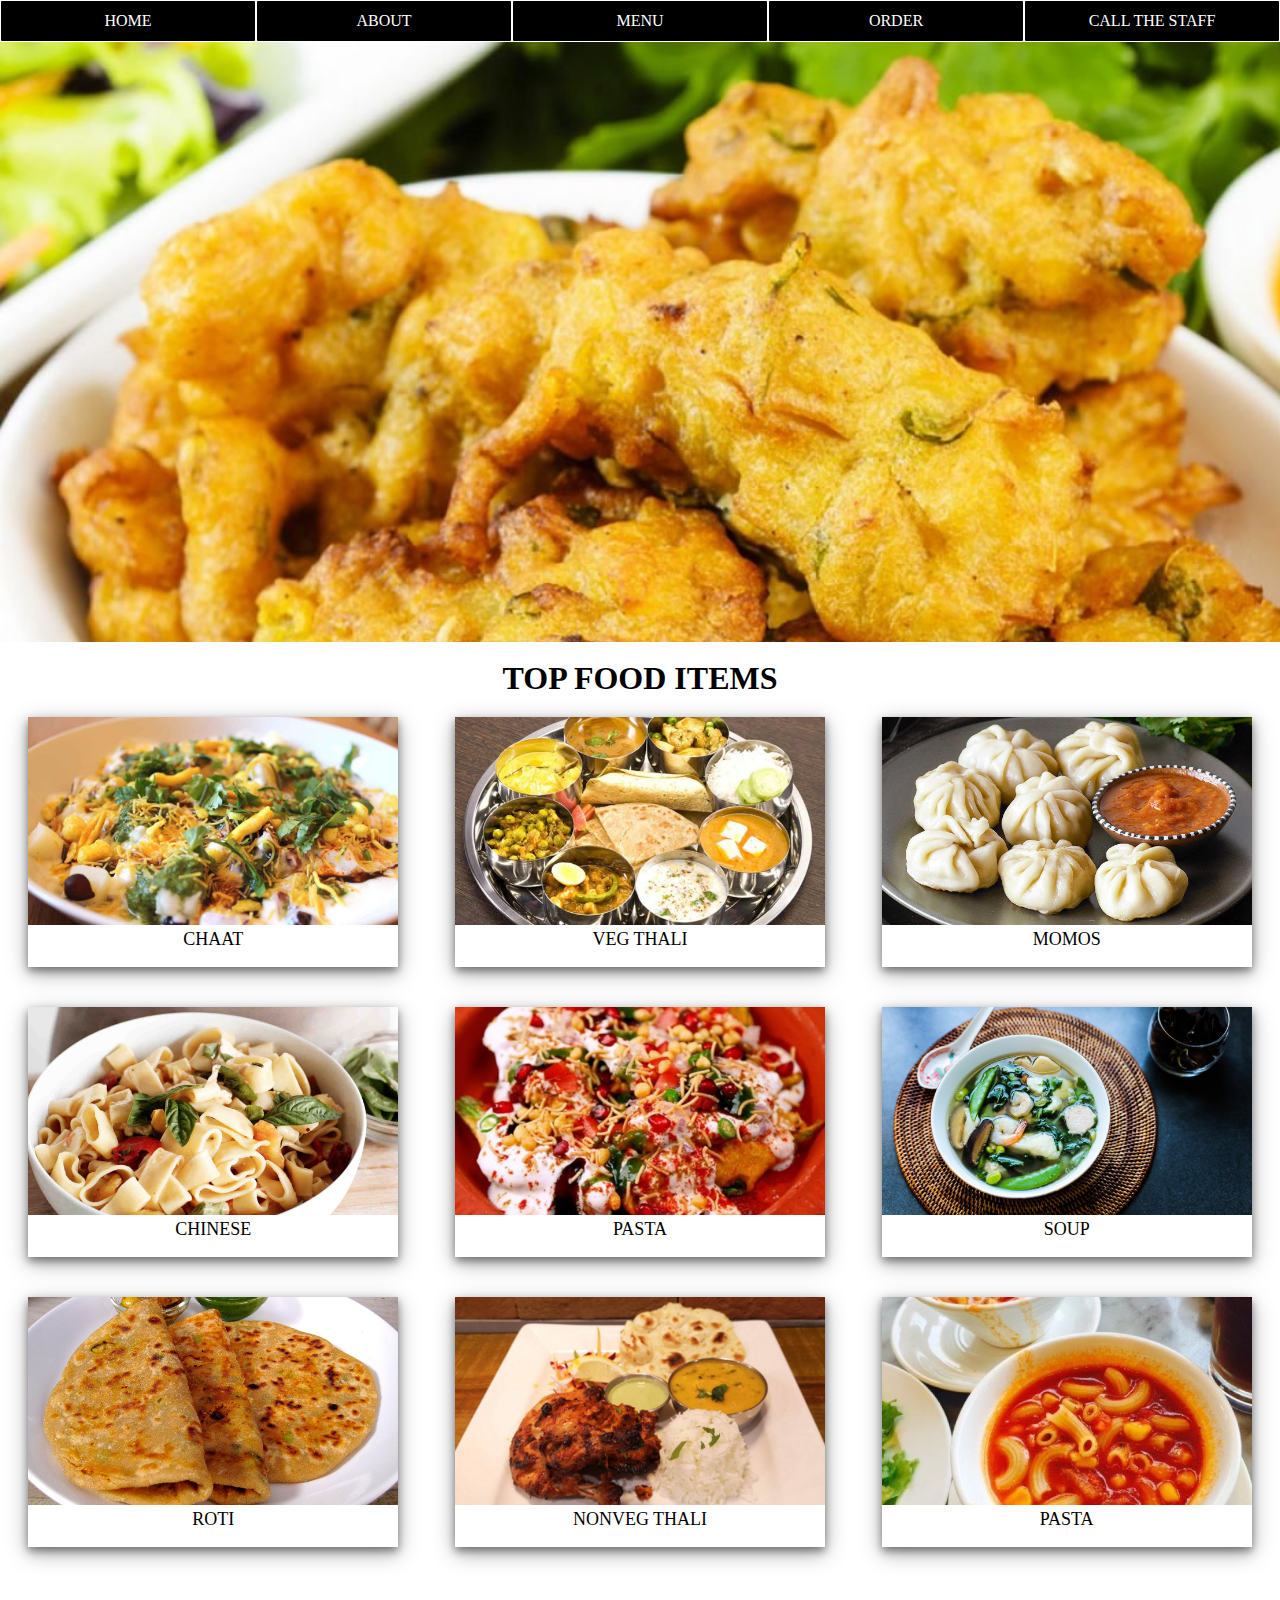
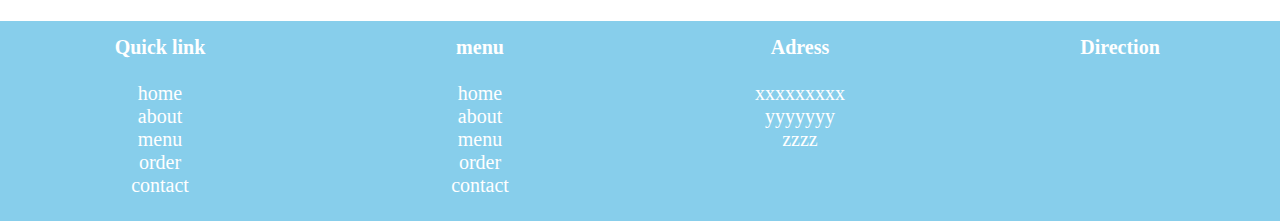
<file: index.html>
<!DOCTYPE html>
<html>
<head>
	<meta charset="utf-8">
	<title>resturant friendly</title>
	<link rel="stylesheet" type="text/css" href="preloder.css">
	<link rel="stylesheet" type="text/css" href="slider.css">
	<link rel="stylesheet" type="text/css" href="menu.css">
	<link rel="stylesheet" type="text/css" href="topcat.css">
	<link rel="stylesheet" href="https://cdnjs.cloudflare.com/ajax/libs/font-awesome/4.7.0/css/font-awesome.min.css">
	<link rel="stylesheet" type="text/css" href="footer.css">
	
	<script src="jquery-3.6.0.min.js"></script>
	<script type="text/javascript">
		window.onload=function () {
			document.getElementById('loader').style.display = "none";
			document.getElementById('content').style.display= "block";
		}

	</script>	
	<meta name="viewport" content="width=device-width, initial-scale=1.0">
</head>
<body>

	<div id="loader">
		<img src="preloader.gif">
	</div>

<div id="content">
	<div id="menu">
		<ul>
			<li><a href="index.html">HOME</a></li>
			<li><a href="about.html">ABOUT</a></li>
			<li class="drop1"><a href="#">MENU</a>
				<ul class="drop">
					<li><a href="order1.html">VEG THALI</a></li>
					<li><a href="orderc.html">CHAAT</a></li>
					<li><a href="#order">ROTI</a></li
					><li><a href="#">CHINESE</a></li>
					<li><a href="orders.html">SOUP</a></li>
					<li><a href="orderp.html">PASTA</a></li>					
				</ul>

			</li>
			<li><a href="never try.html">ORDER</a></li>
			<li><a href="#">CALL THE STAFF</a></li>
		</ul>
	</div>
	<div id="outer">
		<div id="slider">
			<img src="fast4.jpg">
			<img src="fast5.jpg">
			<img src="fast6.jpg">
			<img src="fast7.jpg">
			

		</div>
	</div>
<br>
<h1 align="center">TOP FOOD ITEMS</h1>

	<div class="top_cat">
		<div class="top_cat1"><img src="ch2.jpg">
			<div>
				<p class="title"><a href="orderc.html">CHAAT</a></p>
			</div>
		</div>
		<div class="top_cat1"><img src="9.jpg">
		<div>
				<p class="title"><a href="order1.html">VEG THALI</a></p>
			</div>
		</div>
		<div class="top_cat1"><img src="fast3.jpg">
		<div>
				<p class="title"><a href="#">MOMOS</a></p>
			</div>
		</div>

	</div>
	<div class="top_cat">
		<div class="top_cat1"><img src="pasta3.jpg">
		<div>
				<p class="title"><a href="#">CHINESE</a></p>
			</div>
		</div>
		<div class="top_cat1"><img src="ch5.jpg">
		<div>
				<p class="title"><a href="orderp.html">PASTA</a></p>
			</div>
		</div>
		<div class="top_cat1"><img src="s4.jpg">
		<div>
				<p class="title"><a href="orders.html">SOUP</a></p>
			</div>
		</div>

	</div>
	<div class="top_cat">
		<div class="top_cat1"><img src="para4.jpg">
		<div>
				<p class="title"><a href="order.html">ROTI</a></p>
			</div>
		</div>
		<div class="top_cat1"><img src="n5.jpg">
		<div>
				<p class="title"><a href="ordern.html">NONVEG THALI</a></p>
			</div>
		</div>
		<div class="top_cat1"><img src="pasta8.jpg">
		<div>
				<p class="title"><a href="orderp.html">PASTA</a></p>
			</div>
		</div>

	</div>

<br><br><br>

	<div class="footer">
		<div class="f1">
			<b>Quick link</b>
			<br><br>
			home<br>
			about<br>
			menu<br>
			order<br>
			contact<br>
		</div>
		<div class="f1">
			<b>menu</b>
			<br><br>
			home<br>
			about<br>
			menu<br>
			order<br>
			contact<br>
		</div>
		<div class="f1">
			<b>Adress</b>
			<br><br>
			xxxxxxxxx<br>
			yyyyyyy<br>
			zzzz<br>
		</div>
		<div class="f1">
			<b>Direction</b>
			<br><br>


			<iframe src="https://www.google.com/maps/embed?pb=!1m18!1m12!1m3!1d3889.465440818588!2d74.83950051475719!3d12.877765320414822!2m3!1f0!2f0!3f0!3m2!1i1024!2i768!4f13.1!3m3!1m2!1s0x3ba35a450a6c4b6d%3A0x40c22c142aed071a!2sDeepa%20Plaza%2C%20Jail%20Rd%2C%20Tilak%20Nagar%2C%20Boloor%2C%20Kodailbail%2C%20Mangalore%2C%20Karnataka%20575003!5e0!3m2!1sen!2sin!4v1626720793959!5m2!1sen!2sin" width="300" height=135 style="border:0;" allowfullscreen="" loading="lazy"></iframe></div>
			</div>

</div>





<script>
	$('.drop1').click(function()
	{ 
		$('.drop').toggleClass('display');

	})
</script>
</body>
</html>
</file>
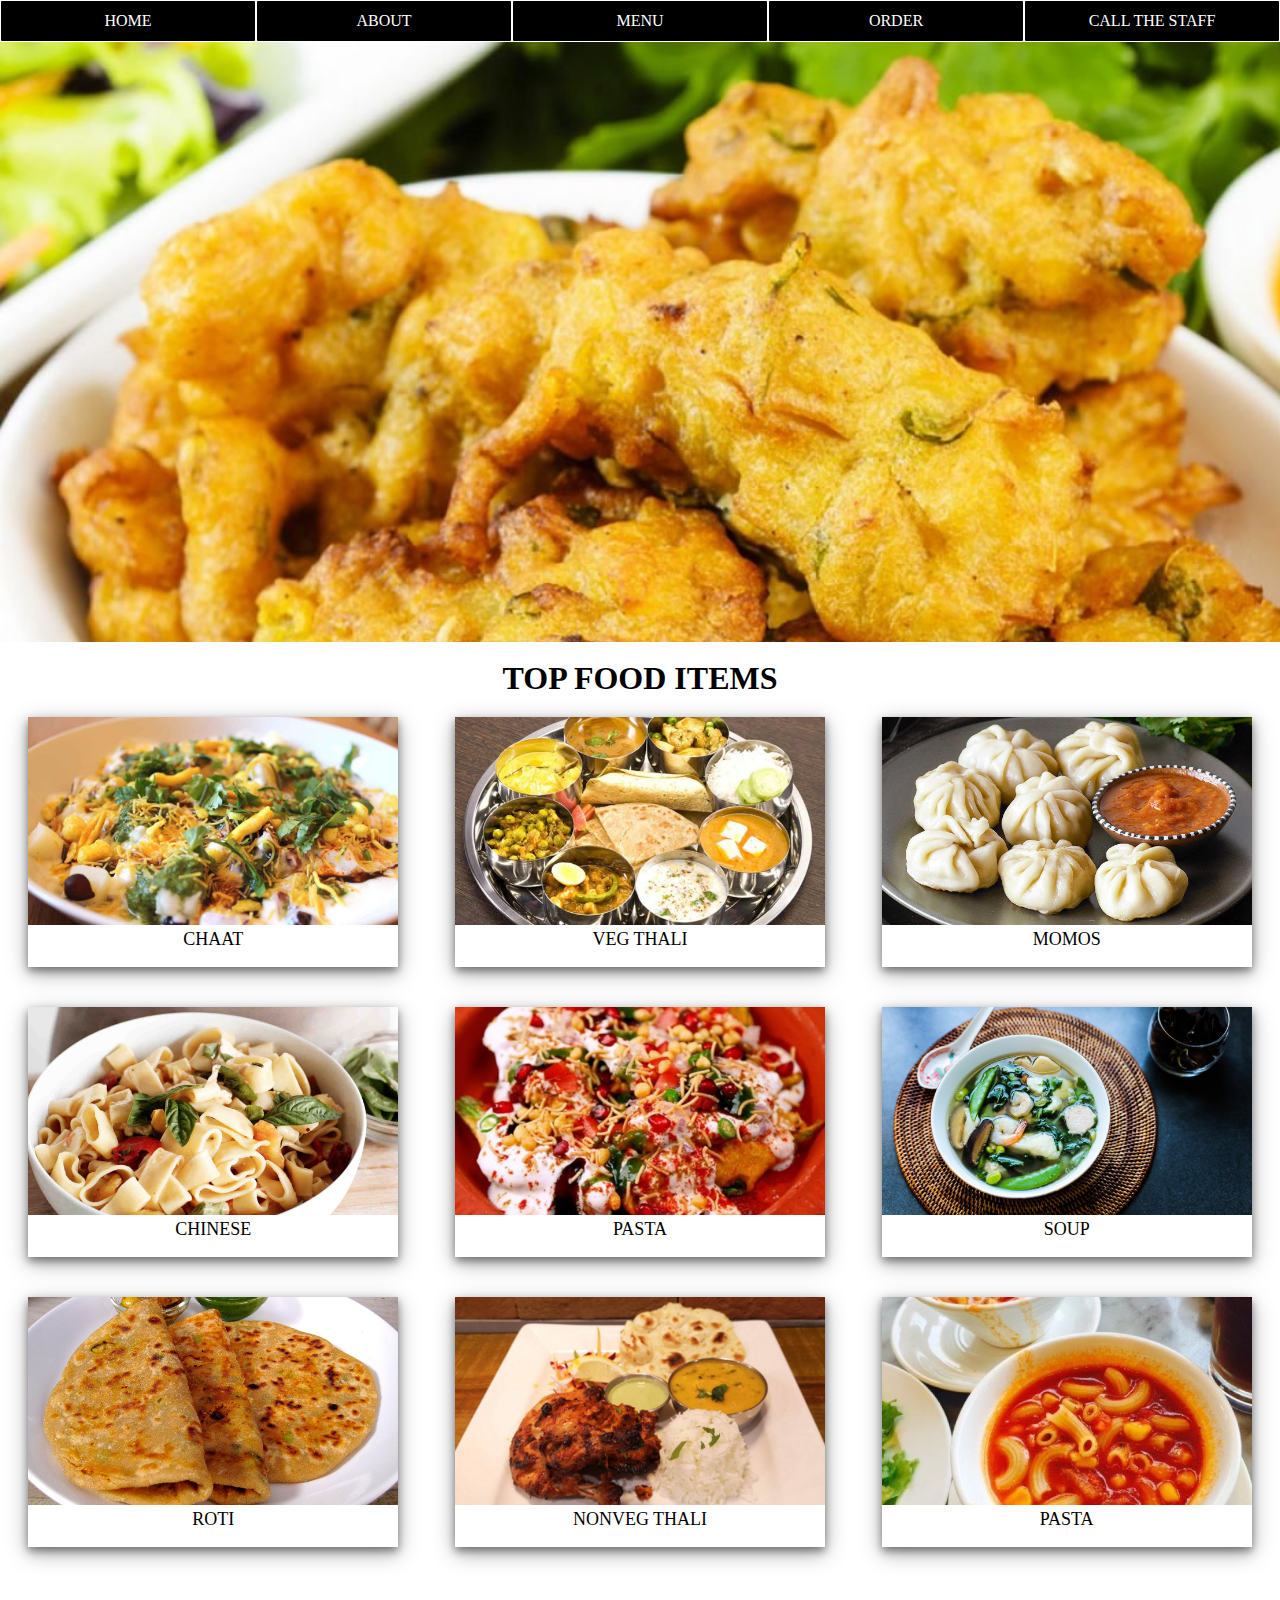
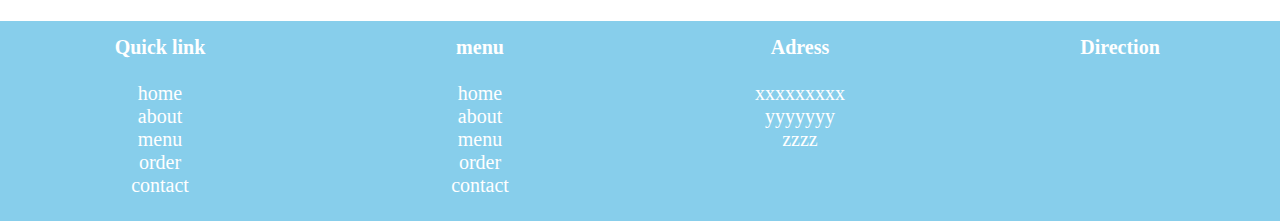
<file: 1.html>
<!DOCTYPE html>
<html>
<head>
	<meta charset="utf-8">
	<title>resturant friendly</title>
	<link rel="stylesheet" type="text/css" href="preloder.css">
	<link rel="stylesheet" type="text/css" href="slider.css">
	<link rel="stylesheet" type="text/css" href="menu.css">
	<link rel="stylesheet" type="text/css" href="topcat.css">
	<link rel="stylesheet" href="https://cdnjs.cloudflare.com/ajax/libs/font-awesome/4.7.0/css/font-awesome.min.css">
	<link rel="stylesheet" type="text/css" href="footer.css">
	
	<script src="jquery-3.6.0.min.js"></script>
	<script type="text/javascript">
		window.onload=function () {
			document.getElementById('loader').style.display = "none";
			document.getElementById('content').style.display= "block";
		}

	</script>	
	<meta name="viewport" content="width=device-width, initial-scale=1.0">
</head>
<body>

	<div id="loader">
		<img src="preloader.gif">
	</div>

<div id="content">
	<div id="menu">
		<ul>
			<li><a href="1.html">HOME</a></li>
			<li><a href="about.html">ABOUT</a></li>
			<li class="drop1"><a href="#">MENU</a>
				<ul class="drop">
					<li><a href="order1.html">VEG THALI</a></li>
					<li><a href="orderc.html">CHAAT</a></li>
					<li><a href="order.html">ROTI</a></li
					><li><a href="#">CHINESE</a></li>
					<li><a href="orders.html">SOUP</a></li>
					<li><a href="orderp.html">PASTA</a></li>					
				</ul>

			</li>
			<li><a href="order.html">ORDER</a></li>
			<li><a href="#">CALL THE STAFF</a></li>
		</ul>
	</div>
	<div id="outer">
		<div id="slider">
			<img src="fast4.jpg">
			<img src="fast5.jpg">
			<img src="fast6.jpg">
			<img src="fast7.jpg">
			

		</div>
	</div>
<br>
<h1 align="center">TOP FOOD ITEMS</h1>

	<div class="top_cat">
		<div class="top_cat1"><img src="ch2.jpg">
			<div>
				<p class="title"><a href="orderc.html">CHAAT</a></p>
			</div>
		</div>
		<div class="top_cat1"><img src="9.jpg">
		<div>
				<p class="title"><a href="order1.html">VEG THALI</a></p>
			</div>
		</div>
		<div class="top_cat1"><img src="fast3.jpg">
		<div>
				<p class="title"><a href="#">MOMOS</a></p>
			</div>
		</div>

	</div>
	<div class="top_cat">
		<div class="top_cat1"><img src="pasta3.jpg">
		<div>
				<p class="title"><a href="#">CHINESE</a></p>
			</div>
		</div>
		<div class="top_cat1"><img src="ch5.jpg">
		<div>
				<p class="title"><a href="orderp.html">PASTA</a></p>
			</div>
		</div>
		<div class="top_cat1"><img src="s4.jpg">
		<div>
				<p class="title"><a href="orders.html">SOUP</a></p>
			</div>
		</div>

	</div>
	<div class="top_cat">
		<div class="top_cat1"><img src="para4.jpg">
		<div>
				<p class="title"><a href="order.html">ROTI</a></p>
			</div>
		</div>
		<div class="top_cat1"><img src="n5.jpg">
		<div>
				<p class="title"><a href="ordern.html">NONVEG THALI</a></p>
			</div>
		</div>
		<div class="top_cat1"><img src="pasta8.jpg">
		<div>
				<p class="title"><a href="orderp.html">PASTA</a></p>
			</div>
		</div>

	</div>

<br><br><br>

	<div class="footer">
		<div class="f1">
			<b>Quick link</b>
			<br><br>
			home<br>
			about<br>
			menu<br>
			order<br>
			contact<br>
		</div>
		<div class="f1">
			<b>menu</b>
			<br><br>
			home<br>
			about<br>
			menu<br>
			order<br>
			contact<br>
		</div>
		<div class="f1">
			<b>Adress</b>
			<br><br>
			xxxxxxxxx<br>
			yyyyyyy<br>
			zzzz<br>
		</div>
		<div class="f1">
			<b>Direction</b>
			<br><br>


			<iframe src="https://www.google.com/maps/embed?pb=!1m18!1m12!1m3!1d3889.465440818588!2d74.83950051475719!3d12.877765320414822!2m3!1f0!2f0!3f0!3m2!1i1024!2i768!4f13.1!3m3!1m2!1s0x3ba35a450a6c4b6d%3A0x40c22c142aed071a!2sDeepa%20Plaza%2C%20Jail%20Rd%2C%20Tilak%20Nagar%2C%20Boloor%2C%20Kodailbail%2C%20Mangalore%2C%20Karnataka%20575003!5e0!3m2!1sen!2sin!4v1626720793959!5m2!1sen!2sin" width="300" height=135 style="border:0;" allowfullscreen="" loading="lazy"></iframe></div>
			</div>

</div>





<script>
	$('.drop1').click(function()
	{ 
		$('.drop').toggleClass('display');

	})
</script>
</body>
</html>
</file>
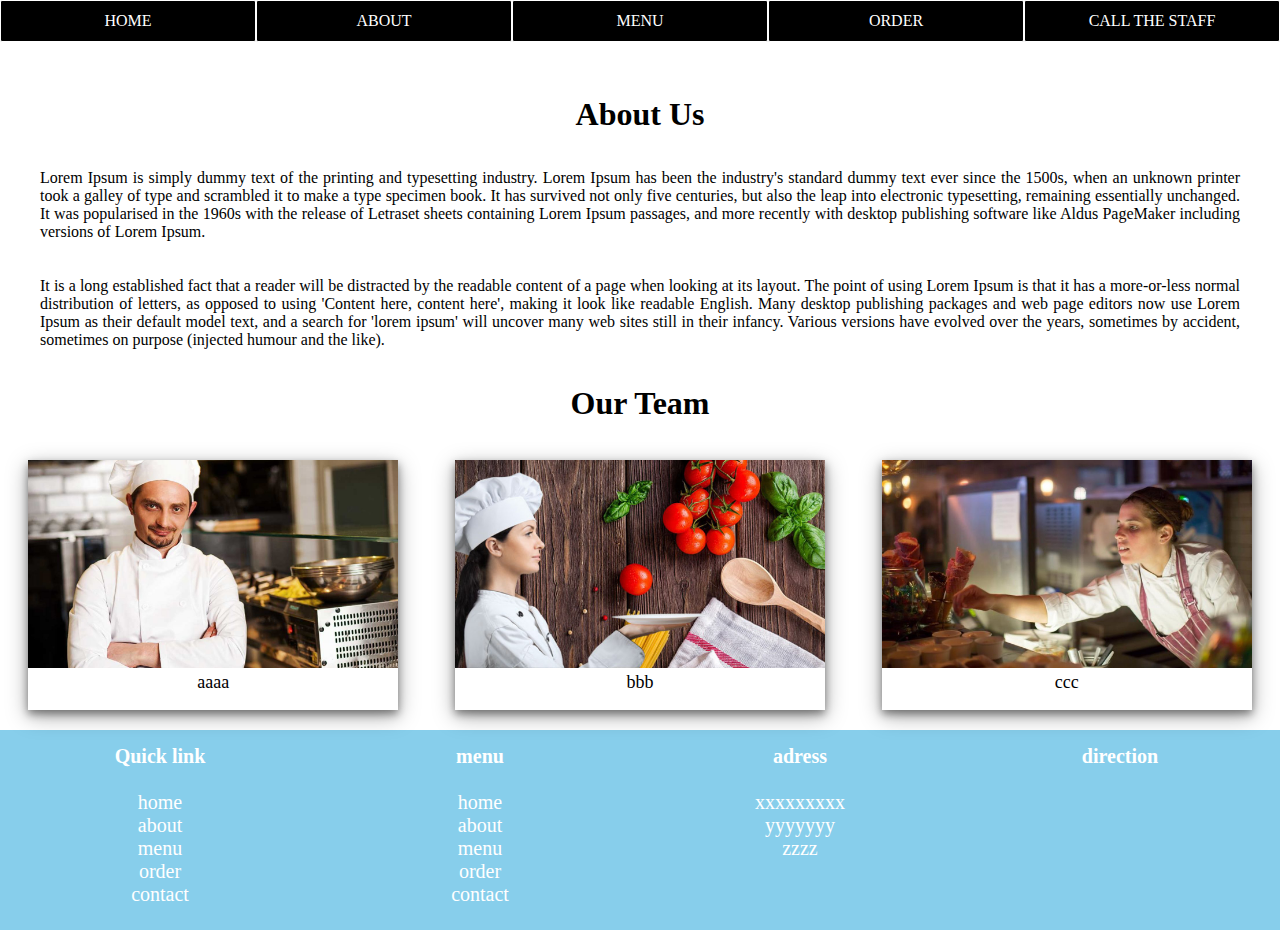
<file: about.html>
<!DOCTYPE html>
<html>
<head>
	<meta charset="utf-8">
	<title>about</title>
	<link rel="stylesheet" type="text/css" href="menu.css">
	<link rel="stylesheet" type="text/css" href="aboutcss.css">
	<link rel="stylesheet" type="text/css" href="footer.css">

<body>

	<div id="menu">
		<ul>
			<li><a href="index.html">HOME</a></li>
			<li><a href="about.html">ABOUT</a></li>
			<li><a href="#">MENU</a>
				<ul class="drop">
					<li><a href="order1.html">VEG THALI</a></li>
					<li><a href="orderc.html">CHAAT</a></li>
					<li><a href="order.html">ROTI</a></li
					><li><a href="#">CHINESE</a></li>
					<li><a href="order.html">SOUP</a></li>
					<li><a href="orderp.html">PASTA</a></li>					
				</ul>

			</li>
			<li><a href="order.html">ORDER</a></li>
			<li><a href="#">CALL THE STAFF</a></li>
		</ul>
	</div>
	<br>
	<br>
	<br>
	<h1 align="center">About Us</h1>
	<br>
	<br>
	<p >Lorem Ipsum is simply dummy text of the printing and typesetting industry. Lorem Ipsum has been the industry's standard dummy text ever since the 1500s, when an unknown printer took a galley of type and scrambled it to make a type specimen book. It has survived not only five centuries, but also the leap into electronic typesetting, remaining essentially unchanged. It was popularised in the 1960s with the release of Letraset sheets containing Lorem Ipsum passages, and more recently with desktop publishing software like Aldus PageMaker including versions of Lorem Ipsum.</p>
	<br><br>
	<p>It is a long established fact that a reader will be distracted by the readable content of a page when looking at its layout. The point of using Lorem Ipsum is that it has a more-or-less normal distribution of letters, as opposed to using 'Content here, content here', making it look like readable English. Many desktop publishing packages and web page editors now use Lorem Ipsum as their default model text, and a search for 'lorem ipsum' will uncover many web sites still in their infancy. Various versions have evolved over the years, sometimes by accident, sometimes on purpose (injected humour and the like).</p>
	<br><br>
	<h1 align="center">Our Team</h1>

<br>

	<div class="top_cat">
		<div class="top_cat1"><img src="shef1.jpg">
			<div>
				<p class="title">aaaa</p>
			</div>
		</div>
		<div class="top_cat1"><img src="shef2.jpg">
		<div>
				<p class="title">bbb</p>
			</div>
		</div>
		<div class="top_cat1"><img src="shef3.jpg">
		<div>
				<p class="title">ccc</p>
			</div>
		</div>
	</div>
	
	<div class="footer">
		<div class="f1">
			<b>Quick link</b>
			<br><br>
			home<br>
			about<br>
			menu<br>
			order<br>
			contact<br>
		</div>
		<div class="f1">
			<b>menu</b>
			<br><br>
			home<br>
			about<br>
			menu<br>
			order<br>
			contact<br>
		</div>
		<div class="f1">
			<b>adress</b>
			<br><br>
			xxxxxxxxx<br>
			yyyyyyy<br>
			zzzz<br>
		</div>
		<div class="f1">
			<b>direction</b>
			<br><br>


			<iframe src="https://www.google.com/maps/embed?pb=!1m18!1m12!1m3!1d3889.465440818588!2d74.83950051475719!3d12.877765320414822!2m3!1f0!2f0!3f0!3m2!1i1024!2i768!4f13.1!3m3!1m2!1s0x3ba35a450a6c4b6d%3A0x40c22c142aed071a!2sDeepa%20Plaza%2C%20Jail%20Rd%2C%20Tilak%20Nagar%2C%20Boloor%2C%20Kodailbail%2C%20Mangalore%2C%20Karnataka%20575003!5e0!3m2!1sen!2sin!4v1626720793959!5m2!1sen!2sin" width="300" height=135 style="border:0;" allowfullscreen="" loading="lazy"></iframe></div>
			</div>	
</body>
</html>
</file>
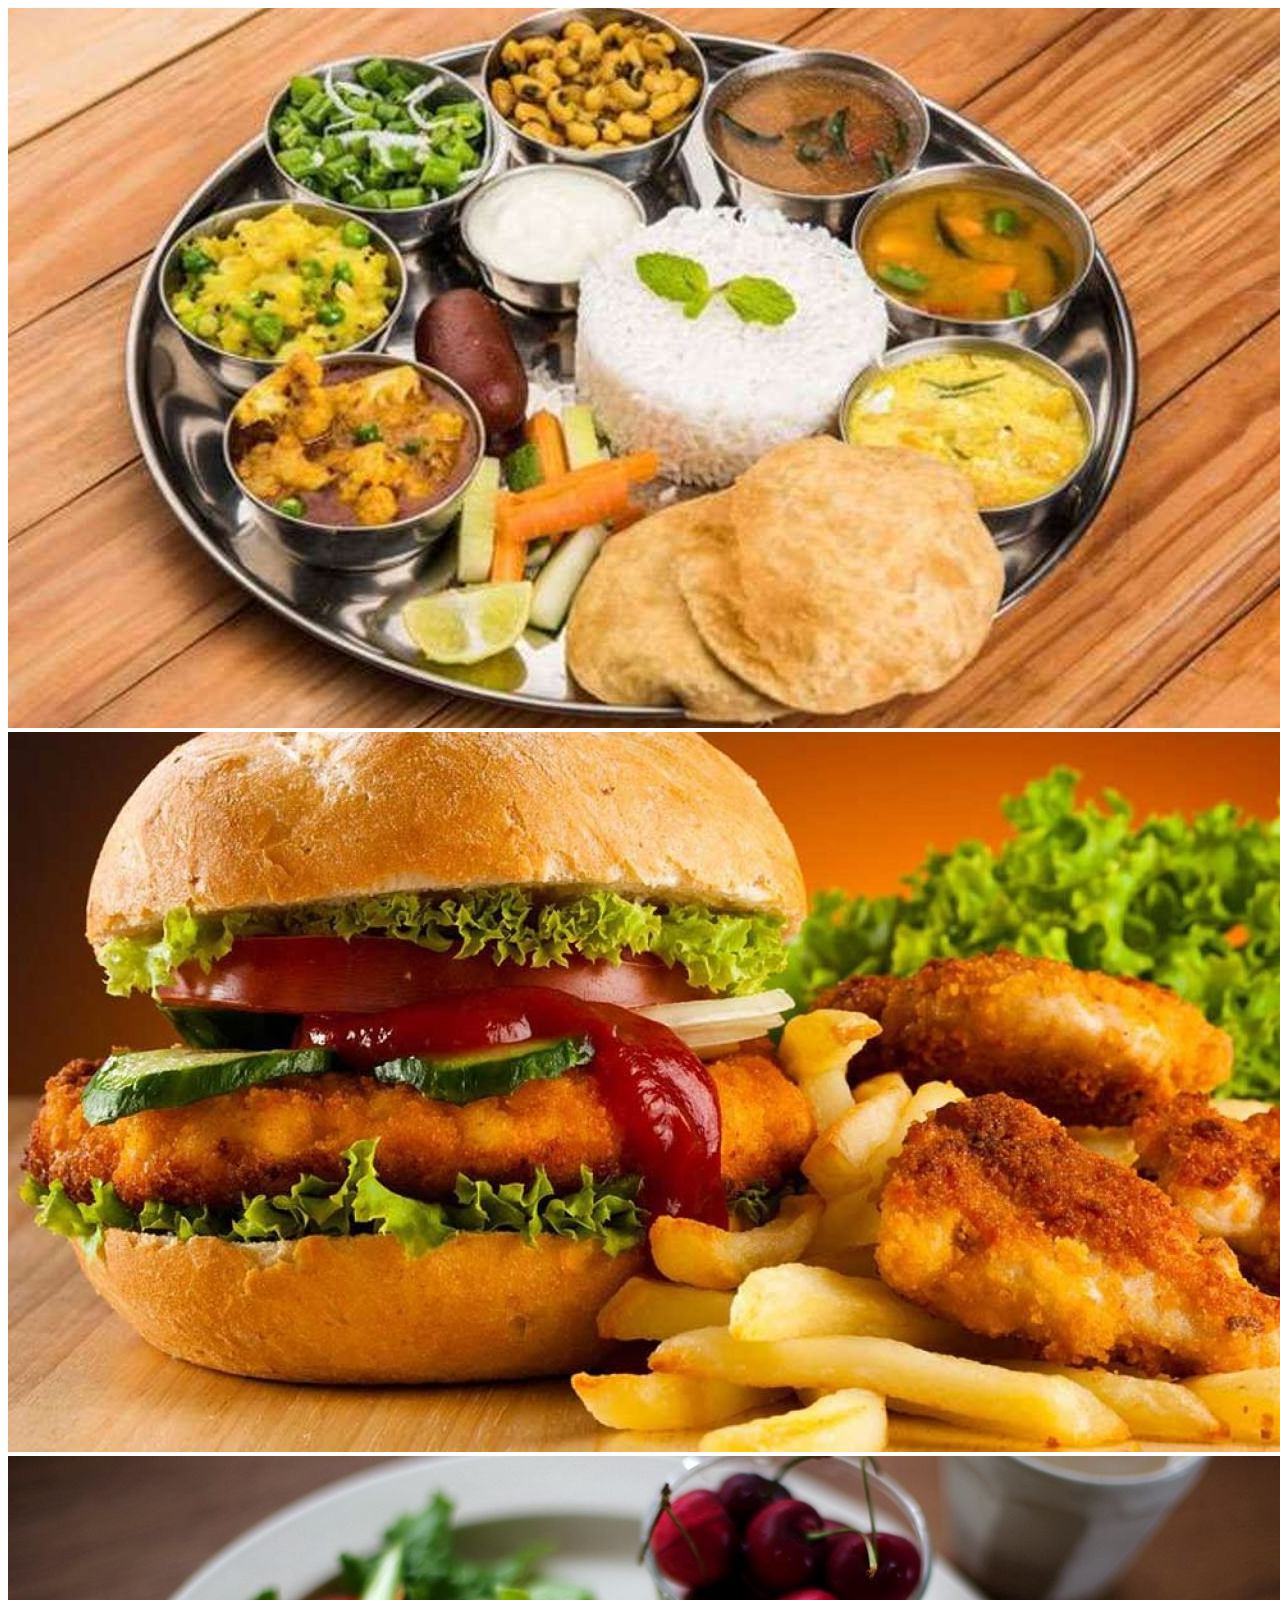
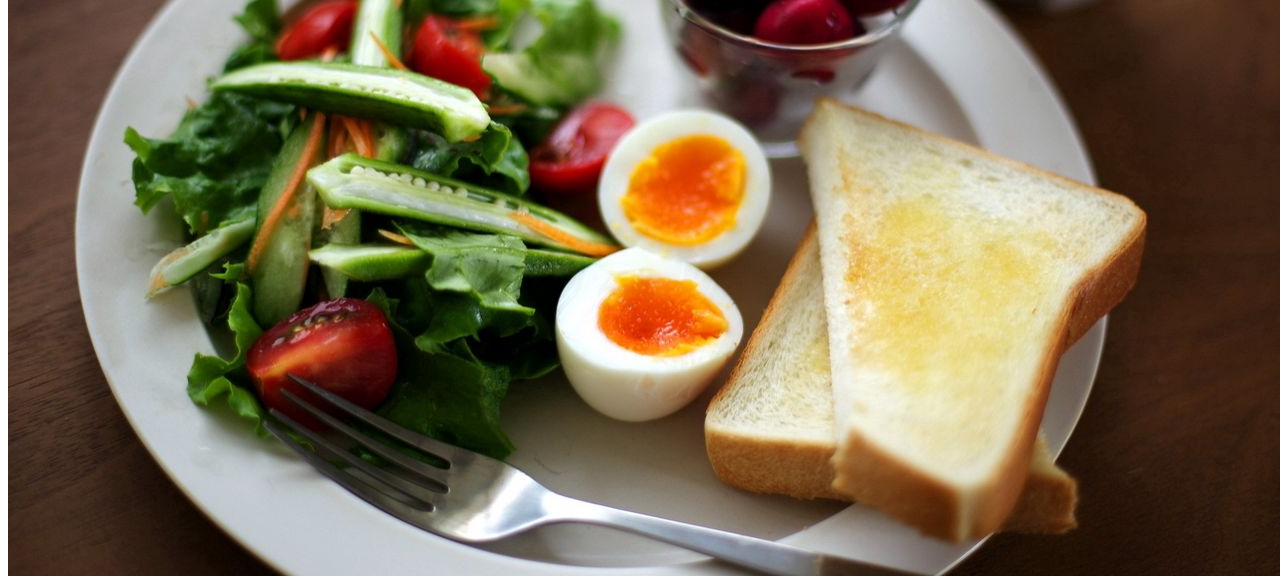
<file: delete2.html>
<!DOCTYPE html>
<html>
<head>
	<meta charset="utf-8">
	<title>ffddfgg</title>
	<script type="text/javascript">
		window.onload=function () {
			document.getElementById('loader').style.display = "none";
			document.getElementById('content').style.display= "block";
		}

	</script>
	<style type="text/css">

	#loader{
	border: 0px solid black;
	position: absolute;
	margin: auto;
	top: 0;
	bottom: 0;
	left: 0;
	right: 0;
	width: 600px;
	height: 600px;
     }

    #loader img{
	     width: 600px;

     }
       #content{
	      display: none;
         }



	</style>
</head>
<body>
	<div id="loader">
		<img src="preloader.gif">
	</div>

	<div id="content">
		<img src="1.jpg">
		<img src="2.jpg">
		<img src="3.jpg">
	</div>

</body>
</html>
</file>
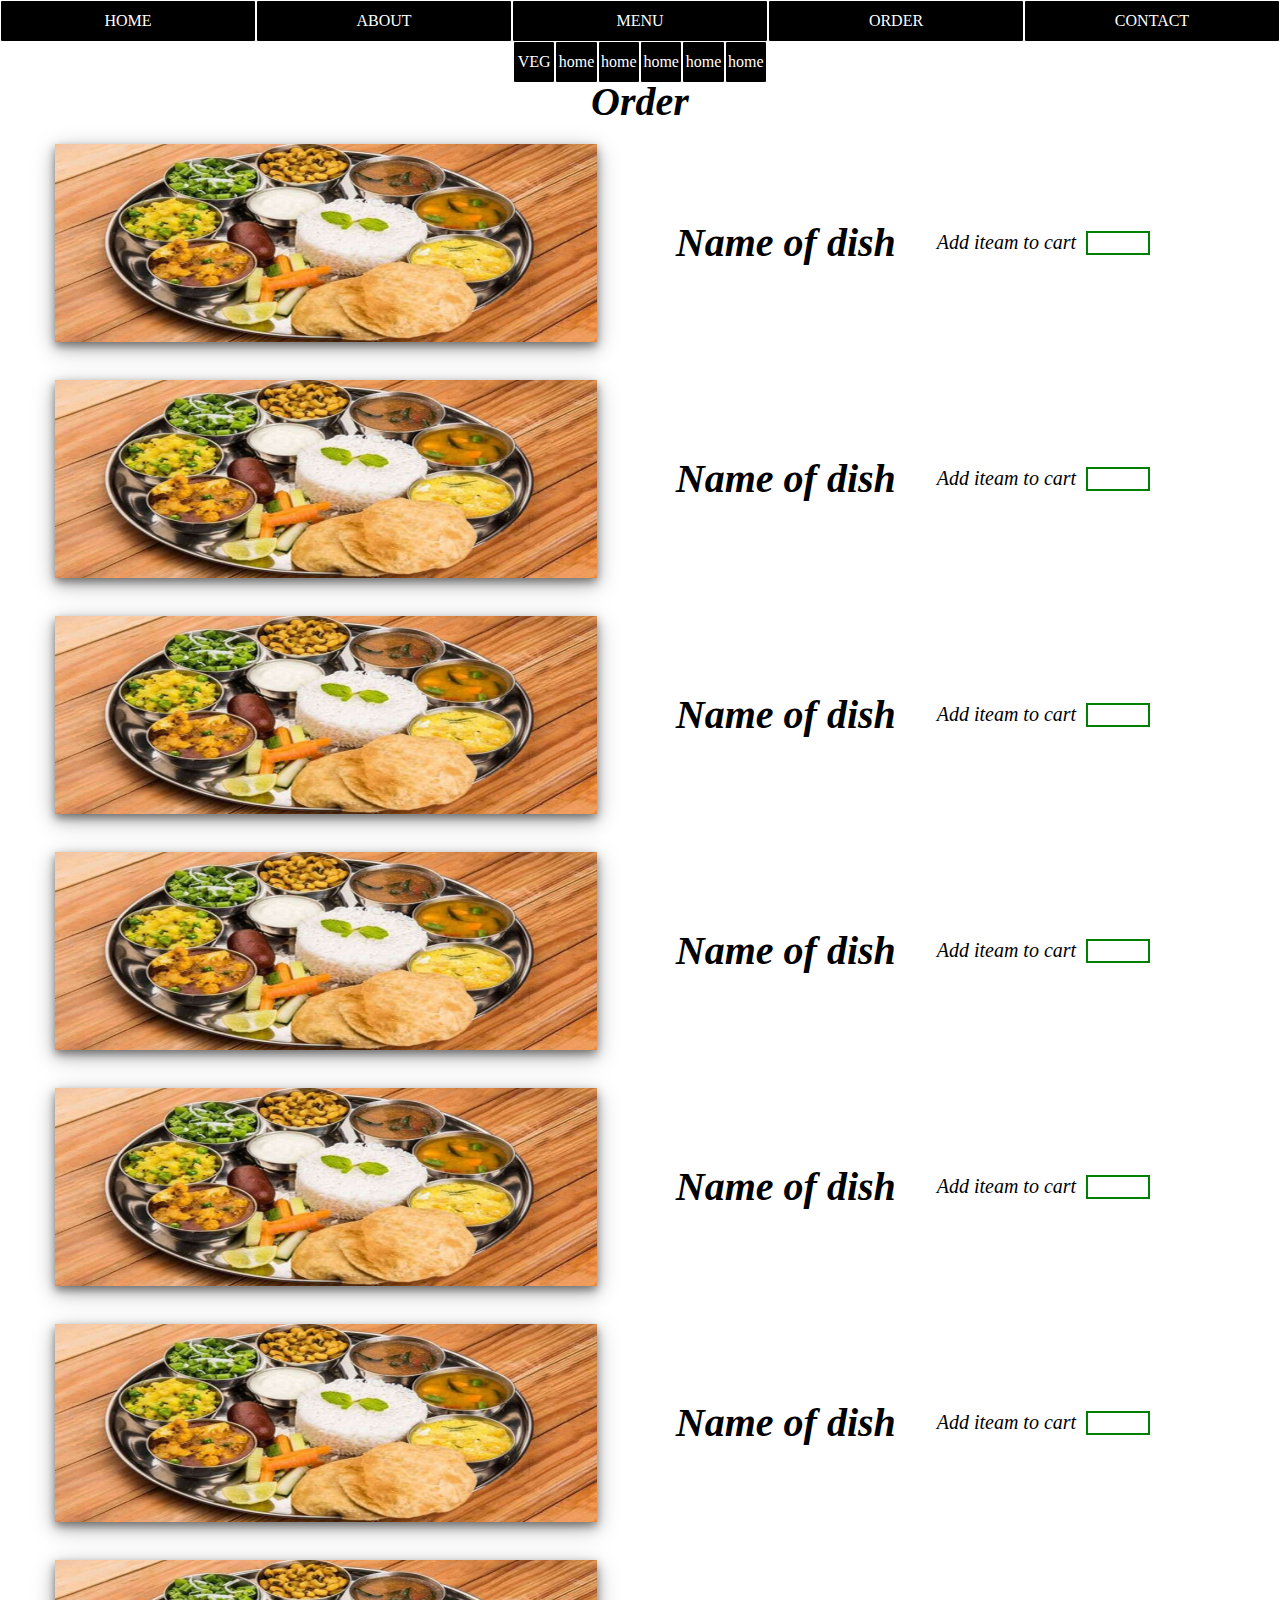
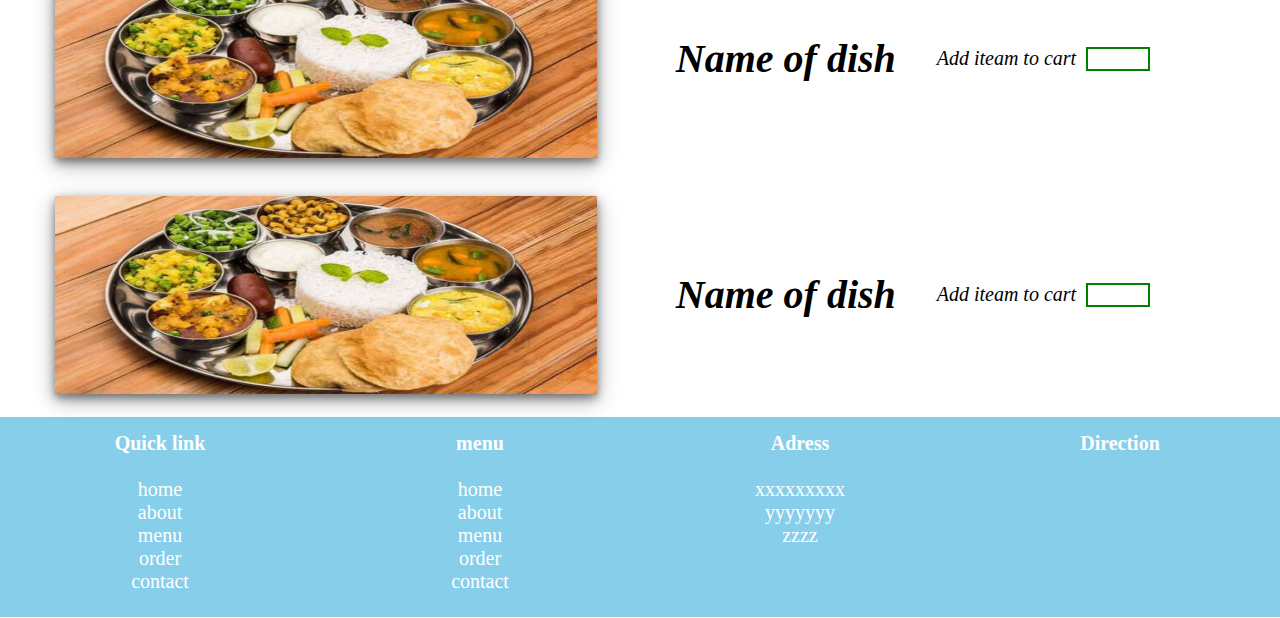
<file: deleted.html>
<!DOCTYPE html>
<html>
<head>
	<meta charset="utf-8">
	<title>order</title>
	<link rel="stylesheet" type="text/css" href="order.css">
	<link rel="stylesheet" type="text/css" href="menu.css">
	<link rel="stylesheet" type="text/css" href="footer.css">
    <link rel="stylesheet" type="text/css" href="topcat.css">
</head>
<body>
	<div id="menu">
		<ul>
			<li><a href="1.html">HOME</a></li>
			<li><a href="about.html">ABOUT</a></li>
			<li><a href="#">MENU</a>
				<ul>
					<li><a href="#">VEG</a></li>
					<li><a href="#">home</a></li>
					<li><a href="#">home</a></li
					><li><a href="#">home</a></li>
					<li><a href="#">home</a></li>
					<li><a href="#">home</a></li>					
				</ul>

			</li>
			<li><a href="order.html">ORDER</a></li>
			<li><a href="#">CONTACT</a></li>
		</ul>
	</div>

<br><br>
<p class="heading"><b>Order</b></p>

	<div class="orderlist">
		<ul>
			<li><div >
				<div class="list"><img src="1.jpg"></div>
				<div class="list1">
					<h1>Name of dish</h1><br><br>
					<div class="numb">
						<label for="cart">Add iteam to cart</label>
						<br><br>
					    <input type="number" name="cart" min="0" max="5">
					</div>

				</div>
			</div></li>
			<br><br>

			<li><div >
				<div class="list"><img src="1.jpg"></div>
				<div class="list1">
					<h1>Name of dish</h1><br><br>
					<div class="numb">
						<label for="cart">Add iteam to cart</label>
						<br><br>
					    <input type="number" name="cart" min="0" max="5">
					</div>

				</div>
			</div></li>
			<br><br>




			<li><div >
				<div class="list"><img src="1.jpg"></div>
				<div class="list1">
					<h1>Name of dish</h1><br><br>
					<div class="numb">
						<label for="cart">Add iteam to cart</label>
						<br><br>
					    <input type="number" name="cart" min="0" max="5">
					</div>

				</div>
			</div></li>
			<br><br>




			<li><div >
				<div class="list"><img src="1.jpg"></div>
				<div class="list1">
					<h1>Name of dish</h1><br><br>
					<div class="numb">
						<label for="cart">Add iteam to cart</label>
						<br><br>
					    <input type="number" name="cart" min="0" max="5">
					</div>

				</div>
			</div></li>
			<br><br>





			<li><div >
				<div class="list"><img src="1.jpg"></div>
				<div class="list1">
					<h1>Name of dish</h1><br><br>
					<div class="numb">
						<label for="cart">Add iteam to cart</label>
						<br><br>
					    <input type="number" name="cart" min="0" max="5">
					</div>

				</div>
			</div></li>
			<br><br>




			<li><div >
				<div class="list"><img src="1.jpg"></div>
				<div class="list1">
					<h1>Name of dish</h1><br><br>
					<div class="numb">
						<label for="cart">Add iteam to cart</label>
						<br><br>
					    <input type="number" name="cart" min="0" max="5">
					</div>

				</div>
			</div></li>
			<br><br>





			<li><div >
				<div class="list"><img src="1.jpg"></div>
				<div class="list1">
					<h1>Name of dish</h1><br><br>
					<div class="numb">
						<label for="cart">Add iteam to cart</label>
						<br><br>
					    <input type="number" name="cart" min="0" max="5">
					</div>

				</div>
			</div></li>
			<br><br>



			<li><div >
				<div class="list"><img src="1.jpg"></div>
				<div class="list1">
					<h1>Name of dish</h1><br><br>
					<div class="numb">
						<label for="cart">Add iteam to cart</label>
						<br><br>
					    <input type="number" name="cart" min="0" max="5">
					</div>
					<br><br>

				</div>
			</div></li>
			
			






		</ul>
	</div>




<div class="footer">
		<div class="f1">
			<b>Quick link</b>
			<br><br>
			home<br>
			about<br>
			menu<br>
			order<br>
			contact<br>
		</div>
		<div class="f1">
			<b>menu</b>
			<br><br>
			home<br>
			about<br>
			menu<br>
			order<br>
			contact<br>
		</div>
		<div class="f1">
			<b>Adress</b>
			<br><br>
			xxxxxxxxx<br>
			yyyyyyy<br>
			zzzz<br>
		</div>
		<div class="f1">
			<b>Direction</b>
			<br><br>


			<iframe src="https://www.google.com/maps/embed?pb=!1m18!1m12!1m3!1d3889.465440818588!2d74.83950051475719!3d12.877765320414822!2m3!1f0!2f0!3f0!3m2!1i1024!2i768!4f13.1!3m3!1m2!1s0x3ba35a450a6c4b6d%3A0x40c22c142aed071a!2sDeepa%20Plaza%2C%20Jail%20Rd%2C%20Tilak%20Nagar%2C%20Boloor%2C%20Kodailbail%2C%20Mangalore%2C%20Karnataka%20575003!5e0!3m2!1sen!2sin!4v1626720793959!5m2!1sen!2sin" width="300" height=135 style="border:0;" allowfullscreen="" loading="lazy"></iframe></div>
			</div>

</body>
</html>
</file>
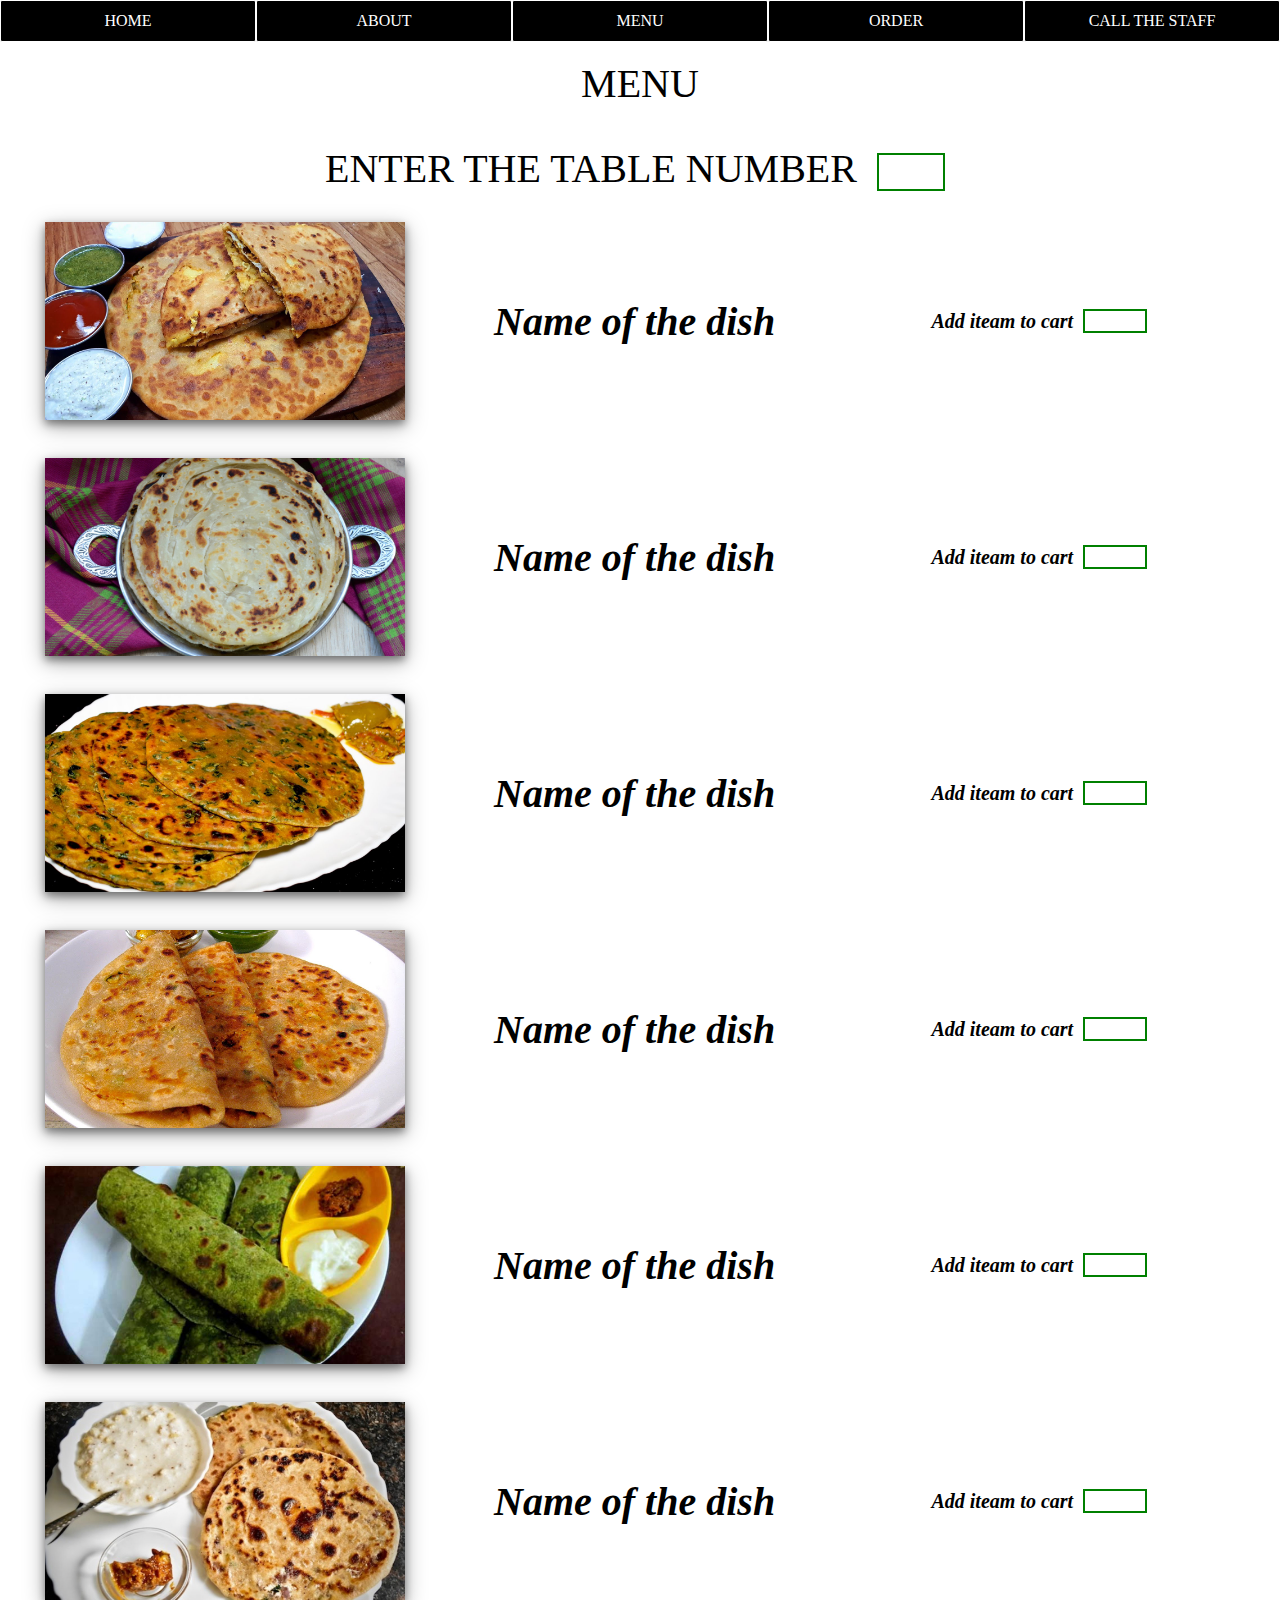
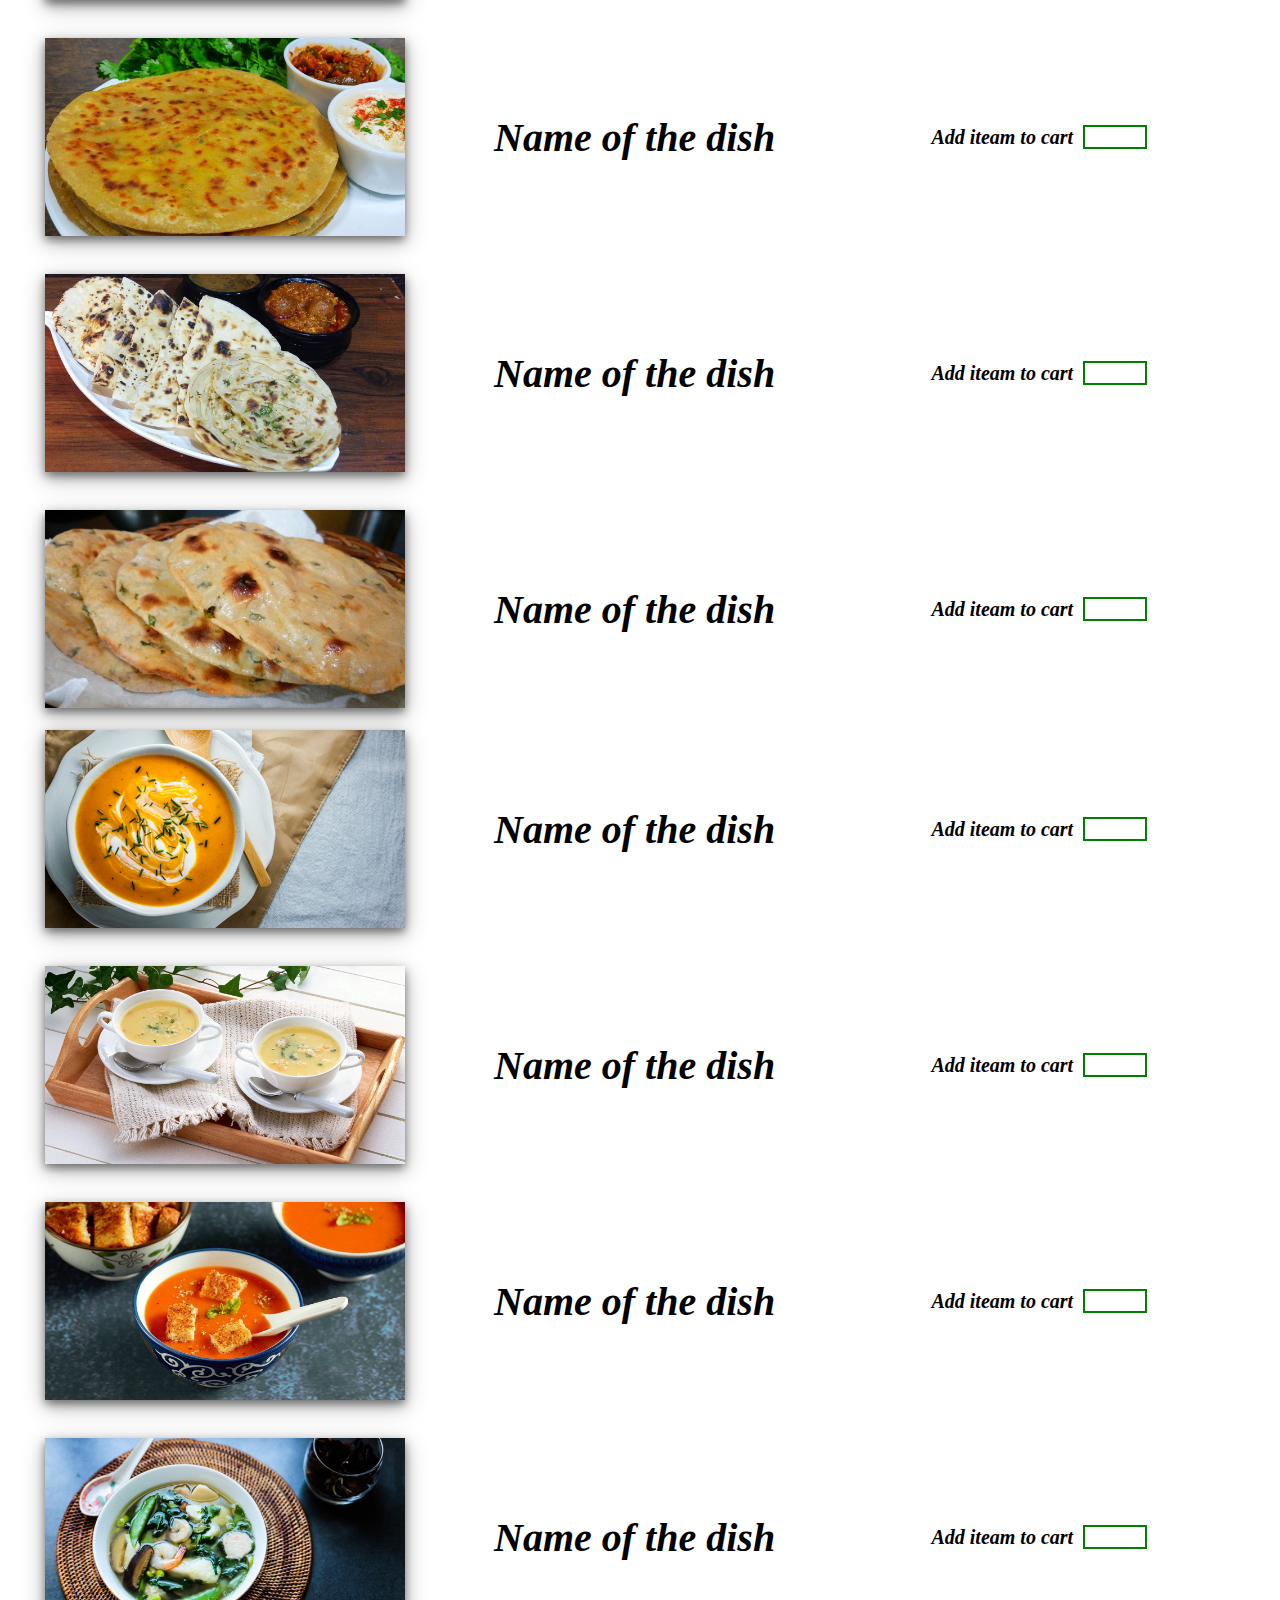
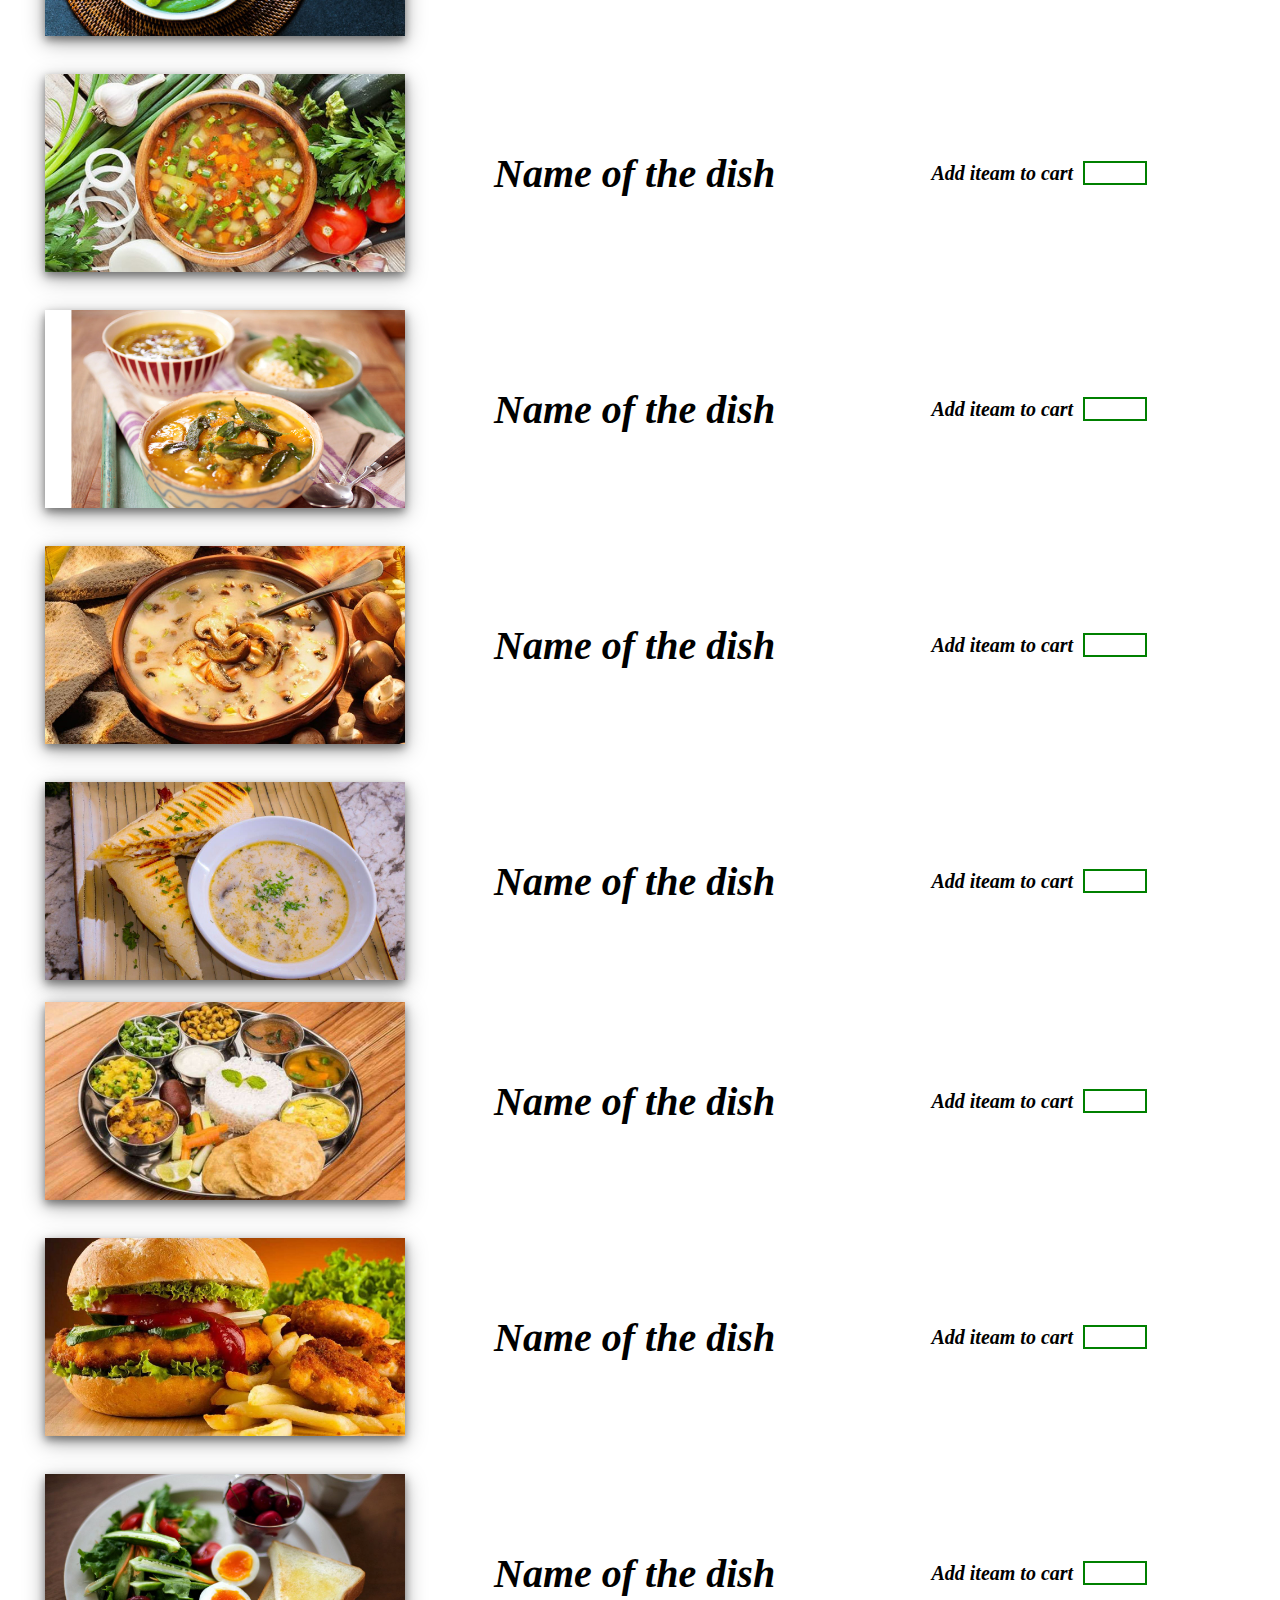
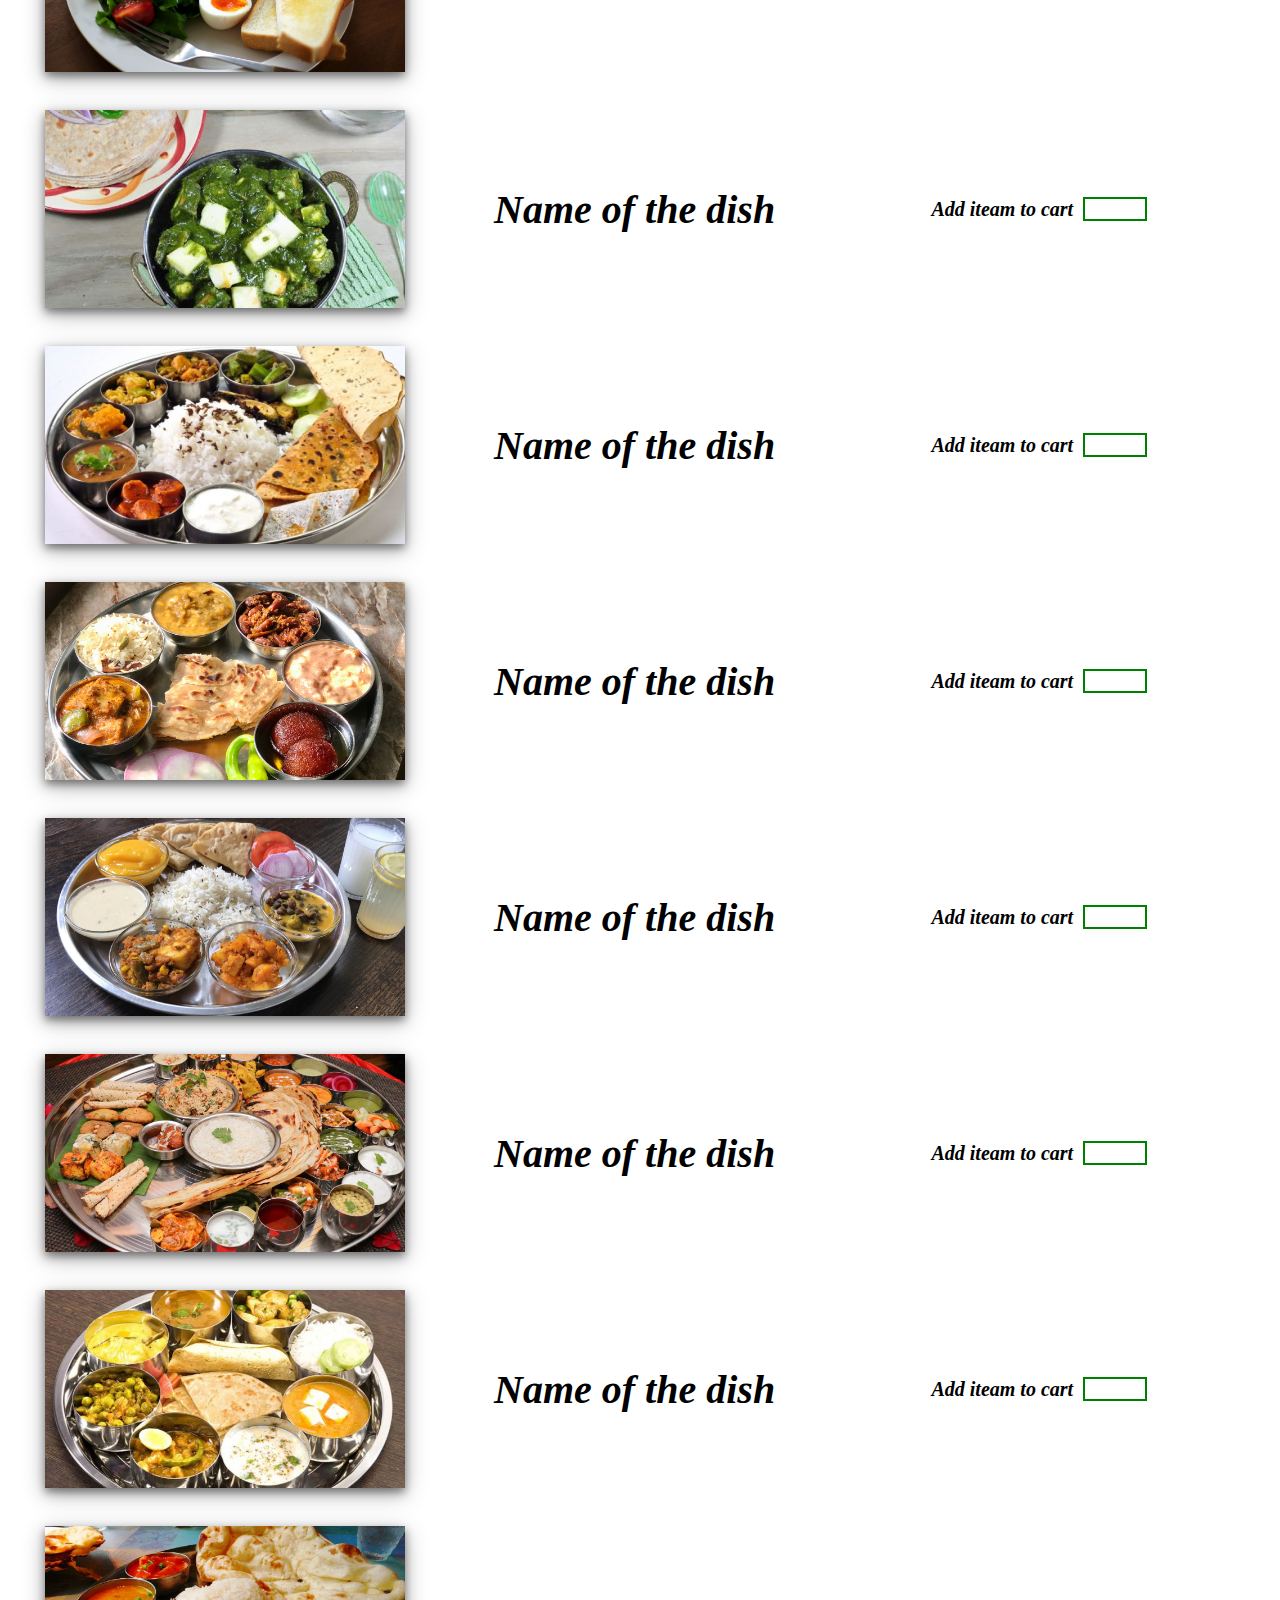
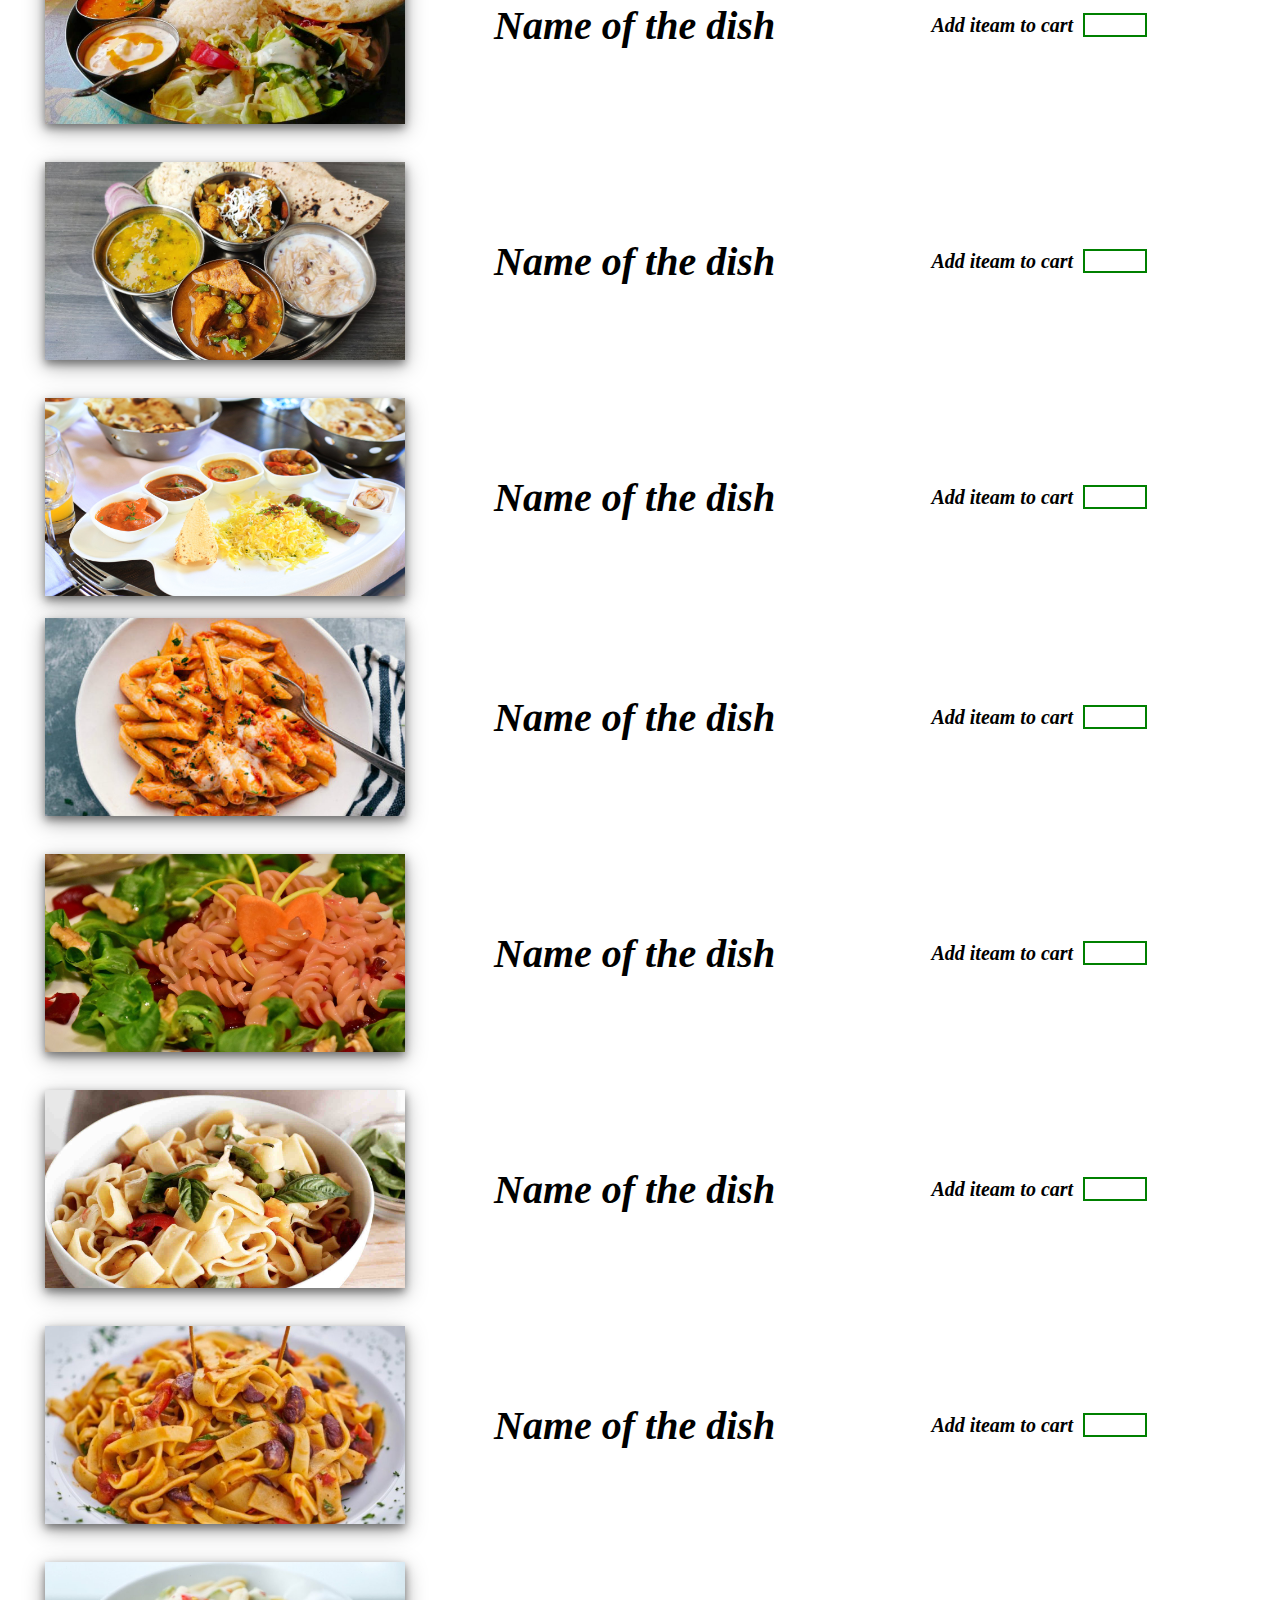
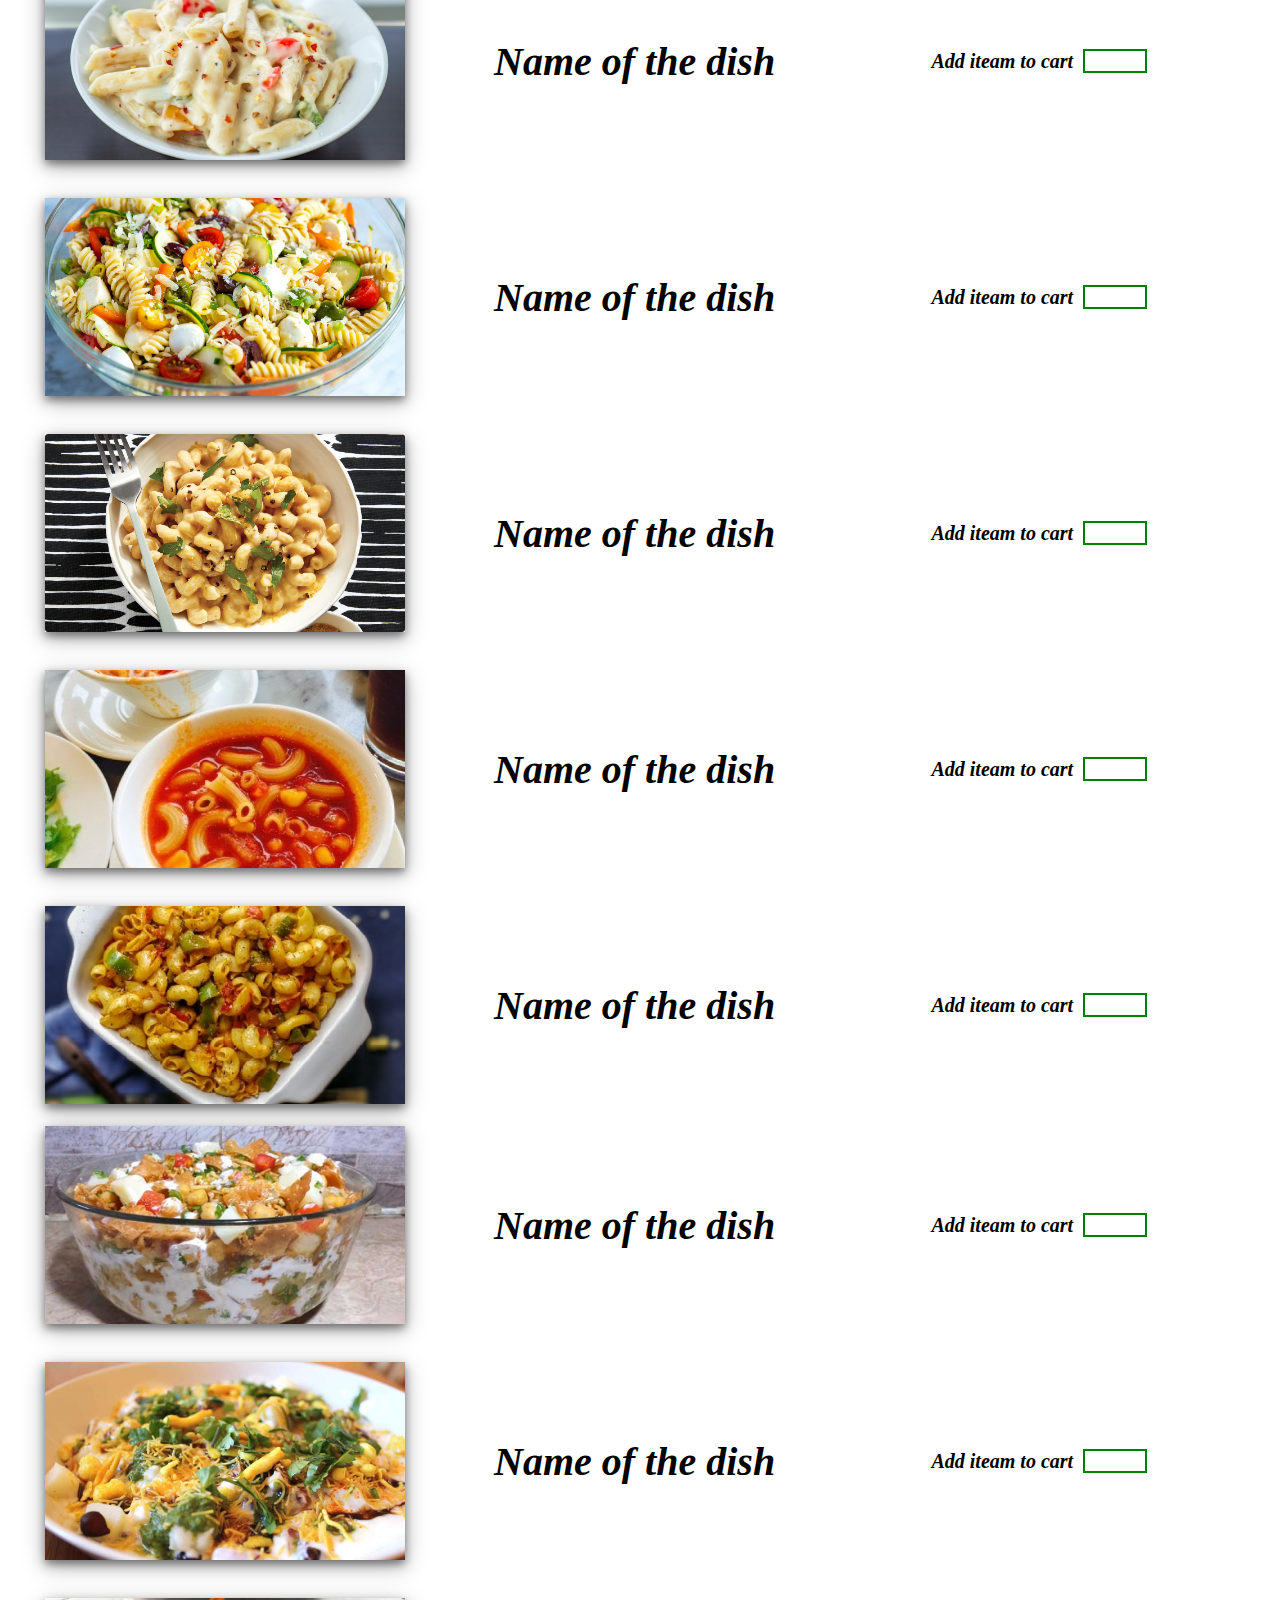
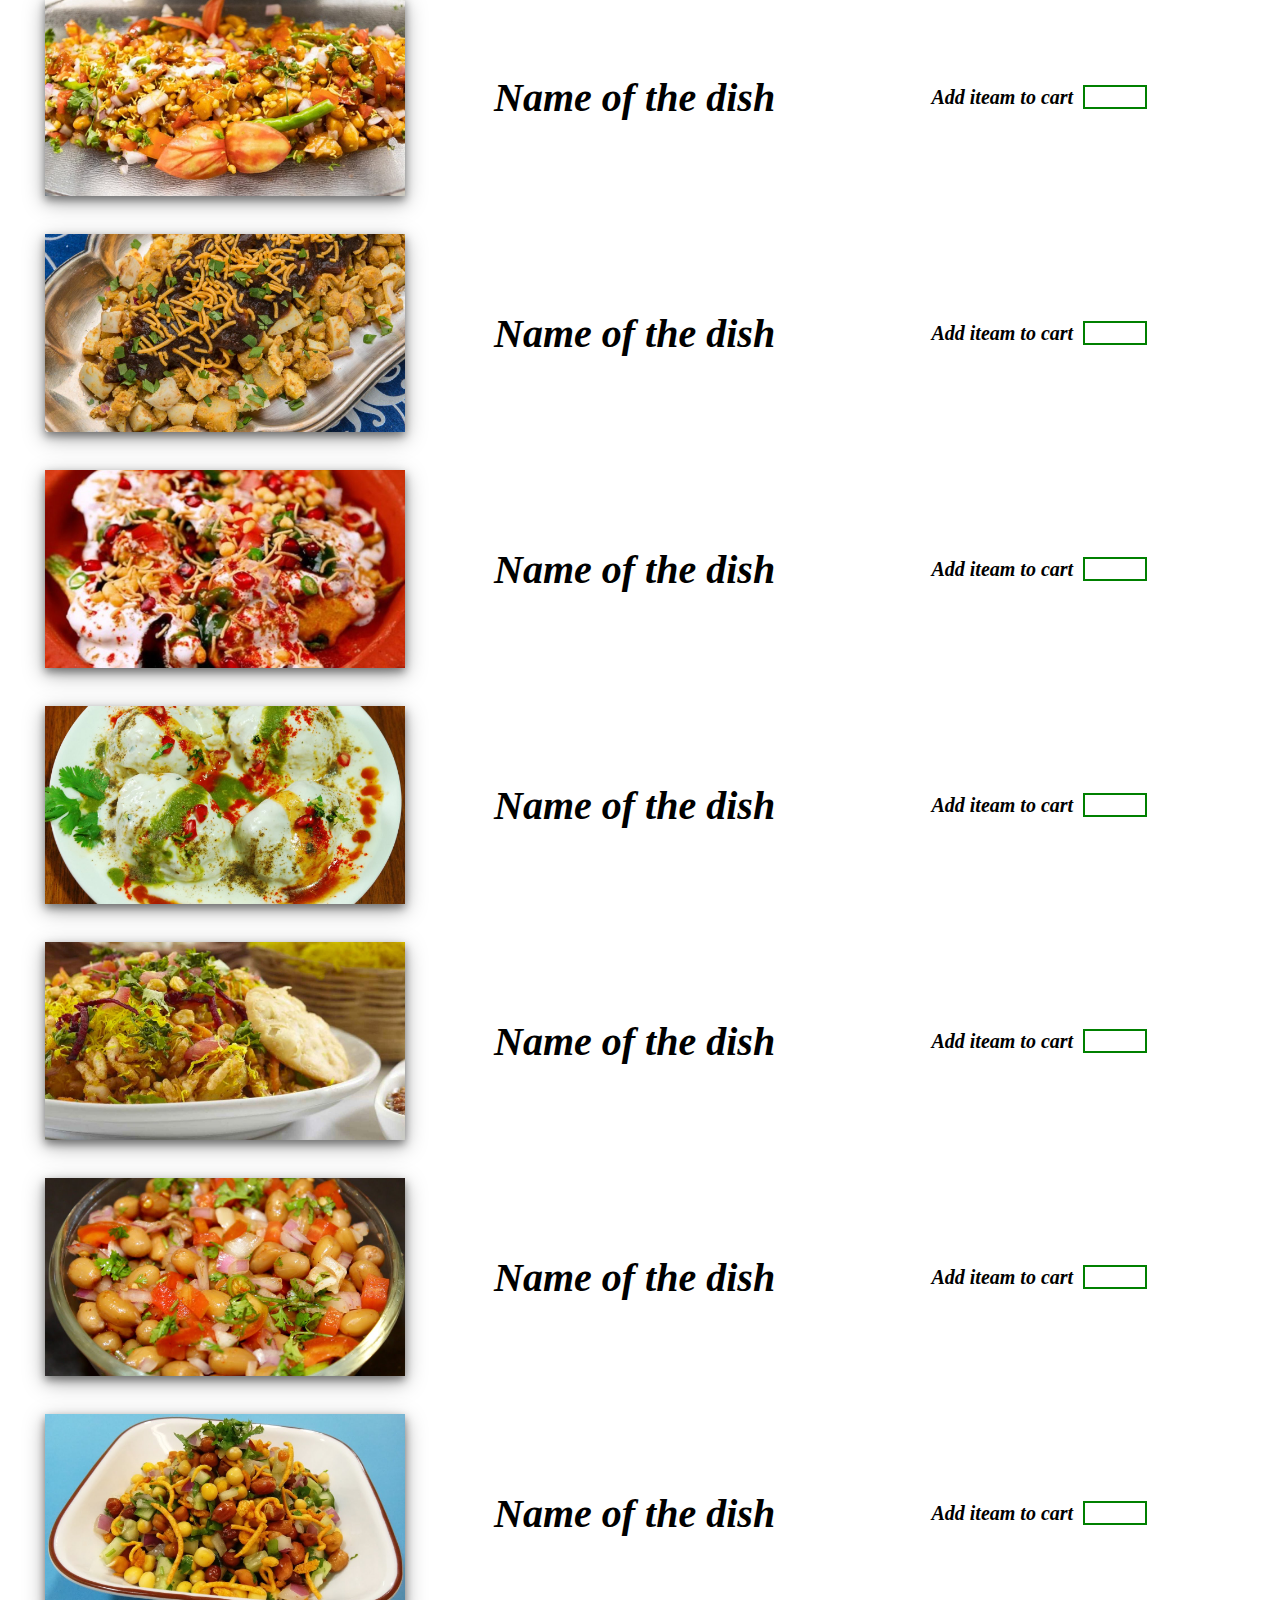
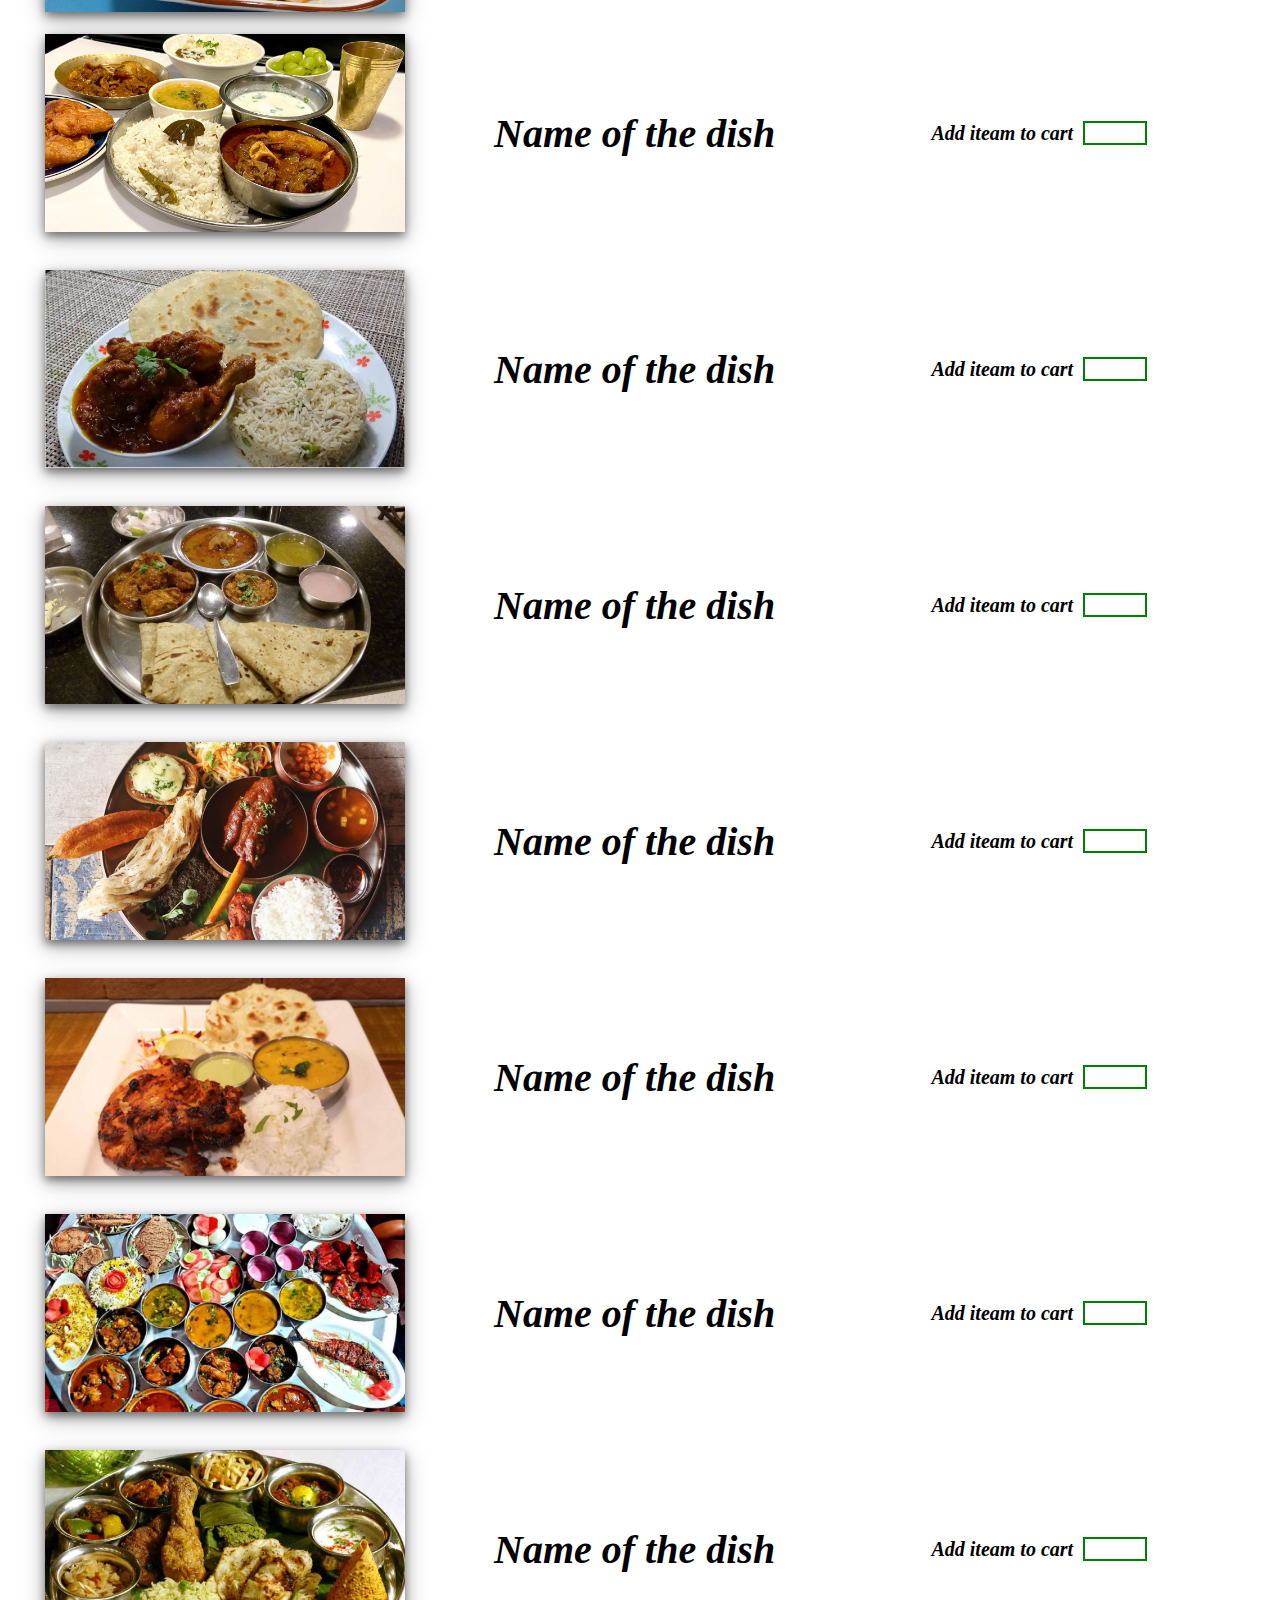
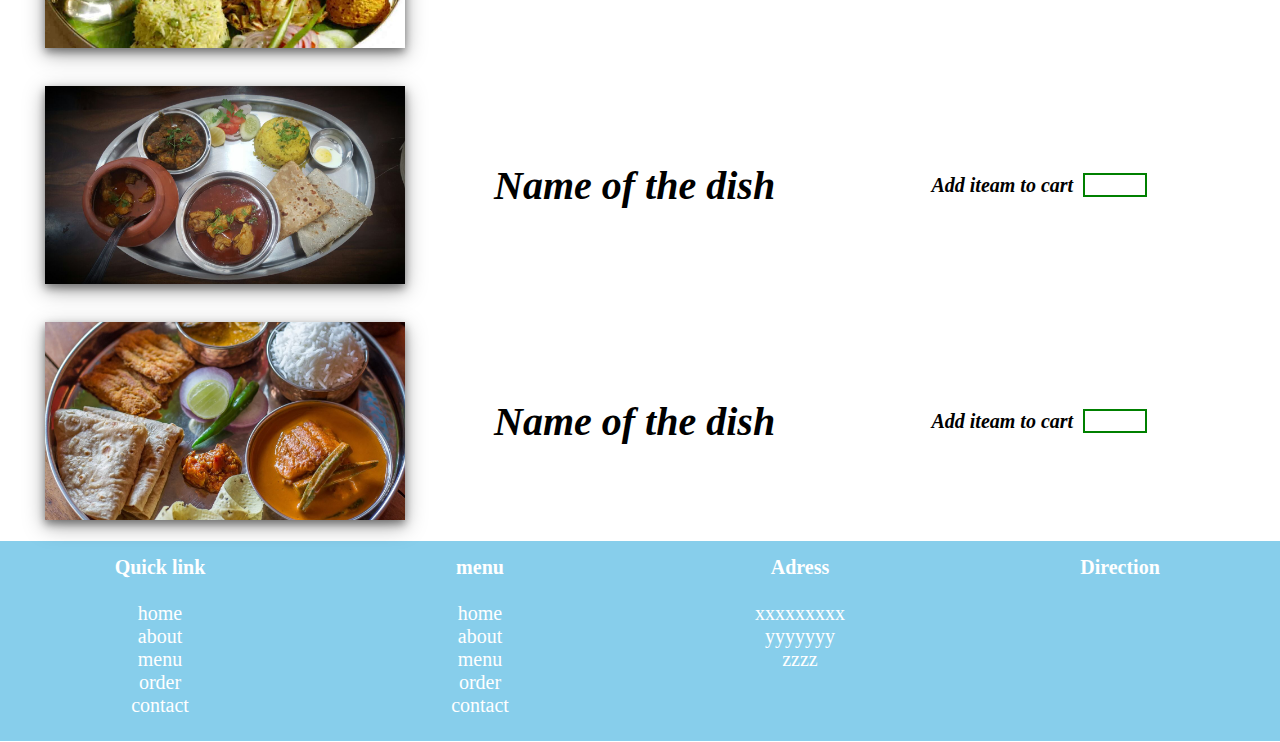
<file: never try.html>
<!DOCTYPE html>
<html>
<head>
	<meta charset="utf-8">
	<title>order</title>
	<link rel="stylesheet" type="text/css" href="order.css">
	<link rel="stylesheet" type="text/css" href="menu.css">
	<link rel="stylesheet" type="text/css" href="footer.css">
    
</head>
<body>
	<div id="menu">
		<ul>
			<li><a href="index.html">HOME</a></li>
			<li><a href="about.html">ABOUT</a></li>
			<li><a href="#">MENU</a>
				<ul class="drop">
					<li><a href="order1.html">VEG THALI</a></li>
					<li><a href="orderc.html">CHAAT</a></li>
					<li><a href="order.html">ROTI</a></li
					><li><a href="#">CHINESE</a></li>
					<li><a href="orders.html">SOUP</a></li>
					<li><a href="orderp.html">PASTA</a></li>					
				</ul>

			</li>
			<li><a href="order.html">ORDER</a></li>
			<li><a href="#">CALL THE STAFF</a></li>
		</ul>
	</div>

<br>

<p class="hline">MENU</p><br><br>
<p class="table">
	<label for="TABLE NUMBER">ENTER THE TABLE NUMBER</label>
	<input type="number" name="TABLE NUMBER" min="1" max="10">
</p>
<div class="orderlist">
	<ul>
		<li>
			<div class="top_cat">
		         <div class="list"><img src="para1.jpg">
		            </div>
		           <div ><h1>Name of the dish</h1>
		           </div>
		        <div>
			        <label for="cart"><b>Add iteam to cart</b></label>
			        <br><br>
		            <input type="number" name="cart" min="0" max="5">
		            </div>	       
		    </div>
		</li>

<br><br>
		<li>
			<div class="top_cat">
		         <div class="list"><img src="para2.jpg">
		            </div>
		           <div ><h1>Name of the dish</h1>
		           </div>
		        <div>
			        <label for="cart"><b>Add iteam to cart</b></label>
			        <br><br>
		            <input type="number" name="cart" min="0" max="5">
		            </div>	       
		    </div>
		</li>

<br><br>
        <li>
			<div class="top_cat">
		         <div class="list"><img src="para3.jpg">
		            </div>
		           <div ><h1>Name of the dish</h1>
		           </div>
		        <div>
			        <label for="cart"><b>Add iteam to cart</b></label>
			        <br><br>
		            <input type="number" name="cart" min="0" max="5">
		            </div>	       
		    </div>
		</li>
<br><br>
        <li>
			<div class="top_cat">
		         <div class="list"><img src="para4.jpg">
		            </div>
		           <div ><h1>Name of the dish</h1>
		           </div>
		        <div>
			        <label for="cart"><b>Add iteam to cart</b></label>
			        <br><br>
		            <input type="number" name="cart" min="0" max="5">
		            </div>	       
		    </div>
		</li>
<br><br>
        <li>
			<div class="top_cat">
		         <div class="list"><img src="para5.jpg">
		            </div>
		           <div ><h1>Name of the dish</h1>
		           </div>
		        <div>
			        <label for="cart"><b>Add iteam to cart</b></label>
			        <br><br>
		            <input type="number" name="cart" min="0" max="5">
		            </div>	       
		    </div>
		</li>
<br><br>
        <li>
			<div class="top_cat">
		         <div class="list"><img src="para6.jpg">
		            </div>
		           <div ><h1>Name of the dish</h1>
		           </div>
		        <div>
			        <label for="cart"><b>Add iteam to cart</b></label>
			        <br><br>
		            <input type="number" name="cart" min="0" max="5">
		            </div>	       
		    </div>
		</li>

<br><br>
        <li>
			<div class="top_cat">
		         <div class="list"><img src="para7.jpg">
		            </div>
		           <div ><h1>Name of the dish</h1>
		           </div>
		        <div>
			        <label for="cart"><b>Add iteam to cart</b></label>
			        <br><br>
		            <input type="number" name="cart" min="0" max="5">
		            </div>	       
		    </div>
		</li>

<br><br>
        <li>
			<div class="top_cat">
		         <div class="list"><img src="para8.jpg">
		            </div>
		           <div ><h1>Name of the dish</h1>
		           </div>
		        <div>
			        <label for="cart"><b>Add iteam to cart</b></label>
			        <br><br>
		            <input type="number" name="cart" min="0" max="5">
		            </div>	       
		    </div>
		</li>
<br><br>
        <li>
			<div class="top_cat">
		         <div class="list"><img src="para9.jpg">
		            </div>
		           <div ><h1>Name of the dish</h1>
		           </div>
		        <div>
			        <label for="cart"><b>Add iteam to cart</b></label>
			        <br><br>
		            <input type="number" name="cart" min="0" max="5">
		            </div>	       
		    </div>
		</li>















	</ul>
</div>







<div class="orderlist">
	<ul>
		<li>
			<div class="top_cat">
		         <div class="list"><img src="s1.jpg">
		            </div>
		           <div ><h1>Name of the dish</h1>
		           </div>
		        <div>
			        <label for="cart"><b>Add iteam to cart</b></label>
			        <br><br>
		            <input type="number" name="cart" min="0" max="5">
		            </div>	       
		    </div>
		</li>

<br><br>
		<li>
			<div class="top_cat">
		         <div class="list"><img src="s2.jpg">
		            </div>
		           <div ><h1>Name of the dish</h1>
		           </div>
		        <div>
			        <label for="cart"><b>Add iteam to cart</b></label>
			        <br><br>
		            <input type="number" name="cart" min="0" max="5">
		            </div>	       
		    </div>
		</li>

<br><br>
        <li>
			<div class="top_cat">
		         <div class="list"><img src="s3.jpg">
		            </div>
		           <div ><h1>Name of the dish</h1>
		           </div>
		        <div>
			        <label for="cart"><b>Add iteam to cart</b></label>
			        <br><br>
		            <input type="number" name="cart" min="0" max="5">
		            </div>	       
		    </div>
		</li>
<br><br>
        <li>
			<div class="top_cat">
		         <div class="list"><img src="s4.jpg">
		            </div>
		           <div ><h1>Name of the dish</h1>
		           </div>
		        <div>
			        <label for="cart"><b>Add iteam to cart</b></label>
			        <br><br>
		            <input type="number" name="cart" min="0" max="5">
		            </div>	       
		    </div>
		</li>

<br><br>
        <li>
			<div class="top_cat">
		         <div class="list"><img src="s6.jpg">
		            </div>
		           <div ><h1>Name of the dish</h1>
		           </div>
		        <div>
			        <label for="cart"><b>Add iteam to cart</b></label>
			        <br><br>
		            <input type="number" name="cart" min="0" max="5">
		            </div>	       
		    </div>
		</li>

<br><br>
        <li>
			<div class="top_cat">
		         <div class="list"><img src="s7.jpg">
		            </div>
		           <div ><h1>Name of the dish</h1>
		           </div>
		        <div>
			        <label for="cart"><b>Add iteam to cart</b></label>
			        <br><br>
		            <input type="number" name="cart" min="0" max="5">
		            </div>	       
		    </div>
		</li>

<br><br>
        <li>
			<div class="top_cat">
		         <div class="list"><img src="s8.jpg">
		            </div>
		           <div ><h1>Name of the dish</h1>
		           </div>
		        <div>
			        <label for="cart"><b>Add iteam to cart</b></label>
			        <br><br>
		            <input type="number" name="cart" min="0" max="5">
		            </div>	       
		    </div>
		</li>
<br><br>
        <li>
			<div class="top_cat">
		         <div class="list"><img src="s9.jpg">
		            </div>
		           <div ><h1>Name of the dish</h1>
		           </div>
		        <div>
			        <label for="cart"><b>Add iteam to cart</b></label>
			        <br><br>
		            <input type="number" name="cart" min="0" max="5">
		            </div>	       
		    </div>
		</li>















	</ul>
</div>







<div class="orderlist">
	<ul>
		<li>
			<div class="top_cat">
		         <div class="list"><img src="1.jpg">
		            </div>
		           <div ><h1>Name of the dish</h1>
		           </div>
		        <div>
			        <label for="cart"><b>Add iteam to cart</b></label>
			        <br><br>
		            <input type="number" name="cart" min="0" max="5">
		            </div>	       
		    </div>
		</li>

<br><br>
		<li>
			<div class="top_cat">
		         <div class="list"><img src="2.jpg">
		            </div>
		           <div ><h1>Name of the dish</h1>
		           </div>
		        <div>
			        <label for="cart"><b>Add iteam to cart</b></label>
			        <br><br>
		            <input type="number" name="cart" min="0" max="5">
		            </div>	       
		    </div>
		</li>

<br><br>
        <li>
			<div class="top_cat">
		         <div class="list"><img src="3.jpg">
		            </div>
		           <div ><h1>Name of the dish</h1>
		           </div>
		        <div>
			        <label for="cart"><b>Add iteam to cart</b></label>
			        <br><br>
		            <input type="number" name="cart" min="0" max="5">
		            </div>	       
		    </div>
		</li>
<br><br>
        <li>
			<div class="top_cat">
		         <div class="list"><img src="4.jpg">
		            </div>
		           <div ><h1>Name of the dish</h1>
		           </div>
		        <div>
			        <label for="cart"><b>Add iteam to cart</b></label>
			        <br><br>
		            <input type="number" name="cart" min="0" max="5">
		            </div>	       
		    </div>
		</li>
<br><br>
        <li>
			<div class="top_cat">
		         <div class="list"><img src="5.jpg">
		            </div>
		           <div ><h1>Name of the dish</h1>
		           </div>
		        <div>
			        <label for="cart"><b>Add iteam to cart</b></label>
			        <br><br>
		            <input type="number" name="cart" min="0" max="5">
		            </div>	       
		    </div>
		</li>
<br><br>
        <li>
			<div class="top_cat">
		         <div class="list"><img src="6.jpg">
		            </div>
		           <div ><h1>Name of the dish</h1>
		           </div>
		        <div>
			        <label for="cart"><b>Add iteam to cart</b></label>
			        <br><br>
		            <input type="number" name="cart" min="0" max="5">
		            </div>	       
		    </div>
		</li>

<br><br>
        <li>
			<div class="top_cat">
		         <div class="list"><img src="7.jpg">
		            </div>
		           <div ><h1>Name of the dish</h1>
		           </div>
		        <div>
			        <label for="cart"><b>Add iteam to cart</b></label>
			        <br><br>
		            <input type="number" name="cart" min="0" max="5">
		            </div>	       
		    </div>
		</li>

<br><br>
        <li>
			<div class="top_cat">
		         <div class="list"><img src="8.jpg">
		            </div>
		           <div ><h1>Name of the dish</h1>
		           </div>
		        <div>
			        <label for="cart"><b>Add iteam to cart</b></label>
			        <br><br>
		            <input type="number" name="cart" min="0" max="5">
		            </div>	       
		    </div>
		</li>
<br><br>
        <li>
			<div class="top_cat">
		         <div class="list"><img src="9.jpg">
		            </div>
		           <div ><h1>Name of the dish</h1>
		           </div>
		        <div>
			        <label for="cart"><b>Add iteam to cart</b></label>
			        <br><br>
		            <input type="number" name="cart" min="0" max="5">
		            </div>	       
		    </div>
		</li>
<br><br>
        <li>
			<div class="top_cat">
		         <div class="list"><img src="10.jpeg">
		            </div>
		           <div ><h1>Name of the dish</h1>
		           </div>
		        <div>
			        <label for="cart"><b>Add iteam to cart</b></label>
			        <br><br>
		            <input type="number" name="cart" min="0" max="5">
		            </div>	       
		    </div>
		</li>
<br><br>
        <li>
			<div class="top_cat">
		         <div class="list"><img src="11.jpg">
		            </div>
		           <div ><h1>Name of the dish</h1>
		           </div>
		        <div>
			        <label for="cart"><b>Add iteam to cart</b></label>
			        <br><br>
		            <input type="number" name="cart" min="0" max="5">
		            </div>	       
		    </div>
		</li>	
<br><br>
        <li>
			<div class="top_cat">
		         <div class="list"><img src="12.jpg">
		            </div>
		           <div ><h1>Name of the dish</h1>
		           </div>
		        <div>
			        <label for="cart"><b>Add iteam to cart</b></label>
			        <br><br>
		            <input type="number" name="cart" min="0" max="5">
		            </div>	       
		    </div>
		</li>



	</ul>
</div>
<div class="orderlist">
	<ul>
		<li>
			<div class="top_cat">
		         <div class="list"><img src="pasta1.jpg">
		            </div>
		           <div ><h1>Name of the dish</h1>
		           </div>
		        <div>
			        <label for="cart"><b>Add iteam to cart</b></label>
			        <br><br>
		            <input type="number" name="cart" min="0" max="5">
		            </div>	       
		    </div>
		</li>

<br><br>
		<li>
			<div class="top_cat">
		         <div class="list"><img src="pasta2.jpg">
		            </div>
		           <div ><h1>Name of the dish</h1>
		           </div>
		        <div>
			        <label for="cart"><b>Add iteam to cart</b></label>
			        <br><br>
		            <input type="number" name="cart" min="0" max="5">
		            </div>	       
		    </div>
		</li>

<br><br>
        <li>
			<div class="top_cat">
		         <div class="list"><img src="pasta3.jpg">
		            </div>
		           <div ><h1>Name of the dish</h1>
		           </div>
		        <div>
			        <label for="cart"><b>Add iteam to cart</b></label>
			        <br><br>
		            <input type="number" name="cart" min="0" max="5">
		            </div>	       
		    </div>
		</li>
<br><br>
        <li>
			<div class="top_cat">
		         <div class="list"><img src="pasta4.jpg">
		            </div>
		           <div ><h1>Name of the dish</h1>
		           </div>
		        <div>
			        <label for="cart"><b>Add iteam to cart</b></label>
			        <br><br>
		            <input type="number" name="cart" min="0" max="5">
		            </div>	       
		    </div>
		</li>
<br><br>
        <li>
			<div class="top_cat">
		         <div class="list"><img src="pasta5.jpg">
		            </div>
		           <div ><h1>Name of the dish</h1>
		           </div>
		        <div>
			        <label for="cart"><b>Add iteam to cart</b></label>
			        <br><br>
		            <input type="number" name="cart" min="0" max="5">
		            </div>	       
		    </div>
		</li>
<br><br>
        <li>
			<div class="top_cat">
		         <div class="list"><img src="pasta6.jpg">
		            </div>
		           <div ><h1>Name of the dish</h1>
		           </div>
		        <div>
			        <label for="cart"><b>Add iteam to cart</b></label>
			        <br><br>
		            <input type="number" name="cart" min="0" max="5">
		            </div>	       
		    </div>
		</li>

<br><br>
        <li>
			<div class="top_cat">
		         <div class="list"><img src="pasta7.jpg">
		            </div>
		           <div ><h1>Name of the dish</h1>
		           </div>
		        <div>
			        <label for="cart"><b>Add iteam to cart</b></label>
			        <br><br>
		            <input type="number" name="cart" min="0" max="5">
		            </div>	       
		    </div>
		</li>

<br><br>
        <li>
			<div class="top_cat">
		         <div class="list"><img src="pasta8.jpg">
		            </div>
		           <div ><h1>Name of the dish</h1>
		           </div>
		        <div>
			        <label for="cart"><b>Add iteam to cart</b></label>
			        <br><br>
		            <input type="number" name="cart" min="0" max="5">
		            </div>	       
		    </div>
		</li>
<br><br>
        <li>
			<div class="top_cat">
		         <div class="list"><img src="pasta9.jpg">
		            </div>
		           <div ><h1>Name of the dish</h1>
		           </div>
		        <div>
			        <label for="cart"><b>Add iteam to cart</b></label>
			        <br><br>
		            <input type="number" name="cart" min="0" max="5">
		            </div>	       
		    </div>
		</li>















	</ul>
</div>
<div class="orderlist">
	<ul>
		<li>
			<div class="top_cat">
		         <div class="list"><img src="ch1.jpg">
		            </div>
		           <div ><h1>Name of the dish</h1>
		           </div>
		        <div>
			        <label for="cart"><b>Add iteam to cart</b></label>
			        <br><br>
		            <input type="number" name="cart" min="0" max="5">
		            </div>	       
		    </div>
		</li>

<br><br>
		<li>
			<div class="top_cat">
		         <div class="list"><img src="ch2.jpg">
		            </div>
		           <div ><h1>Name of the dish</h1>
		           </div>
		        <div>
			        <label for="cart"><b>Add iteam to cart</b></label>
			        <br><br>
		            <input type="number" name="cart" min="0" max="5">
		            </div>	       
		    </div>
		</li>

<br><br>
        <li>
			<div class="top_cat">
		         <div class="list"><img src="ch3.jpg">
		            </div>
		           <div ><h1>Name of the dish</h1>
		           </div>
		        <div>
			        <label for="cart"><b>Add iteam to cart</b></label>
			        <br><br>
		            <input type="number" name="cart" min="0" max="5">
		            </div>	       
		    </div>
		</li>
<br><br>
        <li>
			<div class="top_cat">
		         <div class="list"><img src="ch4.jpg">
		            </div>
		           <div ><h1>Name of the dish</h1>
		           </div>
		        <div>
			        <label for="cart"><b>Add iteam to cart</b></label>
			        <br><br>
		            <input type="number" name="cart" min="0" max="5">
		            </div>	       
		    </div>
		</li>
<br><br>
        <li>
			<div class="top_cat">
		         <div class="list"><img src="ch5.jpg">
		            </div>
		           <div ><h1>Name of the dish</h1>
		           </div>
		        <div>
			        <label for="cart"><b>Add iteam to cart</b></label>
			        <br><br>
		            <input type="number" name="cart" min="0" max="5">
		            </div>	       
		    </div>
		</li>
<br><br>
        <li>
			<div class="top_cat">
		         <div class="list"><img src="ch6.jpg">
		            </div>
		           <div ><h1>Name of the dish</h1>
		           </div>
		        <div>
			        <label for="cart"><b>Add iteam to cart</b></label>
			        <br><br>
		            <input type="number" name="cart" min="0" max="5">
		            </div>	       
		    </div>
		</li>

<br><br>
        <li>
			<div class="top_cat">
		         <div class="list"><img src="ch7.jpg">
		            </div>
		           <div ><h1>Name of the dish</h1>
		           </div>
		        <div>
			        <label for="cart"><b>Add iteam to cart</b></label>
			        <br><br>
		            <input type="number" name="cart" min="0" max="5">
		            </div>	       
		    </div>
		</li>

<br><br>
        <li>
			<div class="top_cat">
		         <div class="list"><img src="ch8.jpg">
		            </div>
		           <div ><h1>Name of the dish</h1>
		           </div>
		        <div>
			        <label for="cart"><b>Add iteam to cart</b></label>
			        <br><br>
		            <input type="number" name="cart" min="0" max="5">
		            </div>	       
		    </div>
		</li>
<br><br>
        <li>
			<div class="top_cat">
		         <div class="list"><img src="ch9.jpg">
		            </div>
		           <div ><h1>Name of the dish</h1>
		           </div>
		        <div>
			        <label for="cart"><b>Add iteam to cart</b></label>
			        <br><br>
		            <input type="number" name="cart" min="0" max="5">
		            </div>	       
		    </div>
		</li>














	</ul>
</div>






<div class="orderlist">
	<ul>
		<li>
			<div class="top_cat">
		         <div class="list"><img src="n1.jpg">
		            </div>
		           <div ><h1>Name of the dish</h1>
		           </div>
		        <div>
			        <label for="cart"><b>Add iteam to cart</b></label>
			        <br><br>
		            <input type="number" name="cart" min="0" max="5">
		            </div>	       
		    </div>
		</li>

<br><br>
		<li>
			<div class="top_cat">
		         <div class="list"><img src="n2.jpg">
		            </div>
		           <div ><h1>Name of the dish</h1>
		           </div>
		        <div>
			        <label for="cart"><b>Add iteam to cart</b></label>
			        <br><br>
		            <input type="number" name="cart" min="0" max="5">
		            </div>	       
		    </div>
		</li>

<br><br>
        <li>
			<div class="top_cat">
		         <div class="list"><img src="n3.jpg">
		            </div>
		           <div ><h1>Name of the dish</h1>
		           </div>
		        <div>
			        <label for="cart"><b>Add iteam to cart</b></label>
			        <br><br>
		            <input type="number" name="cart" min="0" max="5">
		            </div>	       
		    </div>
		</li>
<br><br>
        <li>
			<div class="top_cat">
		         <div class="list"><img src="n4.jpg">
		            </div>
		           <div ><h1>Name of the dish</h1>
		           </div>
		        <div>
			        <label for="cart"><b>Add iteam to cart</b></label>
			        <br><br>
		            <input type="number" name="cart" min="0" max="5">
		            </div>	       
		    </div>
		</li>
<br><br>
        <li>
			<div class="top_cat">
		         <div class="list"><img src="n5.jpg">
		            </div>
		           <div ><h1>Name of the dish</h1>
		           </div>
		        <div>
			        <label for="cart"><b>Add iteam to cart</b></label>
			        <br><br>
		            <input type="number" name="cart" min="0" max="5">
		            </div>	       
		    </div>
		</li>
<br><br>
        <li>
			<div class="top_cat">
		         <div class="list"><img src="n6.jpg">
		            </div>
		           <div ><h1>Name of the dish</h1>
		           </div>
		        <div>
			        <label for="cart"><b>Add iteam to cart</b></label>
			        <br><br>
		            <input type="number" name="cart" min="0" max="5">
		            </div>	       
		    </div>
		</li>

<br><br>
        <li>
			<div class="top_cat">
		         <div class="list"><img src="n7.jpg">
		            </div>
		           <div ><h1>Name of the dish</h1>
		           </div>
		        <div>
			        <label for="cart"><b>Add iteam to cart</b></label>
			        <br><br>
		            <input type="number" name="cart" min="0" max="5">
		            </div>	       
		    </div>
		</li>

<br><br>
        <li>
			<div class="top_cat">
		         <div class="list"><img src="n8.jpg">
		            </div>
		           <div ><h1>Name of the dish</h1>
		           </div>
		        <div>
			        <label for="cart"><b>Add iteam to cart</b></label>
			        <br><br>
		            <input type="number" name="cart" min="0" max="5">
		            </div>	       
		    </div>
		</li>
<br><br>
        <li>
			<div class="top_cat">
		         <div class="list"><img src="n9.jpg">
		            </div>
		           <div ><h1>Name of the dish</h1>
		           </div>
		        <div>
			        <label for="cart"><b>Add iteam to cart</b></label>
			        <br><br>
		            <input type="number" name="cart" min="0" max="5">
		            </div>	       
		    </div>
		</li>














	</ul>
</div>
<div class="footer">
		<div class="f1">
			<b>Quick link</b>
			<br><br>
			home<br>
			about<br>
			menu<br>
			order<br>
			contact<br>
		</div>
		<div class="f1">
			<b>menu</b>
			<br><br>
			home<br>
			about<br>
			menu<br>
			order<br>
			contact<br>
		</div>
		<div class="f1">
			<b>Adress</b>
			<br><br>
			xxxxxxxxx<br>
			yyyyyyy<br>
			zzzz<br>
		</div>
		<div class="f1">
			<b>Direction</b>
			<br><br>


			<iframe src="https://www.google.com/maps/embed?pb=!1m18!1m12!1m3!1d3889.465440818588!2d74.83950051475719!3d12.877765320414822!2m3!1f0!2f0!3f0!3m2!1i1024!2i768!4f13.1!3m3!1m2!1s0x3ba35a450a6c4b6d%3A0x40c22c142aed071a!2sDeepa%20Plaza%2C%20Jail%20Rd%2C%20Tilak%20Nagar%2C%20Boloor%2C%20Kodailbail%2C%20Mangalore%2C%20Karnataka%20575003!5e0!3m2!1sen!2sin!4v1626720793959!5m2!1sen!2sin" width="300" height=135 style="border:0;" allowfullscreen="" loading="lazy"></iframe></div>
			</div>

</body>
</html>
</file>
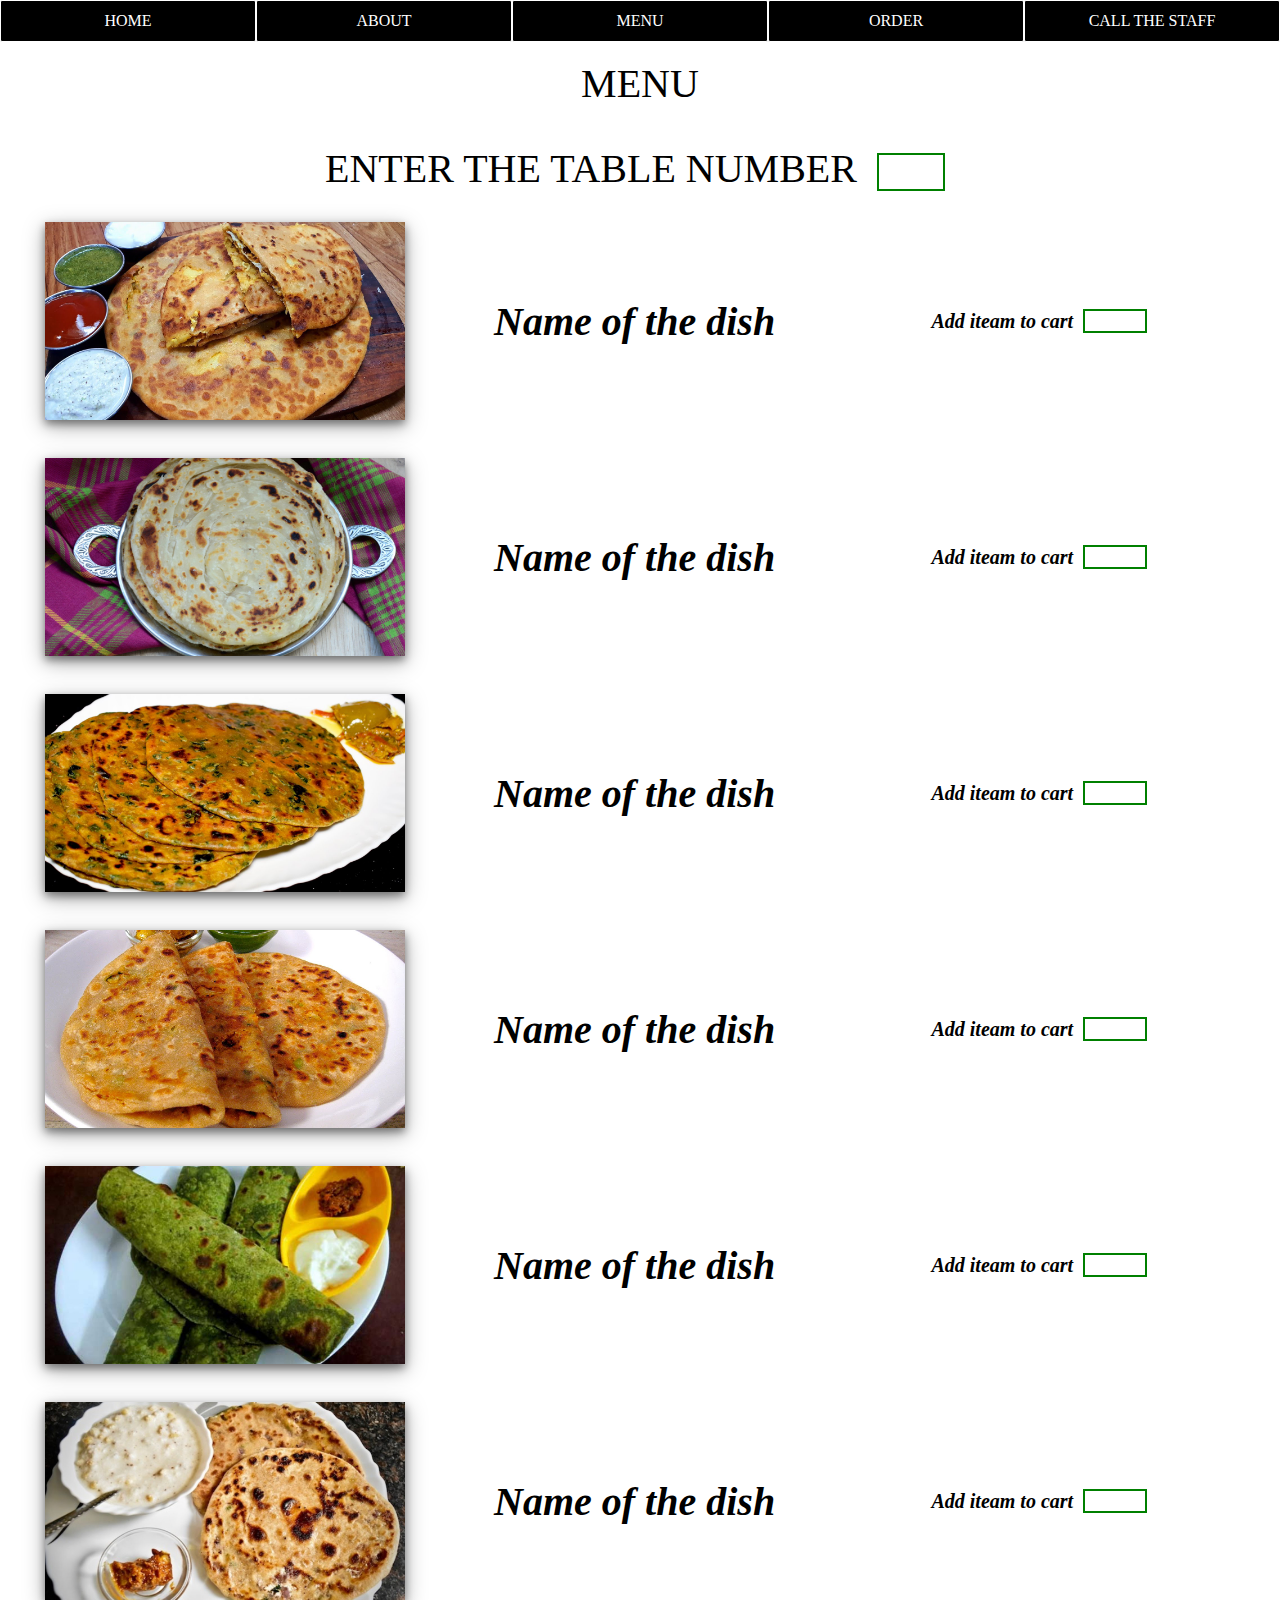
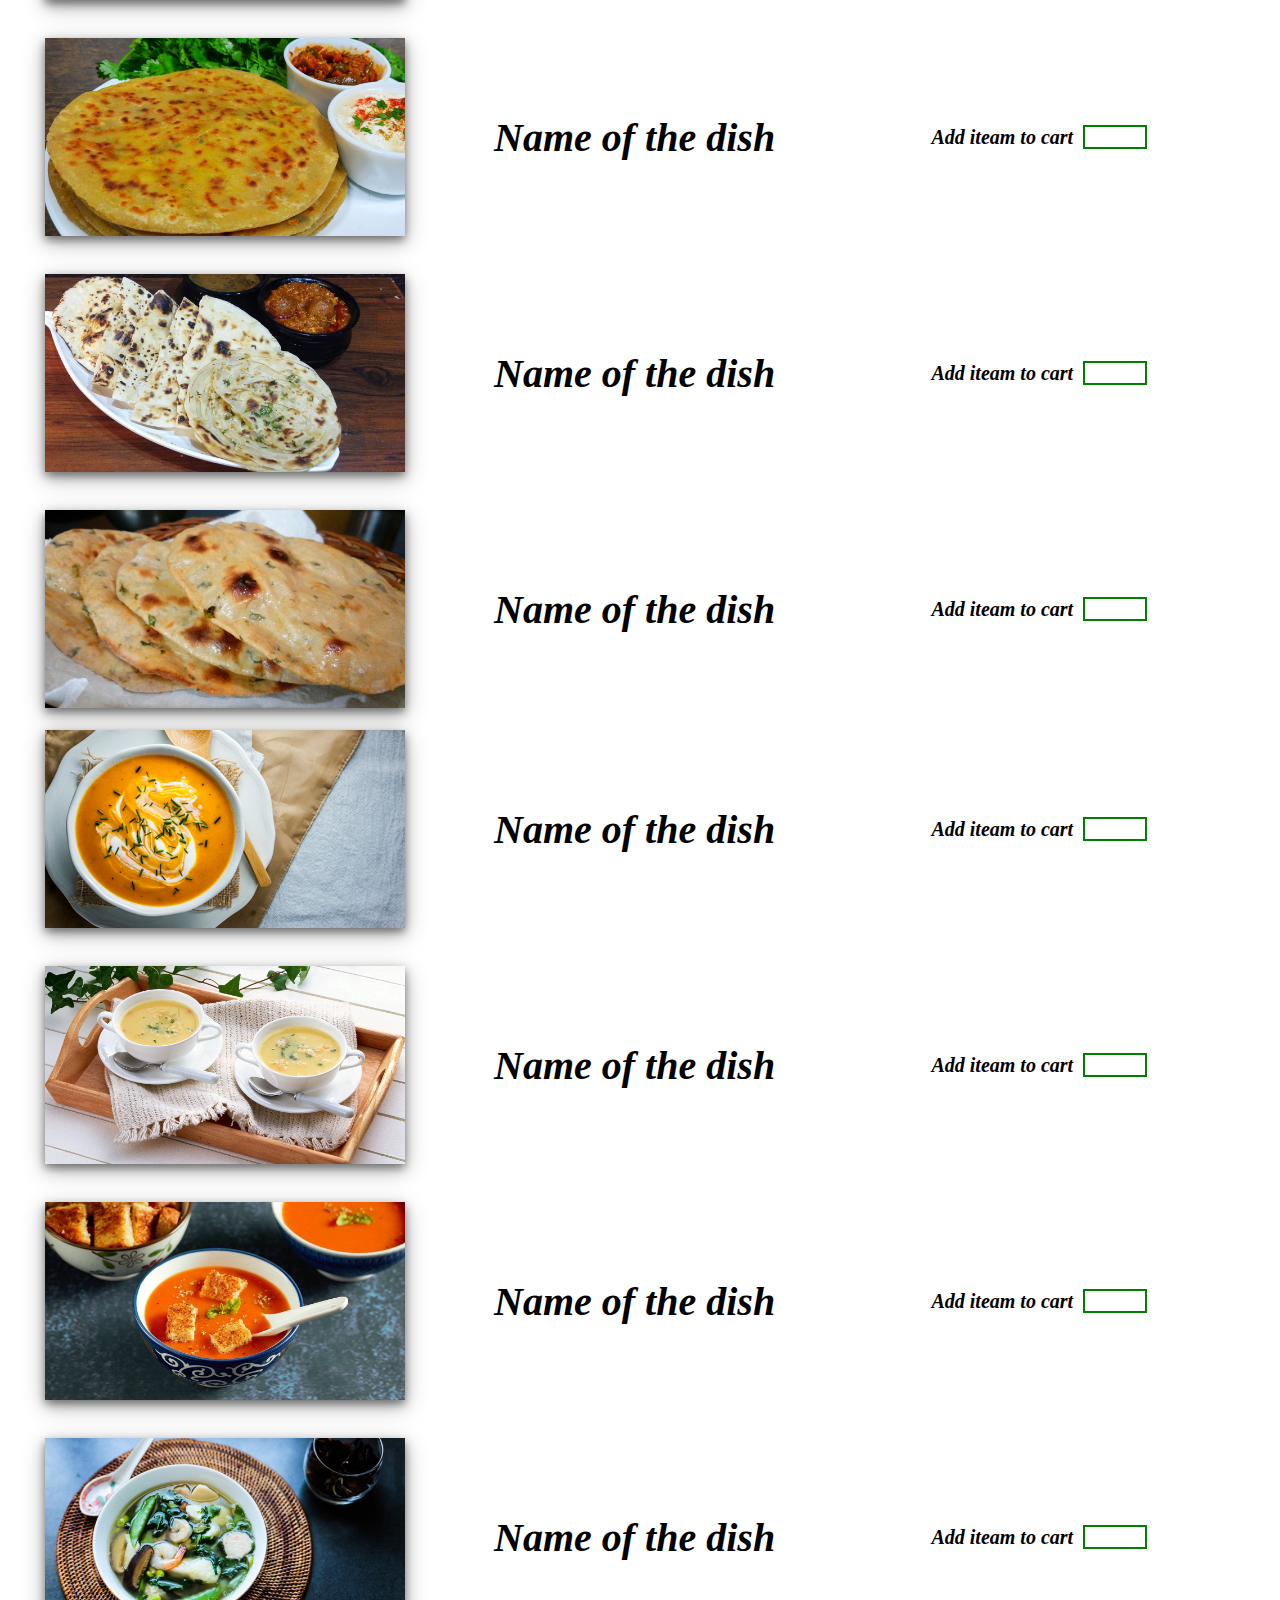
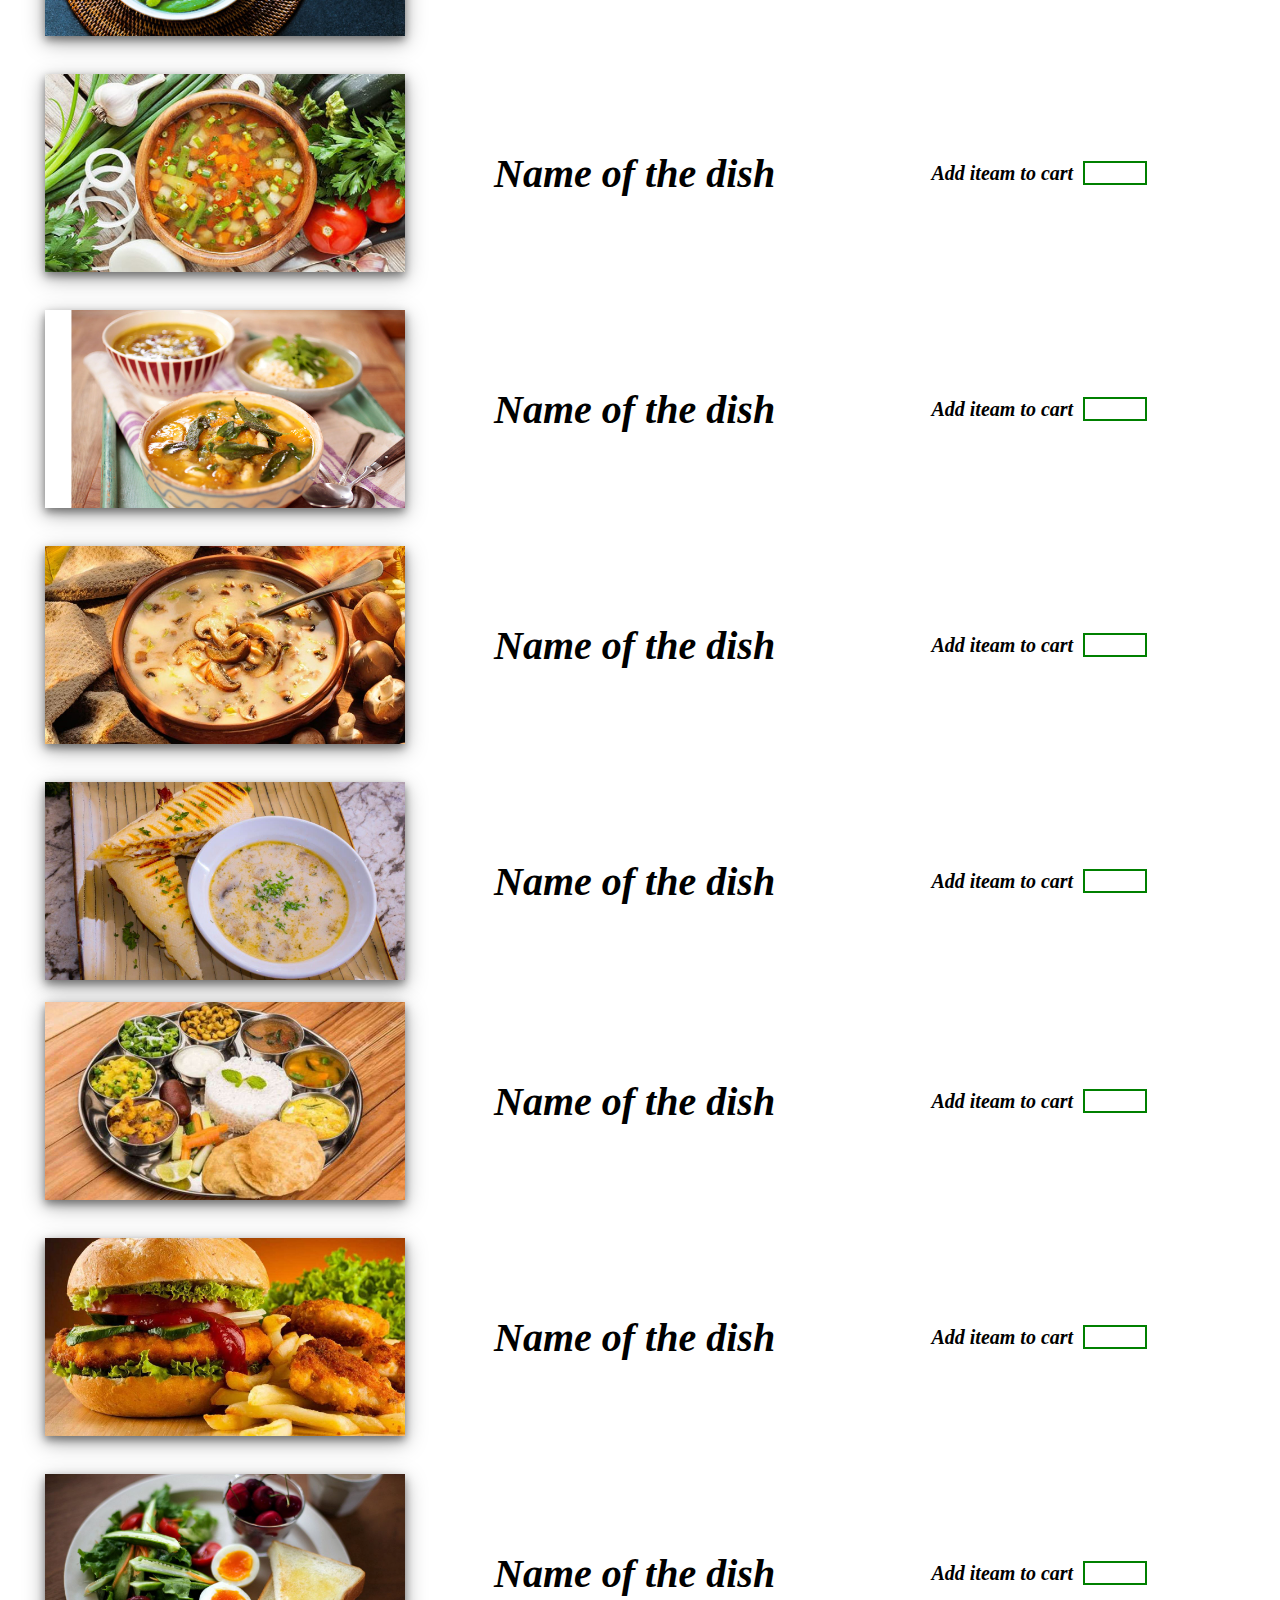
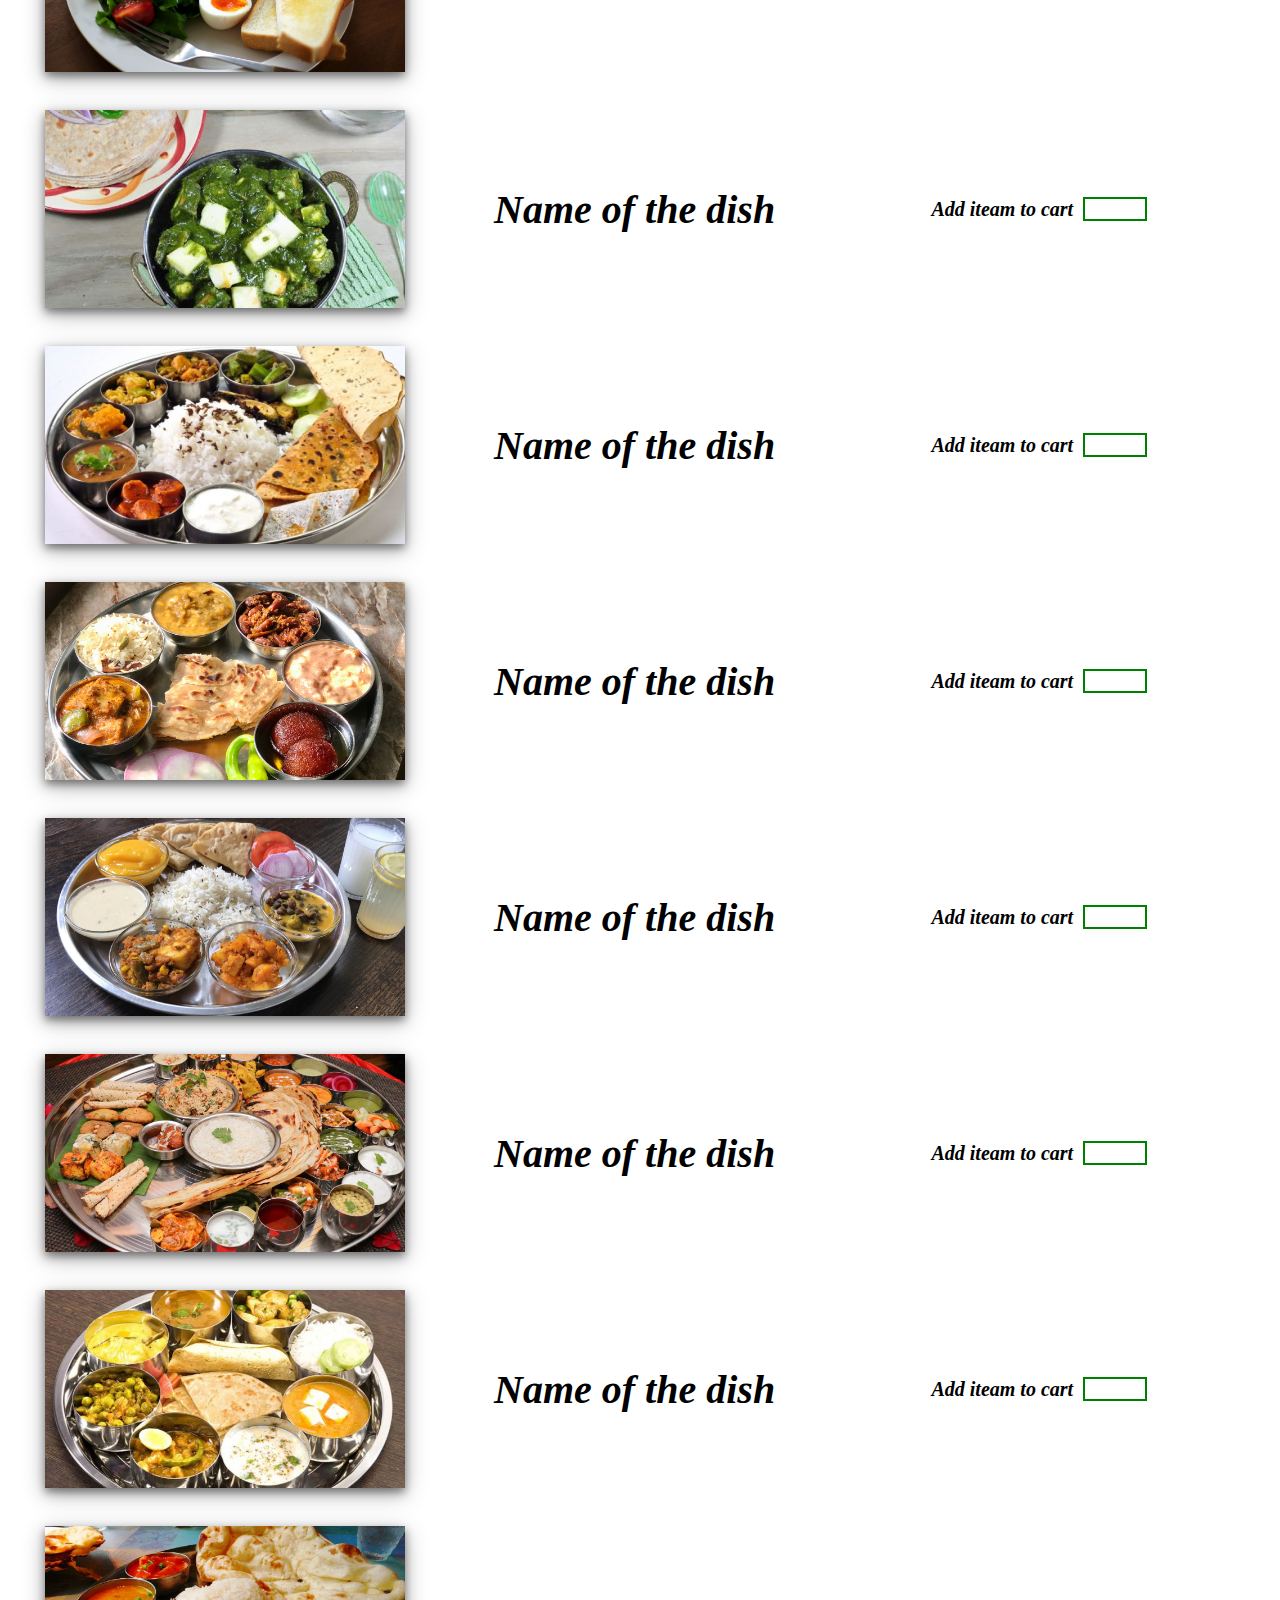
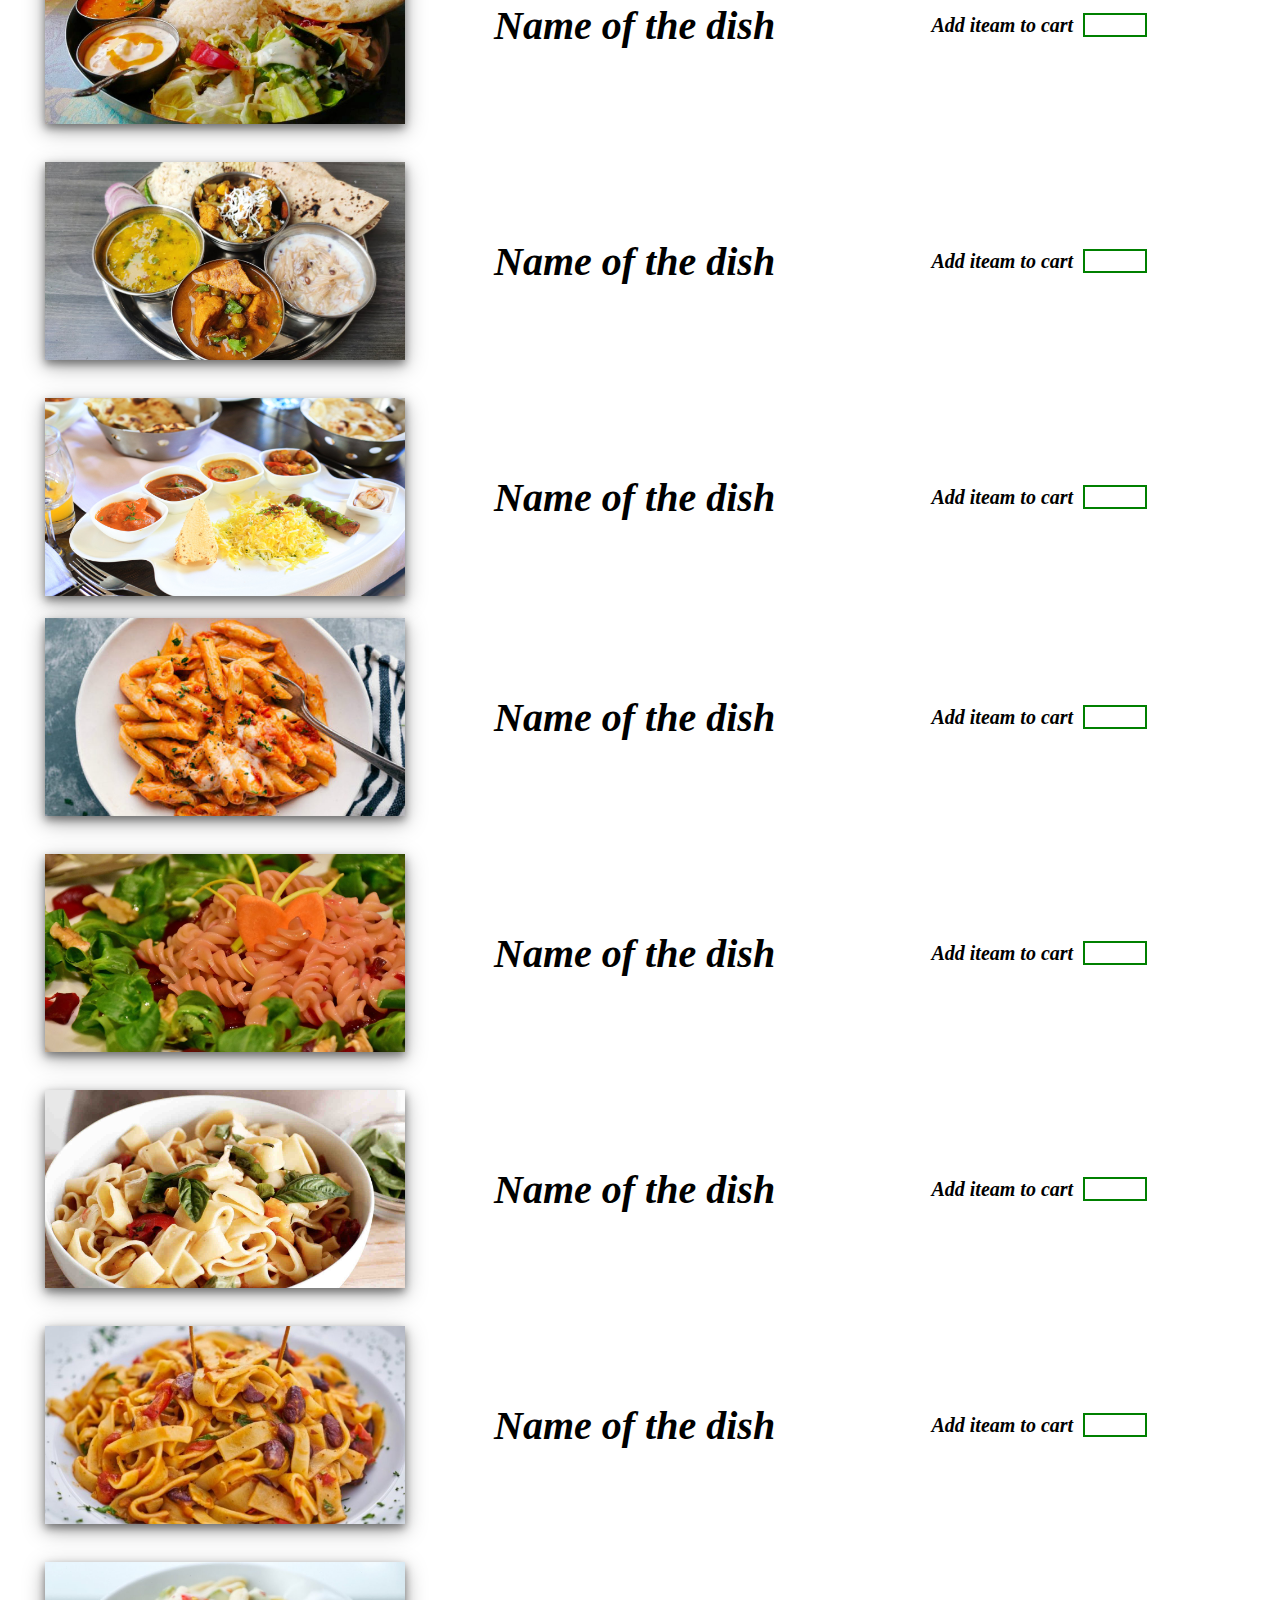
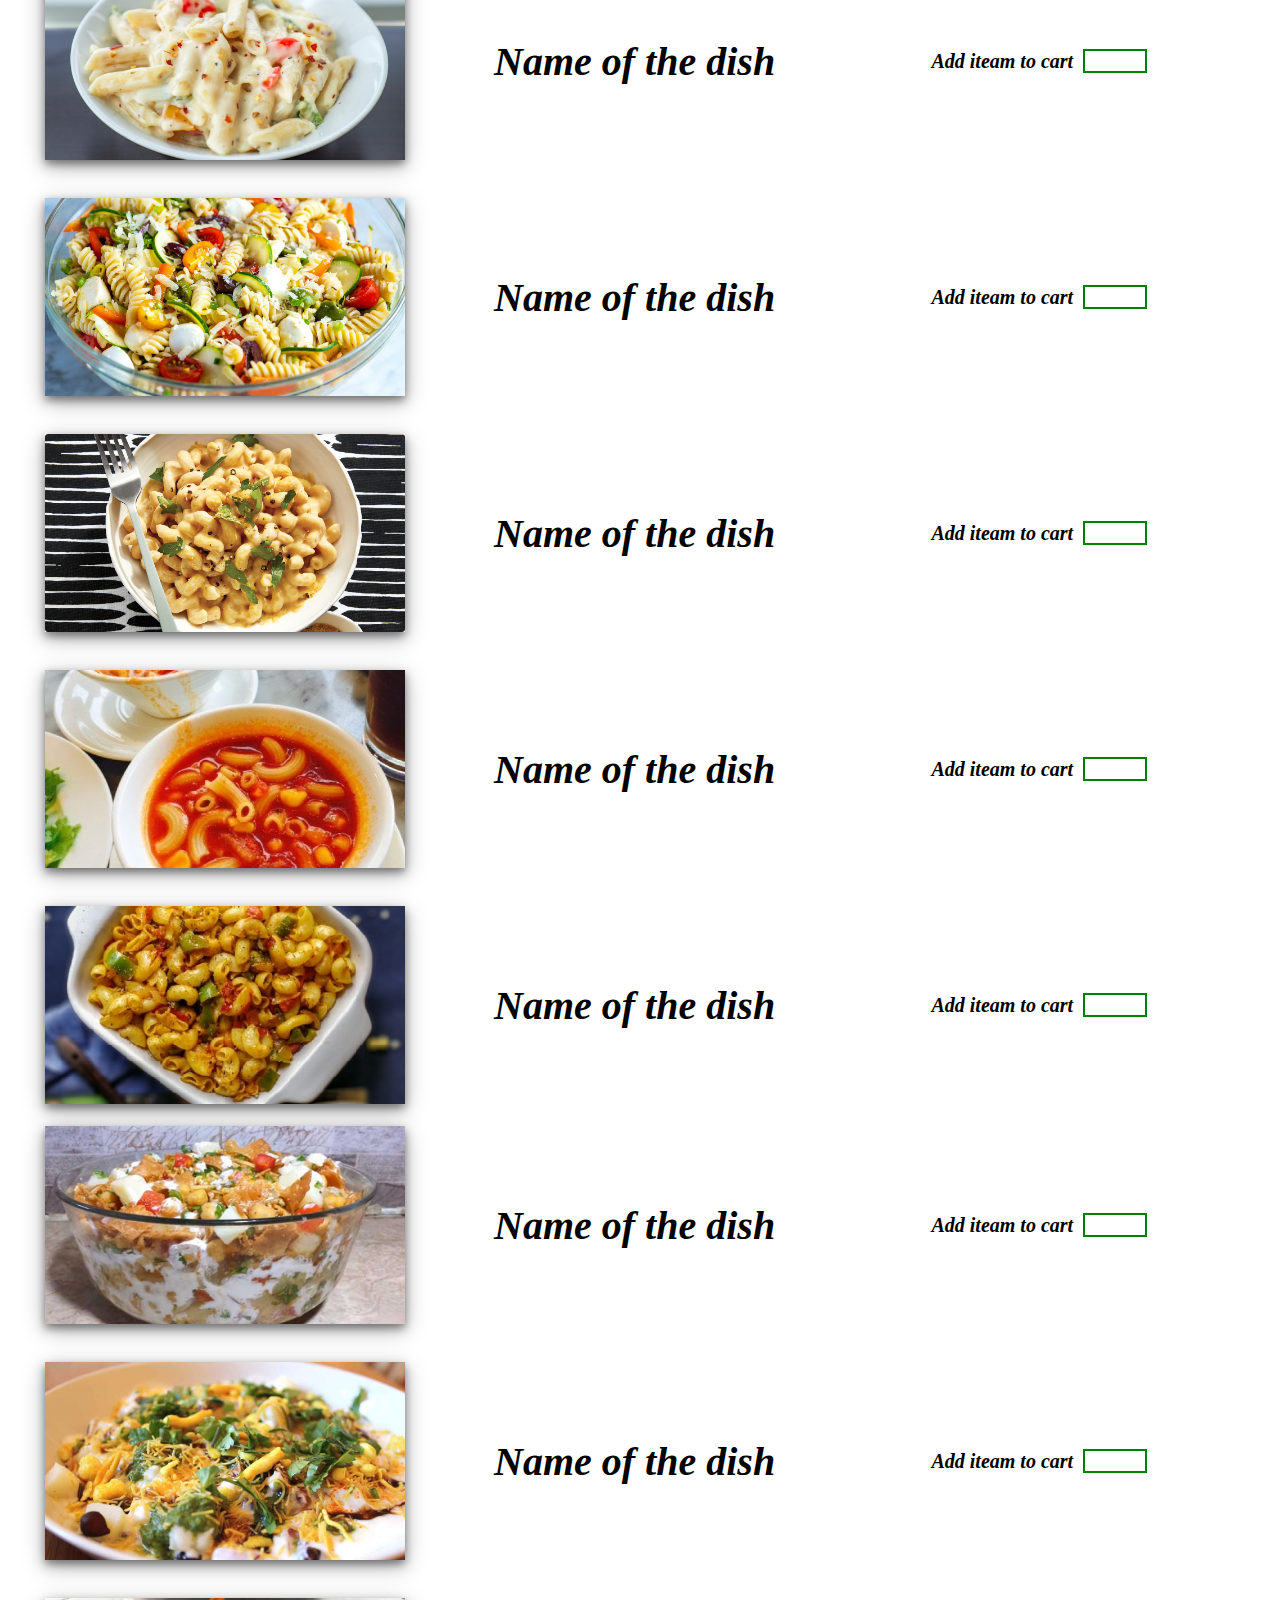
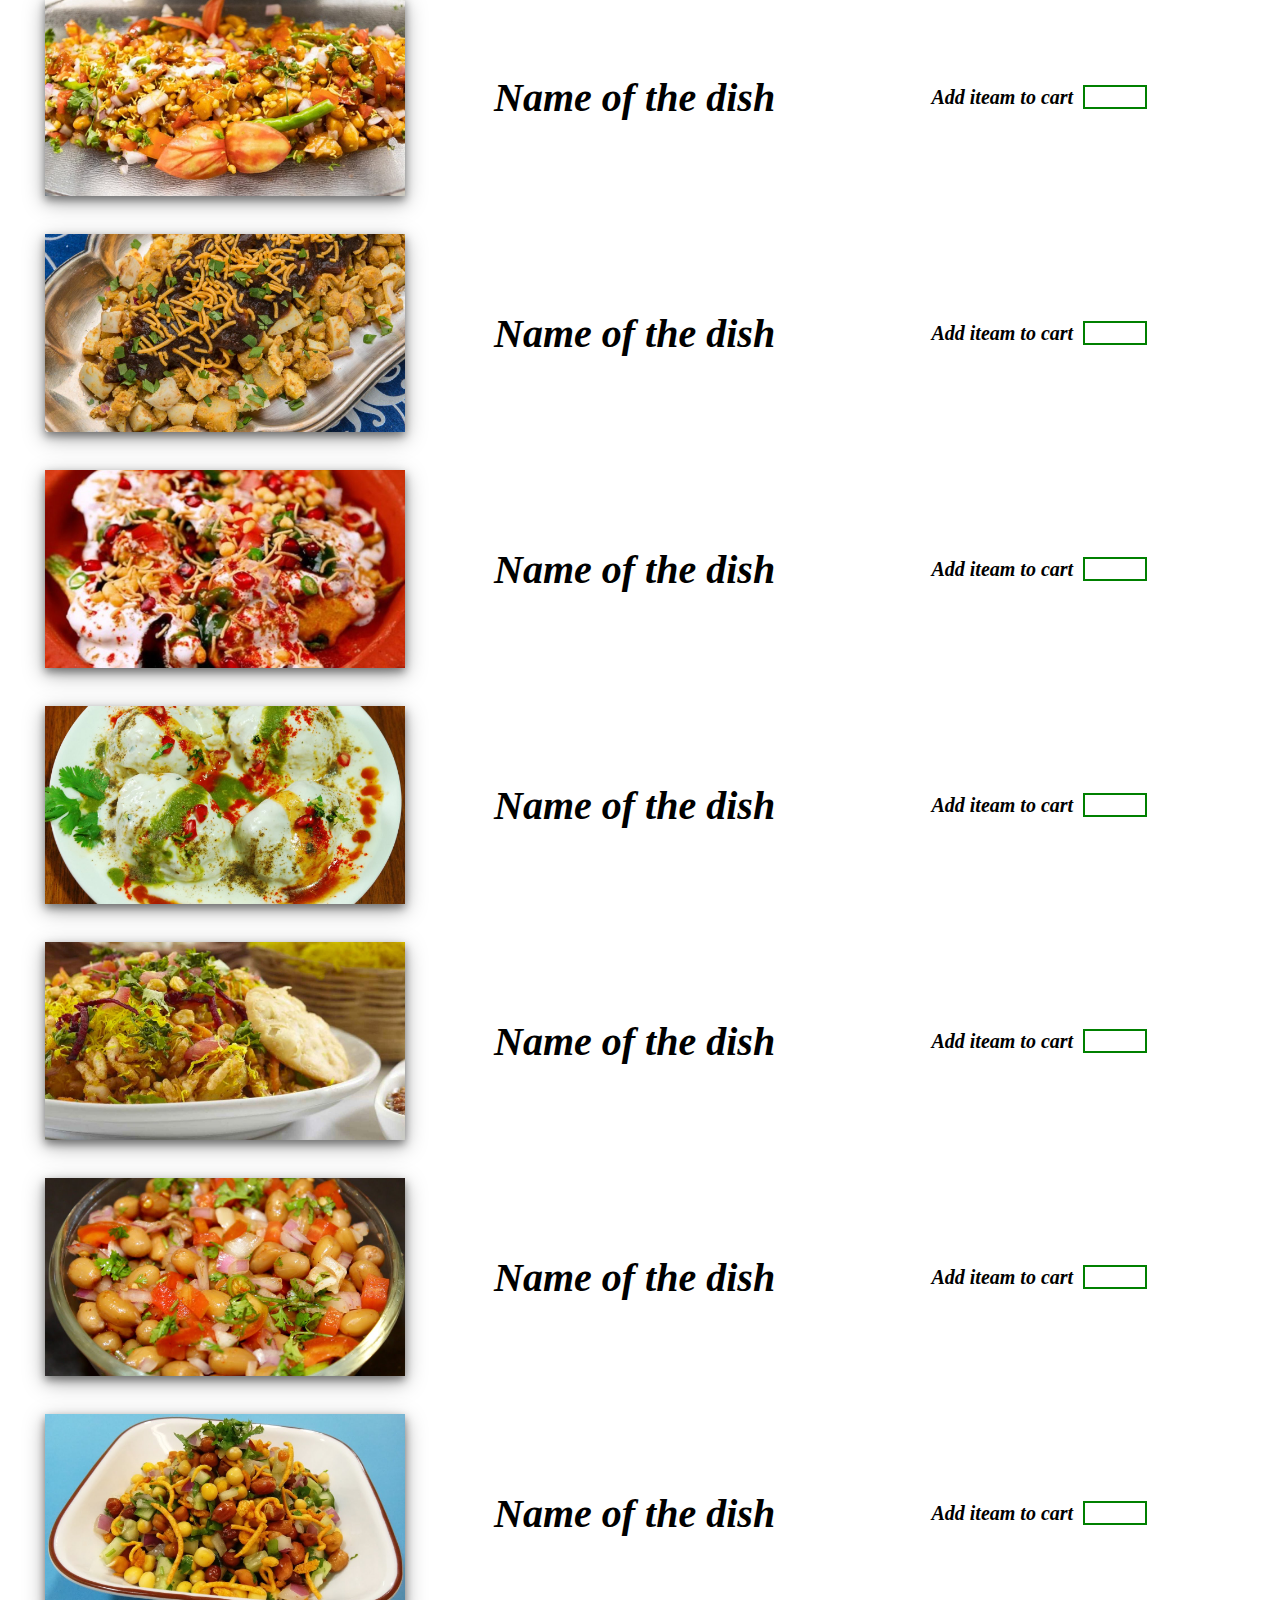
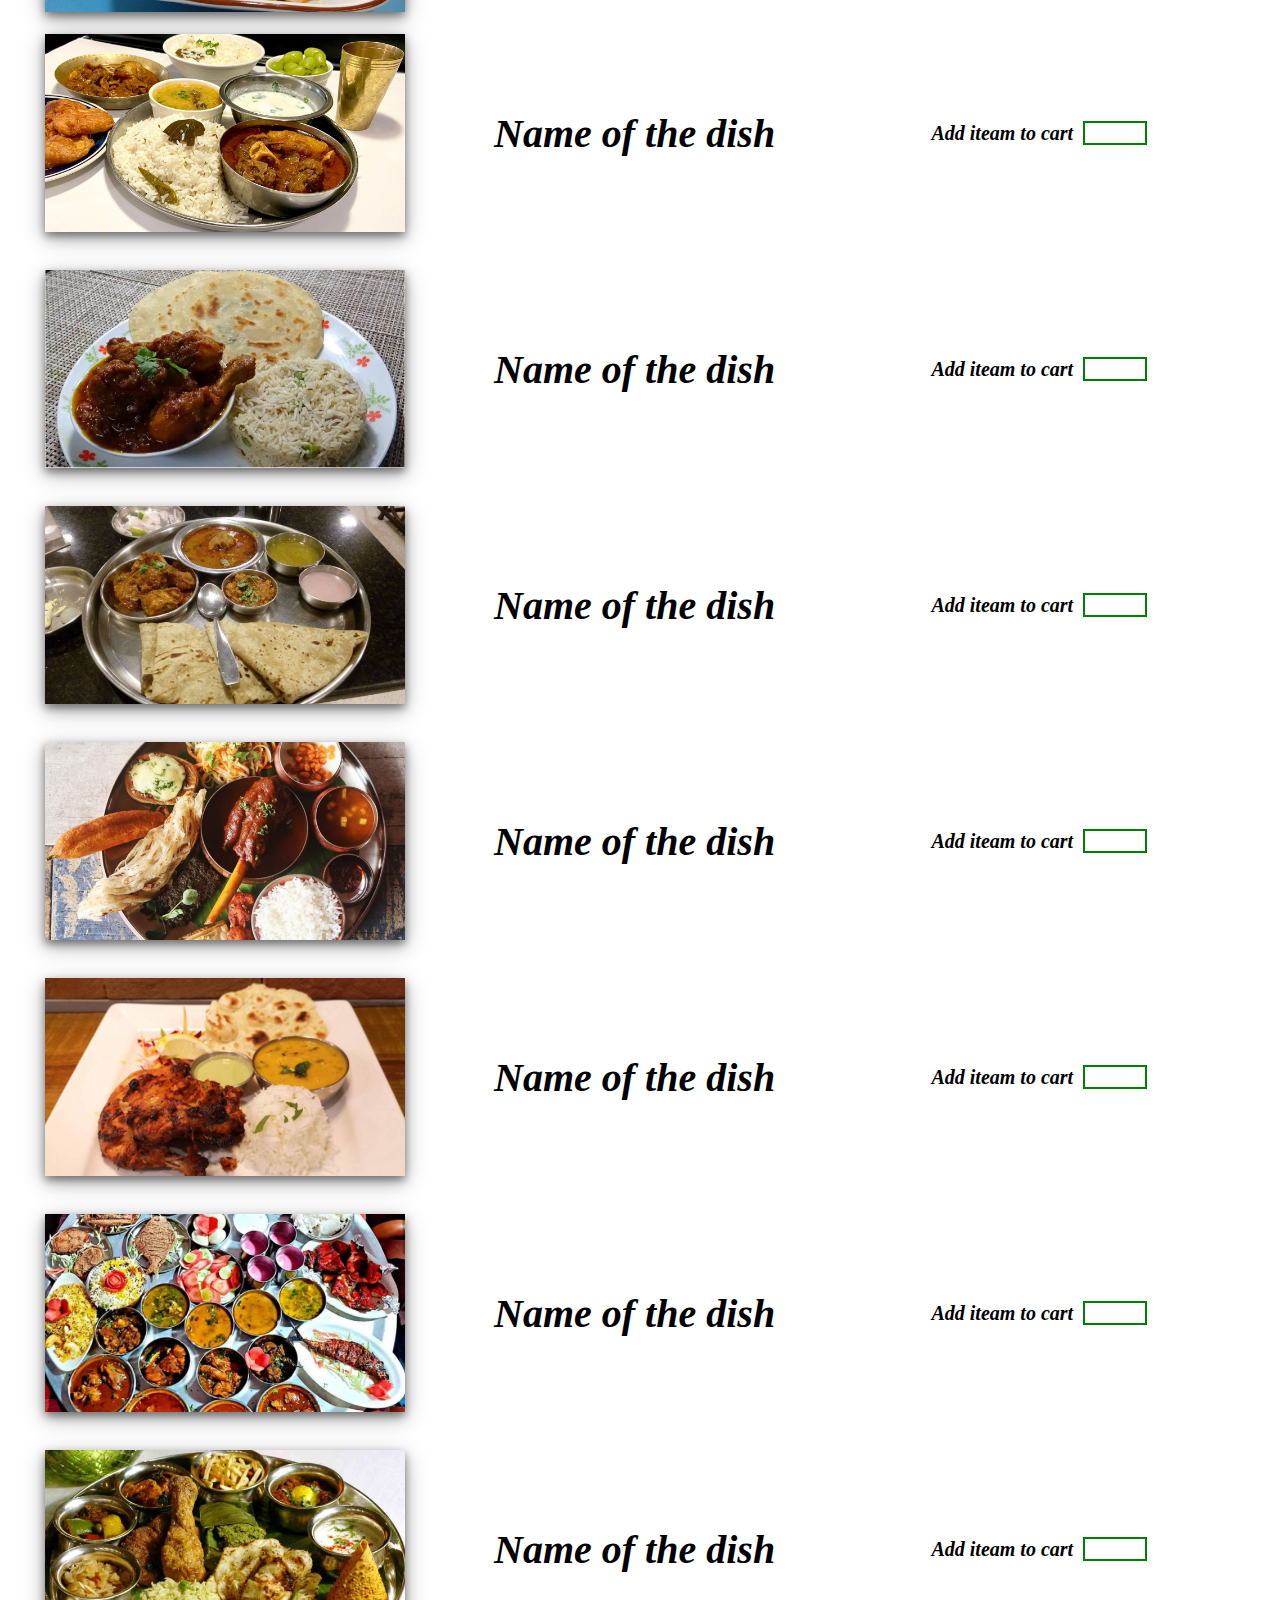
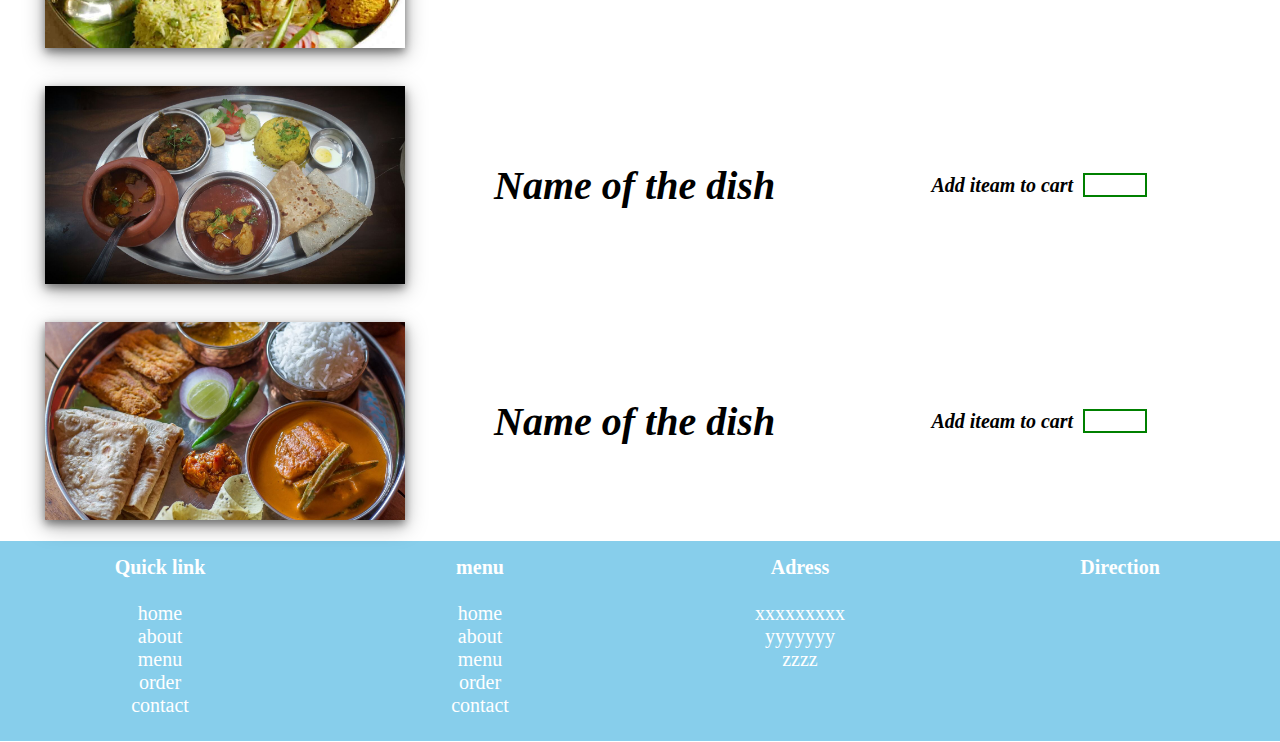
<file: nevertry.html>
<!DOCTYPE html>
<html>
<head>
	<meta charset="utf-8">
	<title>order</title>
	<link rel="stylesheet" type="text/css" href="order.css">
	<link rel="stylesheet" type="text/css" href="menu.css">
	<link rel="stylesheet" type="text/css" href="footer.css">
    
</head>
<body>
	<div id="menu">
		<ul>
			<li><a href="index.html">HOME</a></li>
			<li><a href="about.html">ABOUT</a></li>
			<li><a href="#">MENU</a>
				<ul class="drop">
					<li><a href="#order1">VEG THALI</a></li>
					<li><a href="#orderc">CHAAT</a></li>
					<li><a href="#order">ROTI</a></li
					><li><a href="#ordern">NON VEG</a></li>
					<li><a href="#orders">SOUP</a></li>
					<li><a href="#orderp">PASTA</a></li>					
				</ul>

			</li>
			<li><a href="order.html">ORDER</a></li>
			<li><a href="#">CALL THE STAFF</a></li>
		</ul>
	</div>

<br>

<p class="hline">MENU</p><br><br>
<p class="table">
	<label for="TABLE NUMBER">ENTER THE TABLE NUMBER</label>
	<input type="number" name="TABLE NUMBER" min="1" max="10">
</p>
<section class="para" id="order">
<div class="orderlist">
	<ul>
		<li>
			<div class="top_cat">
		         <div class="list"><img src="para1.jpg">
		            </div>
		           <div ><h1>Name of the dish</h1>
		           </div>
		        <div>
			        <label for="cart"><b>Add iteam to cart</b></label>
			        <br><br>
		            <input type="number" name="cart" min="0" max="5">
		            </div>	       
		    </div>
		</li>

<br><br>
		<li>
			<div class="top_cat">
		         <div class="list"><img src="para2.jpg">
		            </div>
		           <div ><h1>Name of the dish</h1>
		           </div>
		        <div>
			        <label for="cart"><b>Add iteam to cart</b></label>
			        <br><br>
		            <input type="number" name="cart" min="0" max="5">
		            </div>	       
		    </div>
		</li>

<br><br>
        <li>
			<div class="top_cat">
		         <div class="list"><img src="para3.jpg">
		            </div>
		           <div ><h1>Name of the dish</h1>
		           </div>
		        <div>
			        <label for="cart"><b>Add iteam to cart</b></label>
			        <br><br>
		            <input type="number" name="cart" min="0" max="5">
		            </div>	       
		    </div>
		</li>
<br><br>
        <li>
			<div class="top_cat">
		         <div class="list"><img src="para4.jpg">
		            </div>
		           <div ><h1>Name of the dish</h1>
		           </div>
		        <div>
			        <label for="cart"><b>Add iteam to cart</b></label>
			        <br><br>
		            <input type="number" name="cart" min="0" max="5">
		            </div>	       
		    </div>
		</li>
<br><br>
        <li>
			<div class="top_cat">
		         <div class="list"><img src="para5.jpg">
		            </div>
		           <div ><h1>Name of the dish</h1>
		           </div>
		        <div>
			        <label for="cart"><b>Add iteam to cart</b></label>
			        <br><br>
		            <input type="number" name="cart" min="0" max="5">
		            </div>	       
		    </div>
		</li>
<br><br>
        <li>
			<div class="top_cat">
		         <div class="list"><img src="para6.jpg">
		            </div>
		           <div ><h1>Name of the dish</h1>
		           </div>
		        <div>
			        <label for="cart"><b>Add iteam to cart</b></label>
			        <br><br>
		            <input type="number" name="cart" min="0" max="5">
		            </div>	       
		    </div>
		</li>

<br><br>
        <li>
			<div class="top_cat">
		         <div class="list"><img src="para7.jpg">
		            </div>
		           <div ><h1>Name of the dish</h1>
		           </div>
		        <div>
			        <label for="cart"><b>Add iteam to cart</b></label>
			        <br><br>
		            <input type="number" name="cart" min="0" max="5">
		            </div>	       
		    </div>
		</li>

<br><br>
        <li>
			<div class="top_cat">
		         <div class="list"><img src="para8.jpg">
		            </div>
		           <div ><h1>Name of the dish</h1>
		           </div>
		        <div>
			        <label for="cart"><b>Add iteam to cart</b></label>
			        <br><br>
		            <input type="number" name="cart" min="0" max="5">
		            </div>	       
		    </div>
		</li>
<br><br>
        <li>
			<div class="top_cat">
		         <div class="list"><img src="para9.jpg">
		            </div>
		           <div ><h1>Name of the dish</h1>
		           </div>
		        <div>
			        <label for="cart"><b>Add iteam to cart</b></label>
			        <br><br>
		            <input type="number" name="cart" min="0" max="5">
		            </div>	       
		    </div>
		</li>















	</ul>
</div>

</section>


<section class="para" id="orders">



<div class="orderlist">
	<ul>
		<li>
			<div class="top_cat">
		         <div class="list"><img src="s1.jpg">
		            </div>
		           <div ><h1>Name of the dish</h1>
		           </div>
		        <div>
			        <label for="cart"><b>Add iteam to cart</b></label>
			        <br><br>
		            <input type="number" name="cart" min="0" max="5">
		            </div>	       
		    </div>
		</li>

<br><br>
		<li>
			<div class="top_cat">
		         <div class="list"><img src="s2.jpg">
		            </div>
		           <div ><h1>Name of the dish</h1>
		           </div>
		        <div>
			        <label for="cart"><b>Add iteam to cart</b></label>
			        <br><br>
		            <input type="number" name="cart" min="0" max="5">
		            </div>	       
		    </div>
		</li>

<br><br>
        <li>
			<div class="top_cat">
		         <div class="list"><img src="s3.jpg">
		            </div>
		           <div ><h1>Name of the dish</h1>
		           </div>
		        <div>
			        <label for="cart"><b>Add iteam to cart</b></label>
			        <br><br>
		            <input type="number" name="cart" min="0" max="5">
		            </div>	       
		    </div>
		</li>
<br><br>
        <li>
			<div class="top_cat">
		         <div class="list"><img src="s4.jpg">
		            </div>
		           <div ><h1>Name of the dish</h1>
		           </div>
		        <div>
			        <label for="cart"><b>Add iteam to cart</b></label>
			        <br><br>
		            <input type="number" name="cart" min="0" max="5">
		            </div>	       
		    </div>
		</li>

<br><br>
        <li>
			<div class="top_cat">
		         <div class="list"><img src="s6.jpg">
		            </div>
		           <div ><h1>Name of the dish</h1>
		           </div>
		        <div>
			        <label for="cart"><b>Add iteam to cart</b></label>
			        <br><br>
		            <input type="number" name="cart" min="0" max="5">
		            </div>	       
		    </div>
		</li>

<br><br>
        <li>
			<div class="top_cat">
		         <div class="list"><img src="s7.jpg">
		            </div>
		           <div ><h1>Name of the dish</h1>
		           </div>
		        <div>
			        <label for="cart"><b>Add iteam to cart</b></label>
			        <br><br>
		            <input type="number" name="cart" min="0" max="5">
		            </div>	       
		    </div>
		</li>

<br><br>
        <li>
			<div class="top_cat">
		         <div class="list"><img src="s8.jpg">
		            </div>
		           <div ><h1>Name of the dish</h1>
		           </div>
		        <div>
			        <label for="cart"><b>Add iteam to cart</b></label>
			        <br><br>
		            <input type="number" name="cart" min="0" max="5">
		            </div>	       
		    </div>
		</li>
<br><br>
        <li>
			<div class="top_cat">
		         <div class="list"><img src="s9.jpg">
		            </div>
		           <div ><h1>Name of the dish</h1>
		           </div>
		        <div>
			        <label for="cart"><b>Add iteam to cart</b></label>
			        <br><br>
		            <input type="number" name="cart" min="0" max="5">
		            </div>	       
		    </div>
		</li>















	</ul>
</div>


</section>


<section class="para" id="order1">


<div class="orderlist">
	<ul>
		<li>
			<div class="top_cat">
		         <div class="list"><img src="1.jpg">
		            </div>
		           <div ><h1>Name of the dish</h1>
		           </div>
		        <div>
			        <label for="cart"><b>Add iteam to cart</b></label>
			        <br><br>
		            <input type="number" name="cart" min="0" max="5">
		            </div>	       
		    </div>
		</li>

<br><br>
		<li>
			<div class="top_cat">
		         <div class="list"><img src="2.jpg">
		            </div>
		           <div ><h1>Name of the dish</h1>
		           </div>
		        <div>
			        <label for="cart"><b>Add iteam to cart</b></label>
			        <br><br>
		            <input type="number" name="cart" min="0" max="5">
		            </div>	       
		    </div>
		</li>

<br><br>
        <li>
			<div class="top_cat">
		         <div class="list"><img src="3.jpg">
		            </div>
		           <div ><h1>Name of the dish</h1>
		           </div>
		        <div>
			        <label for="cart"><b>Add iteam to cart</b></label>
			        <br><br>
		            <input type="number" name="cart" min="0" max="5">
		            </div>	       
		    </div>
		</li>
<br><br>
        <li>
			<div class="top_cat">
		         <div class="list"><img src="4.jpg">
		            </div>
		           <div ><h1>Name of the dish</h1>
		           </div>
		        <div>
			        <label for="cart"><b>Add iteam to cart</b></label>
			        <br><br>
		            <input type="number" name="cart" min="0" max="5">
		            </div>	       
		    </div>
		</li>
<br><br>
        <li>
			<div class="top_cat">
		         <div class="list"><img src="5.jpg">
		            </div>
		           <div ><h1>Name of the dish</h1>
		           </div>
		        <div>
			        <label for="cart"><b>Add iteam to cart</b></label>
			        <br><br>
		            <input type="number" name="cart" min="0" max="5">
		            </div>	       
		    </div>
		</li>
<br><br>
        <li>
			<div class="top_cat">
		         <div class="list"><img src="6.jpg">
		            </div>
		           <div ><h1>Name of the dish</h1>
		           </div>
		        <div>
			        <label for="cart"><b>Add iteam to cart</b></label>
			        <br><br>
		            <input type="number" name="cart" min="0" max="5">
		            </div>	       
		    </div>
		</li>

<br><br>
        <li>
			<div class="top_cat">
		         <div class="list"><img src="7.jpg">
		            </div>
		           <div ><h1>Name of the dish</h1>
		           </div>
		        <div>
			        <label for="cart"><b>Add iteam to cart</b></label>
			        <br><br>
		            <input type="number" name="cart" min="0" max="5">
		            </div>	       
		    </div>
		</li>

<br><br>
        <li>
			<div class="top_cat">
		         <div class="list"><img src="8.jpg">
		            </div>
		           <div ><h1>Name of the dish</h1>
		           </div>
		        <div>
			        <label for="cart"><b>Add iteam to cart</b></label>
			        <br><br>
		            <input type="number" name="cart" min="0" max="5">
		            </div>	       
		    </div>
		</li>
<br><br>
        <li>
			<div class="top_cat">
		         <div class="list"><img src="9.jpg">
		            </div>
		           <div ><h1>Name of the dish</h1>
		           </div>
		        <div>
			        <label for="cart"><b>Add iteam to cart</b></label>
			        <br><br>
		            <input type="number" name="cart" min="0" max="5">
		            </div>	       
		    </div>
		</li>
<br><br>
        <li>
			<div class="top_cat">
		         <div class="list"><img src="10.jpeg">
		            </div>
		           <div ><h1>Name of the dish</h1>
		           </div>
		        <div>
			        <label for="cart"><b>Add iteam to cart</b></label>
			        <br><br>
		            <input type="number" name="cart" min="0" max="5">
		            </div>	       
		    </div>
		</li>
<br><br>
        <li>
			<div class="top_cat">
		         <div class="list"><img src="11.jpg">
		            </div>
		           <div ><h1>Name of the dish</h1>
		           </div>
		        <div>
			        <label for="cart"><b>Add iteam to cart</b></label>
			        <br><br>
		            <input type="number" name="cart" min="0" max="5">
		            </div>	       
		    </div>
		</li>	
<br><br>
        <li>
			<div class="top_cat">
		         <div class="list"><img src="12.jpg">
		            </div>
		           <div ><h1>Name of the dish</h1>
		           </div>
		        <div>
			        <label for="cart"><b>Add iteam to cart</b></label>
			        <br><br>
		            <input type="number" name="cart" min="0" max="5">
		            </div>	       
		    </div>
		</li>



	</ul>
</div>
</section>
<section class="para" id="orderp">

<div class="orderlist">
	<ul>
		<li>
			<div class="top_cat">
		         <div class="list"><img src="pasta1.jpg">
		            </div>
		           <div ><h1>Name of the dish</h1>
		           </div>
		        <div>
			        <label for="cart"><b>Add iteam to cart</b></label>
			        <br><br>
		            <input type="number" name="cart" min="0" max="5">
		            </div>	       
		    </div>
		</li>

<br><br>
		<li>
			<div class="top_cat">
		         <div class="list"><img src="pasta2.jpg">
		            </div>
		           <div ><h1>Name of the dish</h1>
		           </div>
		        <div>
			        <label for="cart"><b>Add iteam to cart</b></label>
			        <br><br>
		            <input type="number" name="cart" min="0" max="5">
		            </div>	       
		    </div>
		</li>

<br><br>
        <li>
			<div class="top_cat">
		         <div class="list"><img src="pasta3.jpg">
		            </div>
		           <div ><h1>Name of the dish</h1>
		           </div>
		        <div>
			        <label for="cart"><b>Add iteam to cart</b></label>
			        <br><br>
		            <input type="number" name="cart" min="0" max="5">
		            </div>	       
		    </div>
		</li>
<br><br>
        <li>
			<div class="top_cat">
		         <div class="list"><img src="pasta4.jpg">
		            </div>
		           <div ><h1>Name of the dish</h1>
		           </div>
		        <div>
			        <label for="cart"><b>Add iteam to cart</b></label>
			        <br><br>
		            <input type="number" name="cart" min="0" max="5">
		            </div>	       
		    </div>
		</li>
<br><br>
        <li>
			<div class="top_cat">
		         <div class="list"><img src="pasta5.jpg">
		            </div>
		           <div ><h1>Name of the dish</h1>
		           </div>
		        <div>
			        <label for="cart"><b>Add iteam to cart</b></label>
			        <br><br>
		            <input type="number" name="cart" min="0" max="5">
		            </div>	       
		    </div>
		</li>
<br><br>
        <li>
			<div class="top_cat">
		         <div class="list"><img src="pasta6.jpg">
		            </div>
		           <div ><h1>Name of the dish</h1>
		           </div>
		        <div>
			        <label for="cart"><b>Add iteam to cart</b></label>
			        <br><br>
		            <input type="number" name="cart" min="0" max="5">
		            </div>	       
		    </div>
		</li>

<br><br>
        <li>
			<div class="top_cat">
		         <div class="list"><img src="pasta7.jpg">
		            </div>
		           <div ><h1>Name of the dish</h1>
		           </div>
		        <div>
			        <label for="cart"><b>Add iteam to cart</b></label>
			        <br><br>
		            <input type="number" name="cart" min="0" max="5">
		            </div>	       
		    </div>
		</li>

<br><br>
        <li>
			<div class="top_cat">
		         <div class="list"><img src="pasta8.jpg">
		            </div>
		           <div ><h1>Name of the dish</h1>
		           </div>
		        <div>
			        <label for="cart"><b>Add iteam to cart</b></label>
			        <br><br>
		            <input type="number" name="cart" min="0" max="5">
		            </div>	       
		    </div>
		</li>
<br><br>
        <li>
			<div class="top_cat">
		         <div class="list"><img src="pasta9.jpg">
		            </div>
		           <div ><h1>Name of the dish</h1>
		           </div>
		        <div>
			        <label for="cart"><b>Add iteam to cart</b></label>
			        <br><br>
		            <input type="number" name="cart" min="0" max="5">
		            </div>	       
		    </div>
		</li>















	</ul>
</div>

</section>

<section class="para" id="orderc">

<div class="orderlist">
	<ul>
		<li>
			<div class="top_cat">
		         <div class="list"><img src="ch1.jpg">
		            </div>
		           <div ><h1>Name of the dish</h1>
		           </div>
		        <div>
			        <label for="cart"><b>Add iteam to cart</b></label>
			        <br><br>
		            <input type="number" name="cart" min="0" max="5">
		            </div>	       
		    </div>
		</li>

<br><br>
		<li>
			<div class="top_cat">
		         <div class="list"><img src="ch2.jpg">
		            </div>
		           <div ><h1>Name of the dish</h1>
		           </div>
		        <div>
			        <label for="cart"><b>Add iteam to cart</b></label>
			        <br><br>
		            <input type="number" name="cart" min="0" max="5">
		            </div>	       
		    </div>
		</li>

<br><br>
        <li>
			<div class="top_cat">
		         <div class="list"><img src="ch3.jpg">
		            </div>
		           <div ><h1>Name of the dish</h1>
		           </div>
		        <div>
			        <label for="cart"><b>Add iteam to cart</b></label>
			        <br><br>
		            <input type="number" name="cart" min="0" max="5">
		            </div>	       
		    </div>
		</li>
<br><br>
        <li>
			<div class="top_cat">
		         <div class="list"><img src="ch4.jpg">
		            </div>
		           <div ><h1>Name of the dish</h1>
		           </div>
		        <div>
			        <label for="cart"><b>Add iteam to cart</b></label>
			        <br><br>
		            <input type="number" name="cart" min="0" max="5">
		            </div>	       
		    </div>
		</li>
<br><br>
        <li>
			<div class="top_cat">
		         <div class="list"><img src="ch5.jpg">
		            </div>
		           <div ><h1>Name of the dish</h1>
		           </div>
		        <div>
			        <label for="cart"><b>Add iteam to cart</b></label>
			        <br><br>
		            <input type="number" name="cart" min="0" max="5">
		            </div>	       
		    </div>
		</li>
<br><br>
        <li>
			<div class="top_cat">
		         <div class="list"><img src="ch6.jpg">
		            </div>
		           <div ><h1>Name of the dish</h1>
		           </div>
		        <div>
			        <label for="cart"><b>Add iteam to cart</b></label>
			        <br><br>
		            <input type="number" name="cart" min="0" max="5">
		            </div>	       
		    </div>
		</li>

<br><br>
        <li>
			<div class="top_cat">
		         <div class="list"><img src="ch7.jpg">
		            </div>
		           <div ><h1>Name of the dish</h1>
		           </div>
		        <div>
			        <label for="cart"><b>Add iteam to cart</b></label>
			        <br><br>
		            <input type="number" name="cart" min="0" max="5">
		            </div>	       
		    </div>
		</li>

<br><br>
        <li>
			<div class="top_cat">
		         <div class="list"><img src="ch8.jpg">
		            </div>
		           <div ><h1>Name of the dish</h1>
		           </div>
		        <div>
			        <label for="cart"><b>Add iteam to cart</b></label>
			        <br><br>
		            <input type="number" name="cart" min="0" max="5">
		            </div>	       
		    </div>
		</li>
<br><br>
        <li>
			<div class="top_cat">
		         <div class="list"><img src="ch9.jpg">
		            </div>
		           <div ><h1>Name of the dish</h1>
		           </div>
		        <div>
			        <label for="cart"><b>Add iteam to cart</b></label>
			        <br><br>
		            <input type="number" name="cart" min="0" max="5">
		            </div>	       
		    </div>
		</li>














	</ul>
</div>

</section>
<section class="para" id="ordern">





<div class="orderlist">
	<ul>
		<li>
			<div class="top_cat">
		         <div class="list"><img src="n1.jpg">
		            </div>
		           <div ><h1>Name of the dish</h1>
		           </div>
		        <div>
			        <label for="cart"><b>Add iteam to cart</b></label>
			        <br><br>
		            <input type="number" name="cart" min="0" max="5">
		            </div>	       
		    </div>
		</li>

<br><br>
		<li>
			<div class="top_cat">
		         <div class="list"><img src="n2.jpg">
		            </div>
		           <div ><h1>Name of the dish</h1>
		           </div>
		        <div>
			        <label for="cart"><b>Add iteam to cart</b></label>
			        <br><br>
		            <input type="number" name="cart" min="0" max="5">
		            </div>	       
		    </div>
		</li>

<br><br>
        <li>
			<div class="top_cat">
		         <div class="list"><img src="n3.jpg">
		            </div>
		           <div ><h1>Name of the dish</h1>
		           </div>
		        <div>
			        <label for="cart"><b>Add iteam to cart</b></label>
			        <br><br>
		            <input type="number" name="cart" min="0" max="5">
		            </div>	       
		    </div>
		</li>
<br><br>
        <li>
			<div class="top_cat">
		         <div class="list"><img src="n4.jpg">
		            </div>
		           <div ><h1>Name of the dish</h1>
		           </div>
		        <div>
			        <label for="cart"><b>Add iteam to cart</b></label>
			        <br><br>
		            <input type="number" name="cart" min="0" max="5">
		            </div>	       
		    </div>
		</li>
<br><br>
        <li>
			<div class="top_cat">
		         <div class="list"><img src="n5.jpg">
		            </div>
		           <div ><h1>Name of the dish</h1>
		           </div>
		        <div>
			        <label for="cart"><b>Add iteam to cart</b></label>
			        <br><br>
		            <input type="number" name="cart" min="0" max="5">
		            </div>	       
		    </div>
		</li>
<br><br>
        <li>
			<div class="top_cat">
		         <div class="list"><img src="n6.jpg">
		            </div>
		           <div ><h1>Name of the dish</h1>
		           </div>
		        <div>
			        <label for="cart"><b>Add iteam to cart</b></label>
			        <br><br>
		            <input type="number" name="cart" min="0" max="5">
		            </div>	       
		    </div>
		</li>

<br><br>
        <li>
			<div class="top_cat">
		         <div class="list"><img src="n7.jpg">
		            </div>
		           <div ><h1>Name of the dish</h1>
		           </div>
		        <div>
			        <label for="cart"><b>Add iteam to cart</b></label>
			        <br><br>
		            <input type="number" name="cart" min="0" max="5">
		            </div>	       
		    </div>
		</li>

<br><br>
        <li>
			<div class="top_cat">
		         <div class="list"><img src="n8.jpg">
		            </div>
		           <div ><h1>Name of the dish</h1>
		           </div>
		        <div>
			        <label for="cart"><b>Add iteam to cart</b></label>
			        <br><br>
		            <input type="number" name="cart" min="0" max="5">
		            </div>	       
		    </div>
		</li>
<br><br>
        <li>
			<div class="top_cat">
		         <div class="list"><img src="n9.jpg">
		            </div>
		           <div ><h1>Name of the dish</h1>
		           </div>
		        <div>
			        <label for="cart"><b>Add iteam to cart</b></label>
			        <br><br>
		            <input type="number" name="cart" min="0" max="5">
		            </div>	       
		    </div>
		</li>














	</ul>
</div>
</section>
<div class="footer">
		<div class="f1">
			<b>Quick link</b>
			<br><br>
			home<br>
			about<br>
			menu<br>
			order<br>
			contact<br>
		</div>
		<div class="f1">
			<b>menu</b>
			<br><br>
			home<br>
			about<br>
			menu<br>
			order<br>
			contact<br>
		</div>
		<div class="f1">
			<b>Adress</b>
			<br><br>
			xxxxxxxxx<br>
			yyyyyyy<br>
			zzzz<br>
		</div>
		<div class="f1">
			<b>Direction</b>
			<br><br>


			<iframe src="https://www.google.com/maps/embed?pb=!1m18!1m12!1m3!1d3889.465440818588!2d74.83950051475719!3d12.877765320414822!2m3!1f0!2f0!3f0!3m2!1i1024!2i768!4f13.1!3m3!1m2!1s0x3ba35a450a6c4b6d%3A0x40c22c142aed071a!2sDeepa%20Plaza%2C%20Jail%20Rd%2C%20Tilak%20Nagar%2C%20Boloor%2C%20Kodailbail%2C%20Mangalore%2C%20Karnataka%20575003!5e0!3m2!1sen!2sin!4v1626720793959!5m2!1sen!2sin" width="300" height=135 style="border:0;" allowfullscreen="" loading="lazy"></iframe></div>
			</div>

</body>
</html>
</file>
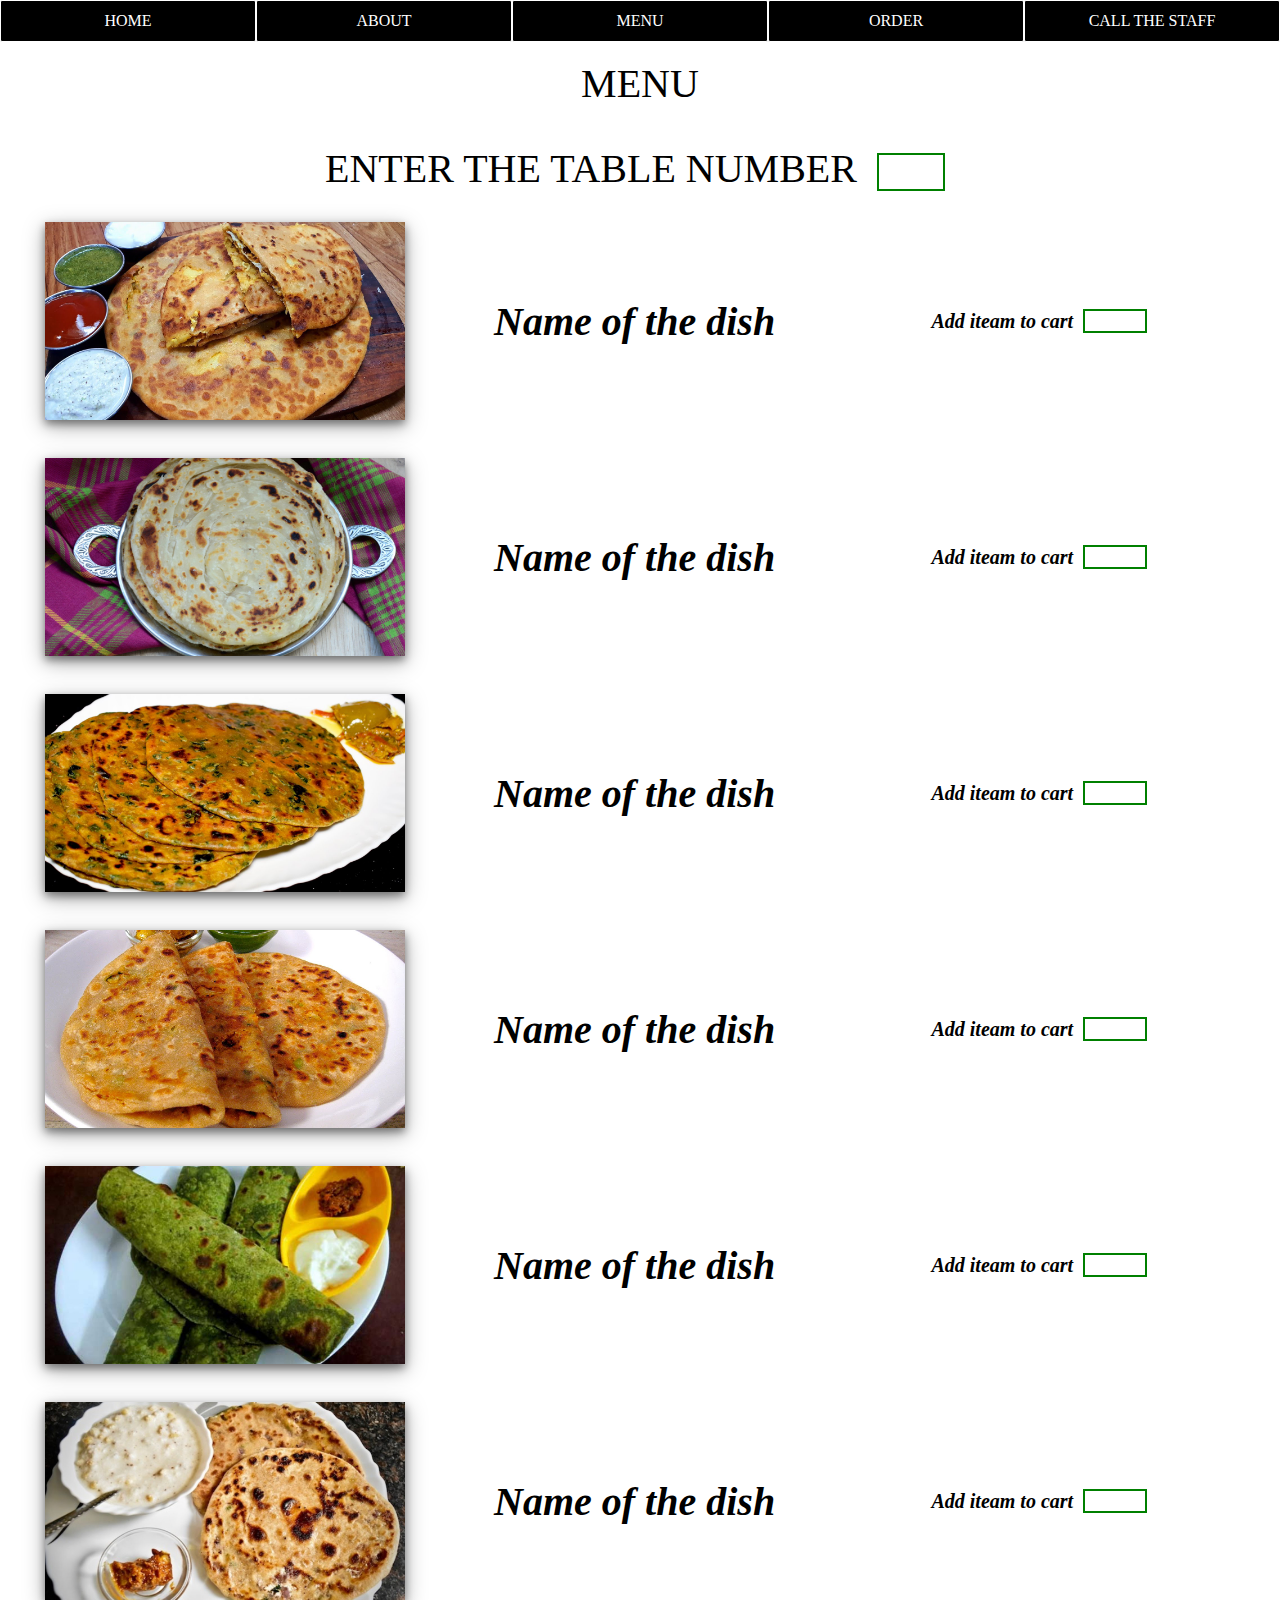
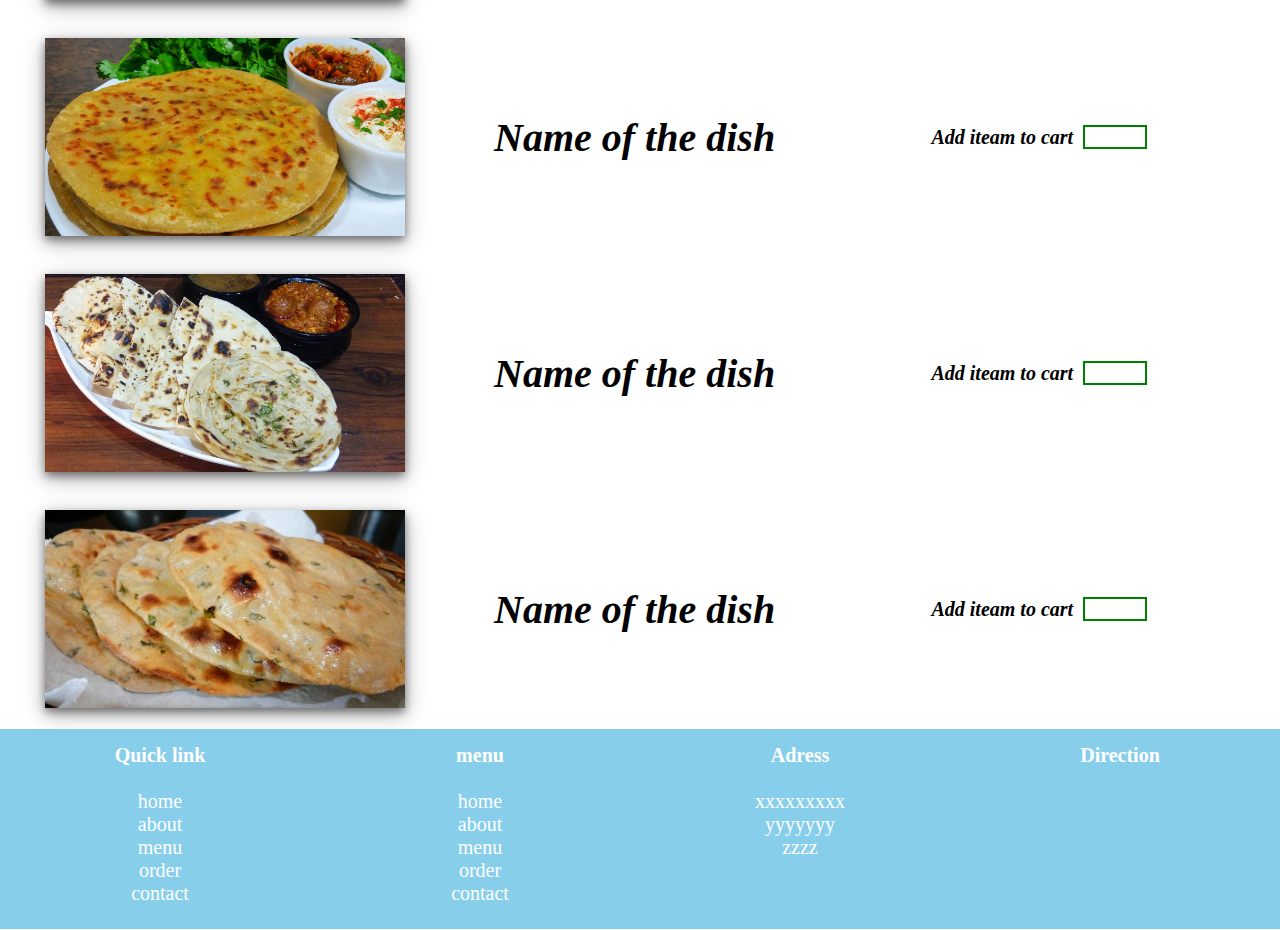
<file: order.html>
<!DOCTYPE html>
<html>
<head>
	<meta charset="utf-8">
	<title>order</title>
	<link rel="stylesheet" type="text/css" href="order.css">
	<link rel="stylesheet" type="text/css" href="menu.css">
	<link rel="stylesheet" type="text/css" href="footer.css">
    
</head>
<body>
	<div id="menu">
		<ul>
			<li><a href="index.html">HOME</a></li>
			<li><a href="about.html">ABOUT</a></li>
			<li><a href="#">MENU</a>
				<ul class="drop">
					<li><a href="order1.html">VEG THALI</a></li>
					<li><a href="orderc.html">CHAAT</a></li>
					<li><a href="order.html">ROTI</a></li
					><li><a href="#">CHINESE</a></li>
					<li><a href="orders.html">SOUP</a></li>
					<li><a href="orderp.html">PASTA</a></li>					
				</ul>

			</li>
			<li><a href="order.html">ORDER</a></li>
			<li><a href="#">CALL THE STAFF</a></li>
		</ul>
	</div>

<br>

<p class="hline">MENU</p><br><br>
<p class="table">
	<label for="TABLE NUMBER">ENTER THE TABLE NUMBER</label>
	<input type="number" name="TABLE NUMBER" min="1" max="10">
</p>
<div class="orderlist">
	<ul>
		<li>
			<div class="top_cat">
		         <div class="list"><img src="para1.jpg">
		            </div>
		           <div ><h1>Name of the dish</h1>
		           </div>
		        <div>
			        <label for="cart"><b>Add iteam to cart</b></label>
			        <br><br>
		            <input type="number" name="cart" min="0" max="5">
		            </div>	       
		    </div>
		</li>

<br><br>
		<li>
			<div class="top_cat">
		         <div class="list"><img src="para2.jpg">
		            </div>
		           <div ><h1>Name of the dish</h1>
		           </div>
		        <div>
			        <label for="cart"><b>Add iteam to cart</b></label>
			        <br><br>
		            <input type="number" name="cart" min="0" max="5">
		            </div>	       
		    </div>
		</li>

<br><br>
        <li>
			<div class="top_cat">
		         <div class="list"><img src="para3.jpg">
		            </div>
		           <div ><h1>Name of the dish</h1>
		           </div>
		        <div>
			        <label for="cart"><b>Add iteam to cart</b></label>
			        <br><br>
		            <input type="number" name="cart" min="0" max="5">
		            </div>	       
		    </div>
		</li>
<br><br>
        <li>
			<div class="top_cat">
		         <div class="list"><img src="para4.jpg">
		            </div>
		           <div ><h1>Name of the dish</h1>
		           </div>
		        <div>
			        <label for="cart"><b>Add iteam to cart</b></label>
			        <br><br>
		            <input type="number" name="cart" min="0" max="5">
		            </div>	       
		    </div>
		</li>
<br><br>
        <li>
			<div class="top_cat">
		         <div class="list"><img src="para5.jpg">
		            </div>
		           <div ><h1>Name of the dish</h1>
		           </div>
		        <div>
			        <label for="cart"><b>Add iteam to cart</b></label>
			        <br><br>
		            <input type="number" name="cart" min="0" max="5">
		            </div>	       
		    </div>
		</li>
<br><br>
        <li>
			<div class="top_cat">
		         <div class="list"><img src="para6.jpg">
		            </div>
		           <div ><h1>Name of the dish</h1>
		           </div>
		        <div>
			        <label for="cart"><b>Add iteam to cart</b></label>
			        <br><br>
		            <input type="number" name="cart" min="0" max="5">
		            </div>	       
		    </div>
		</li>

<br><br>
        <li>
			<div class="top_cat">
		         <div class="list"><img src="para7.jpg">
		            </div>
		           <div ><h1>Name of the dish</h1>
		           </div>
		        <div>
			        <label for="cart"><b>Add iteam to cart</b></label>
			        <br><br>
		            <input type="number" name="cart" min="0" max="5">
		            </div>	       
		    </div>
		</li>

<br><br>
        <li>
			<div class="top_cat">
		         <div class="list"><img src="para8.jpg">
		            </div>
		           <div ><h1>Name of the dish</h1>
		           </div>
		        <div>
			        <label for="cart"><b>Add iteam to cart</b></label>
			        <br><br>
		            <input type="number" name="cart" min="0" max="5">
		            </div>	       
		    </div>
		</li>
<br><br>
        <li>
			<div class="top_cat">
		         <div class="list"><img src="para9.jpg">
		            </div>
		           <div ><h1>Name of the dish</h1>
		           </div>
		        <div>
			        <label for="cart"><b>Add iteam to cart</b></label>
			        <br><br>
		            <input type="number" name="cart" min="0" max="5">
		            </div>	       
		    </div>
		</li>















	</ul>
</div>







<div class="footer">
		<div class="f1">
			<b>Quick link</b>
			<br><br>
			home<br>
			about<br>
			menu<br>
			order<br>
			contact<br>
		</div>
		<div class="f1">
			<b>menu</b>
			<br><br>
			home<br>
			about<br>
			menu<br>
			order<br>
			contact<br>
		</div>
		<div class="f1">
			<b>Adress</b>
			<br><br>
			xxxxxxxxx<br>
			yyyyyyy<br>
			zzzz<br>
		</div>
		<div class="f1">
			<b>Direction</b>
			<br><br>


			<iframe src="https://www.google.com/maps/embed?pb=!1m18!1m12!1m3!1d3889.465440818588!2d74.83950051475719!3d12.877765320414822!2m3!1f0!2f0!3f0!3m2!1i1024!2i768!4f13.1!3m3!1m2!1s0x3ba35a450a6c4b6d%3A0x40c22c142aed071a!2sDeepa%20Plaza%2C%20Jail%20Rd%2C%20Tilak%20Nagar%2C%20Boloor%2C%20Kodailbail%2C%20Mangalore%2C%20Karnataka%20575003!5e0!3m2!1sen!2sin!4v1626720793959!5m2!1sen!2sin" width="300" height=135 style="border:0;" allowfullscreen="" loading="lazy"></iframe></div>
			</div>

</body>
</html>
</file>
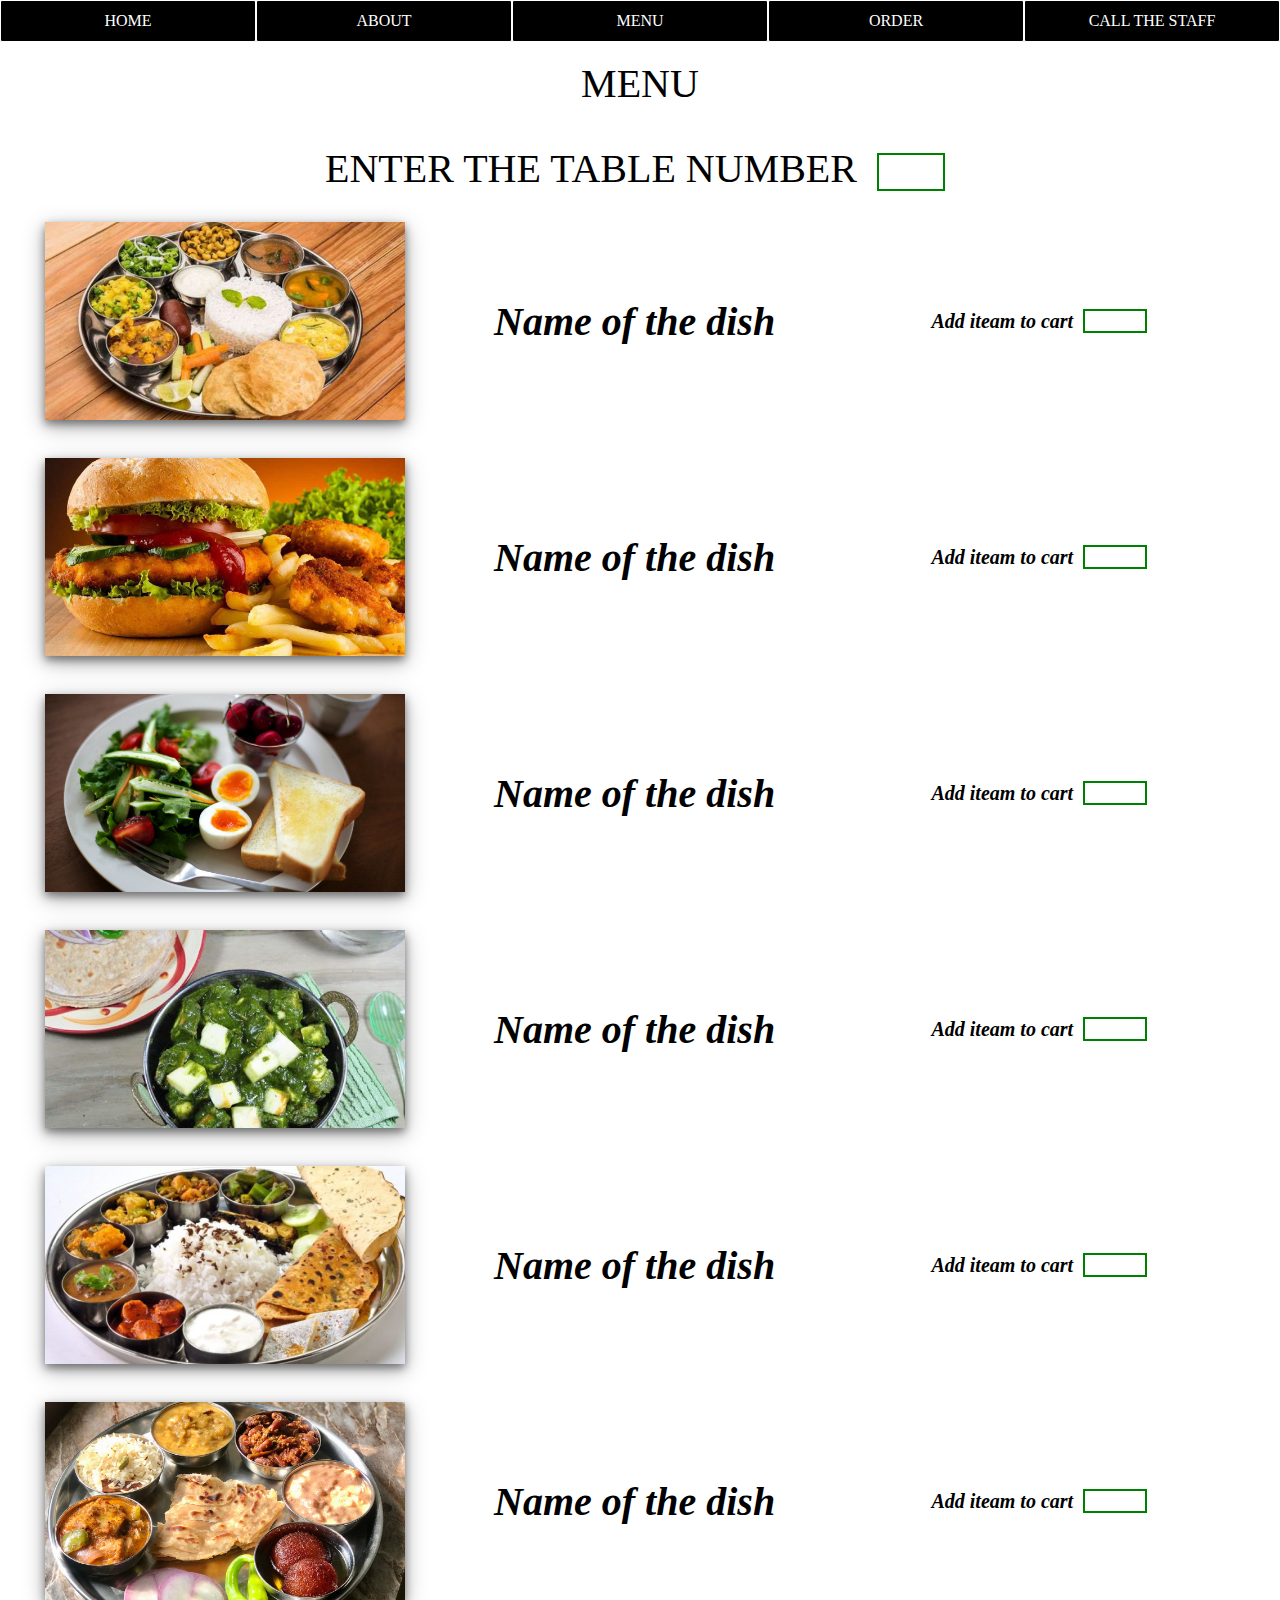
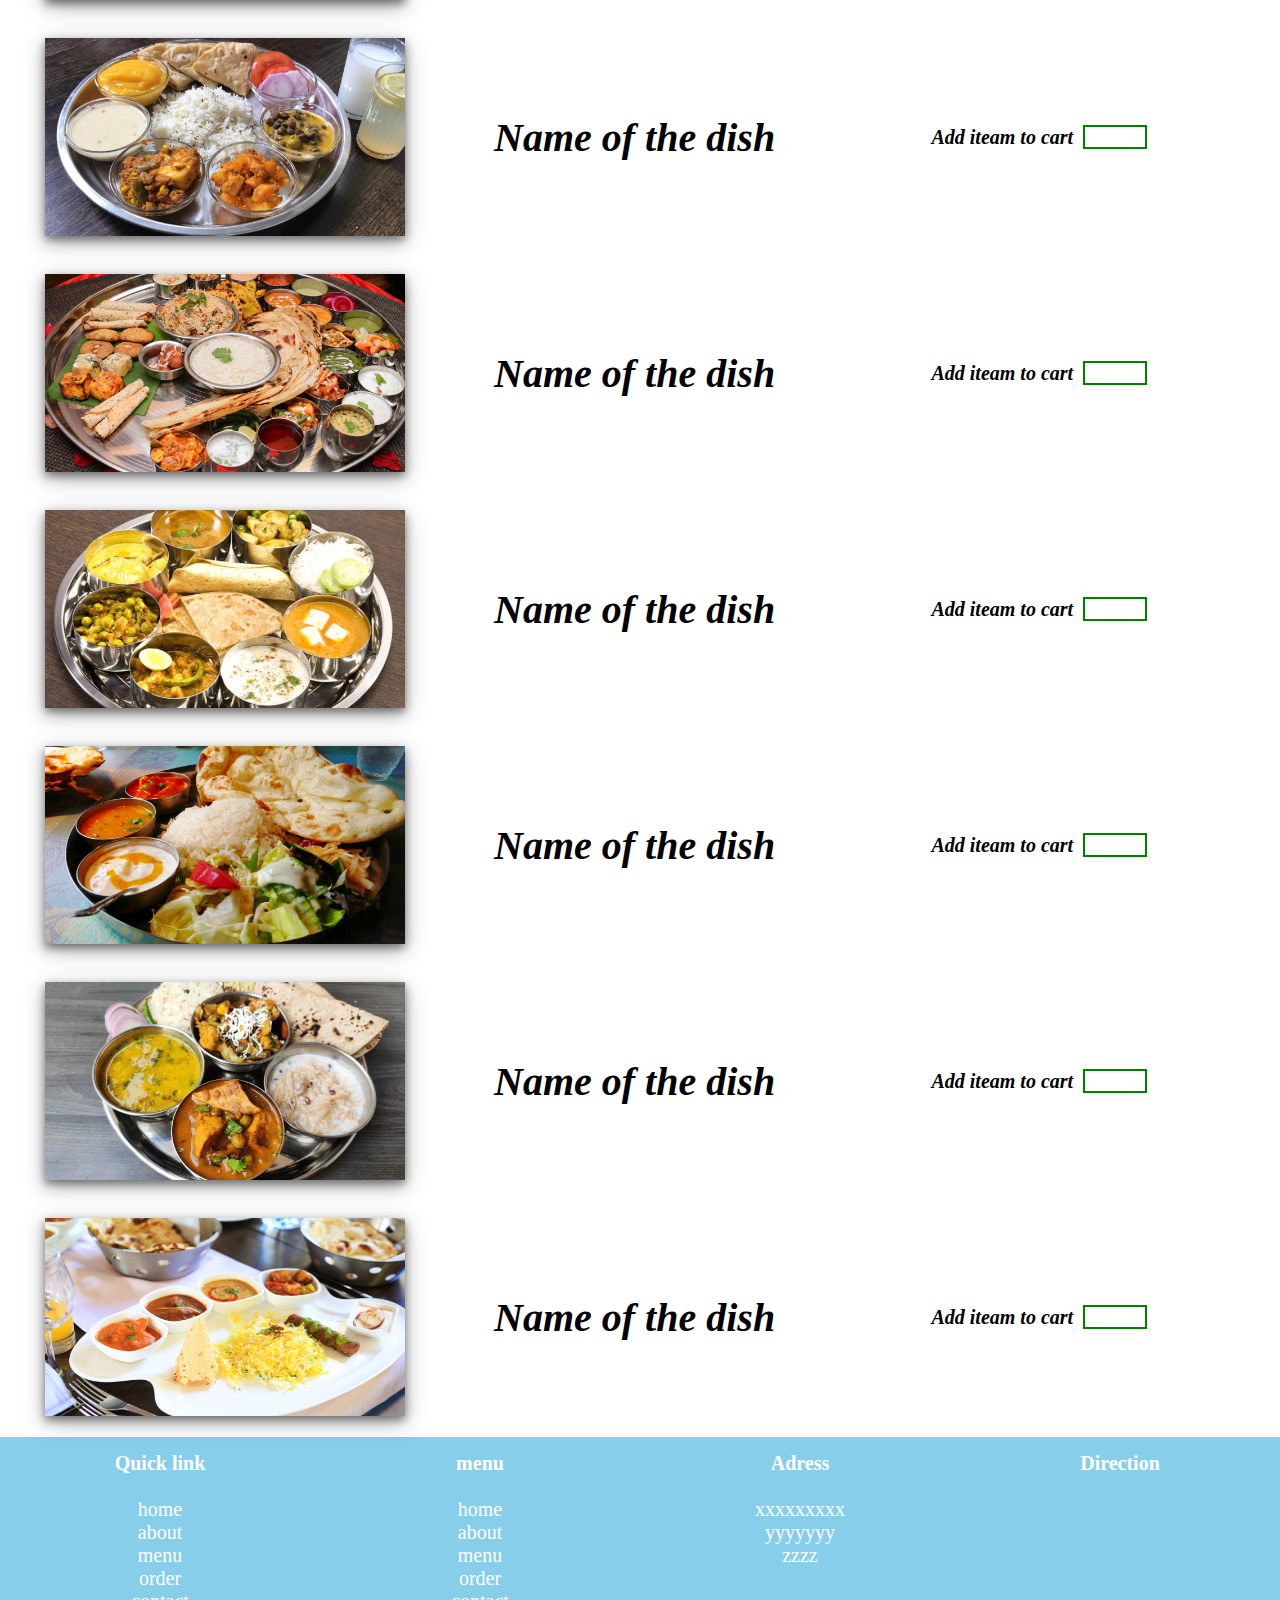
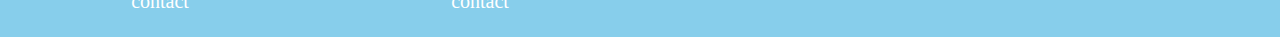
<file: order1.html>
<!DOCTYPE html>
<html>
<head>
	<meta charset="utf-8">
	<title>order</title>
	<link rel="stylesheet" type="text/css" href="order.css">
	<link rel="stylesheet" type="text/css" href="menu.css">
	<link rel="stylesheet" type="text/css" href="footer.css">
    
</head>
<body>
	<div id="menu">
		<ul>
			<li><a href="index.html">HOME</a></li>
			<li><a href="about.html">ABOUT</a></li>
			<li><a href="#">MENU</a>
				<ul class="drop">
					<li><a href="order1.html">VEG THALI</a></li>
					<li><a href="orderc.html">CHAAT</a></li>
					<li><a href="order.html">ROTI</a></li
					><li><a href="#">CHINESE</a></li>
					<li><a href="orders.html">SOUP</a></li>
					<li><a href="orderp.html">PASTA</a></li>					
				</ul>

			</li>
			<li><a href="order.html">ORDER</a></li>
			<li><a href="#">CALL THE STAFF</a></li>
		</ul>
	</div>

<br>

<p class="hline">MENU</p><br><br>
<p class="table">
	<label for="TABLE NUMBER">ENTER THE TABLE NUMBER</label>
	<input type="number" name="TABLE NUMBER" min="1" max="10">
</p>
<div class="orderlist">
	<ul>
		<li>
			<div class="top_cat">
		         <div class="list"><img src="1.jpg">
		            </div>
		           <div ><h1>Name of the dish</h1>
		           </div>
		        <div>
			        <label for="cart"><b>Add iteam to cart</b></label>
			        <br><br>
		            <input type="number" name="cart" min="0" max="5">
		            </div>	       
		    </div>
		</li>

<br><br>
		<li>
			<div class="top_cat">
		         <div class="list"><img src="2.jpg">
		            </div>
		           <div ><h1>Name of the dish</h1>
		           </div>
		        <div>
			        <label for="cart"><b>Add iteam to cart</b></label>
			        <br><br>
		            <input type="number" name="cart" min="0" max="5">
		            </div>	       
		    </div>
		</li>

<br><br>
        <li>
			<div class="top_cat">
		         <div class="list"><img src="3.jpg">
		            </div>
		           <div ><h1>Name of the dish</h1>
		           </div>
		        <div>
			        <label for="cart"><b>Add iteam to cart</b></label>
			        <br><br>
		            <input type="number" name="cart" min="0" max="5">
		            </div>	       
		    </div>
		</li>
<br><br>
        <li>
			<div class="top_cat">
		         <div class="list"><img src="4.jpg">
		            </div>
		           <div ><h1>Name of the dish</h1>
		           </div>
		        <div>
			        <label for="cart"><b>Add iteam to cart</b></label>
			        <br><br>
		            <input type="number" name="cart" min="0" max="5">
		            </div>	       
		    </div>
		</li>
<br><br>
        <li>
			<div class="top_cat">
		         <div class="list"><img src="5.jpg">
		            </div>
		           <div ><h1>Name of the dish</h1>
		           </div>
		        <div>
			        <label for="cart"><b>Add iteam to cart</b></label>
			        <br><br>
		            <input type="number" name="cart" min="0" max="5">
		            </div>	       
		    </div>
		</li>
<br><br>
        <li>
			<div class="top_cat">
		         <div class="list"><img src="6.jpg">
		            </div>
		           <div ><h1>Name of the dish</h1>
		           </div>
		        <div>
			        <label for="cart"><b>Add iteam to cart</b></label>
			        <br><br>
		            <input type="number" name="cart" min="0" max="5">
		            </div>	       
		    </div>
		</li>

<br><br>
        <li>
			<div class="top_cat">
		         <div class="list"><img src="7.jpg">
		            </div>
		           <div ><h1>Name of the dish</h1>
		           </div>
		        <div>
			        <label for="cart"><b>Add iteam to cart</b></label>
			        <br><br>
		            <input type="number" name="cart" min="0" max="5">
		            </div>	       
		    </div>
		</li>

<br><br>
        <li>
			<div class="top_cat">
		         <div class="list"><img src="8.jpg">
		            </div>
		           <div ><h1>Name of the dish</h1>
		           </div>
		        <div>
			        <label for="cart"><b>Add iteam to cart</b></label>
			        <br><br>
		            <input type="number" name="cart" min="0" max="5">
		            </div>	       
		    </div>
		</li>
<br><br>
        <li>
			<div class="top_cat">
		         <div class="list"><img src="9.jpg">
		            </div>
		           <div ><h1>Name of the dish</h1>
		           </div>
		        <div>
			        <label for="cart"><b>Add iteam to cart</b></label>
			        <br><br>
		            <input type="number" name="cart" min="0" max="5">
		            </div>	       
		    </div>
		</li>
<br><br>
        <li>
			<div class="top_cat">
		         <div class="list"><img src="10.jpeg">
		            </div>
		           <div ><h1>Name of the dish</h1>
		           </div>
		        <div>
			        <label for="cart"><b>Add iteam to cart</b></label>
			        <br><br>
		            <input type="number" name="cart" min="0" max="5">
		            </div>	       
		    </div>
		</li>
<br><br>
        <li>
			<div class="top_cat">
		         <div class="list"><img src="11.jpg">
		            </div>
		           <div ><h1>Name of the dish</h1>
		           </div>
		        <div>
			        <label for="cart"><b>Add iteam to cart</b></label>
			        <br><br>
		            <input type="number" name="cart" min="0" max="5">
		            </div>	       
		    </div>
		</li>	
<br><br>
        <li>
			<div class="top_cat">
		         <div class="list"><img src="12.jpg">
		            </div>
		           <div ><h1>Name of the dish</h1>
		           </div>
		        <div>
			        <label for="cart"><b>Add iteam to cart</b></label>
			        <br><br>
		            <input type="number" name="cart" min="0" max="5">
		            </div>	       
		    </div>
		</li>














	</ul>
</div>







<div class="footer">
		<div class="f1">
			<b>Quick link</b>
			<br><br>
			home<br>
			about<br>
			menu<br>
			order<br>
			contact<br>
		</div>
		<div class="f1">
			<b>menu</b>
			<br><br>
			home<br>
			about<br>
			menu<br>
			order<br>
			contact<br>
		</div>
		<div class="f1">
			<b>Adress</b>
			<br><br>
			xxxxxxxxx<br>
			yyyyyyy<br>
			zzzz<br>
		</div>
		<div class="f1">
			<b>Direction</b>
			<br><br>


			<iframe src="https://www.google.com/maps/embed?pb=!1m18!1m12!1m3!1d3889.465440818588!2d74.83950051475719!3d12.877765320414822!2m3!1f0!2f0!3f0!3m2!1i1024!2i768!4f13.1!3m3!1m2!1s0x3ba35a450a6c4b6d%3A0x40c22c142aed071a!2sDeepa%20Plaza%2C%20Jail%20Rd%2C%20Tilak%20Nagar%2C%20Boloor%2C%20Kodailbail%2C%20Mangalore%2C%20Karnataka%20575003!5e0!3m2!1sen!2sin!4v1626720793959!5m2!1sen!2sin" width="300" height=135 style="border:0;" allowfullscreen="" loading="lazy"></iframe></div>
			</div>

</body>
</html>
</file>
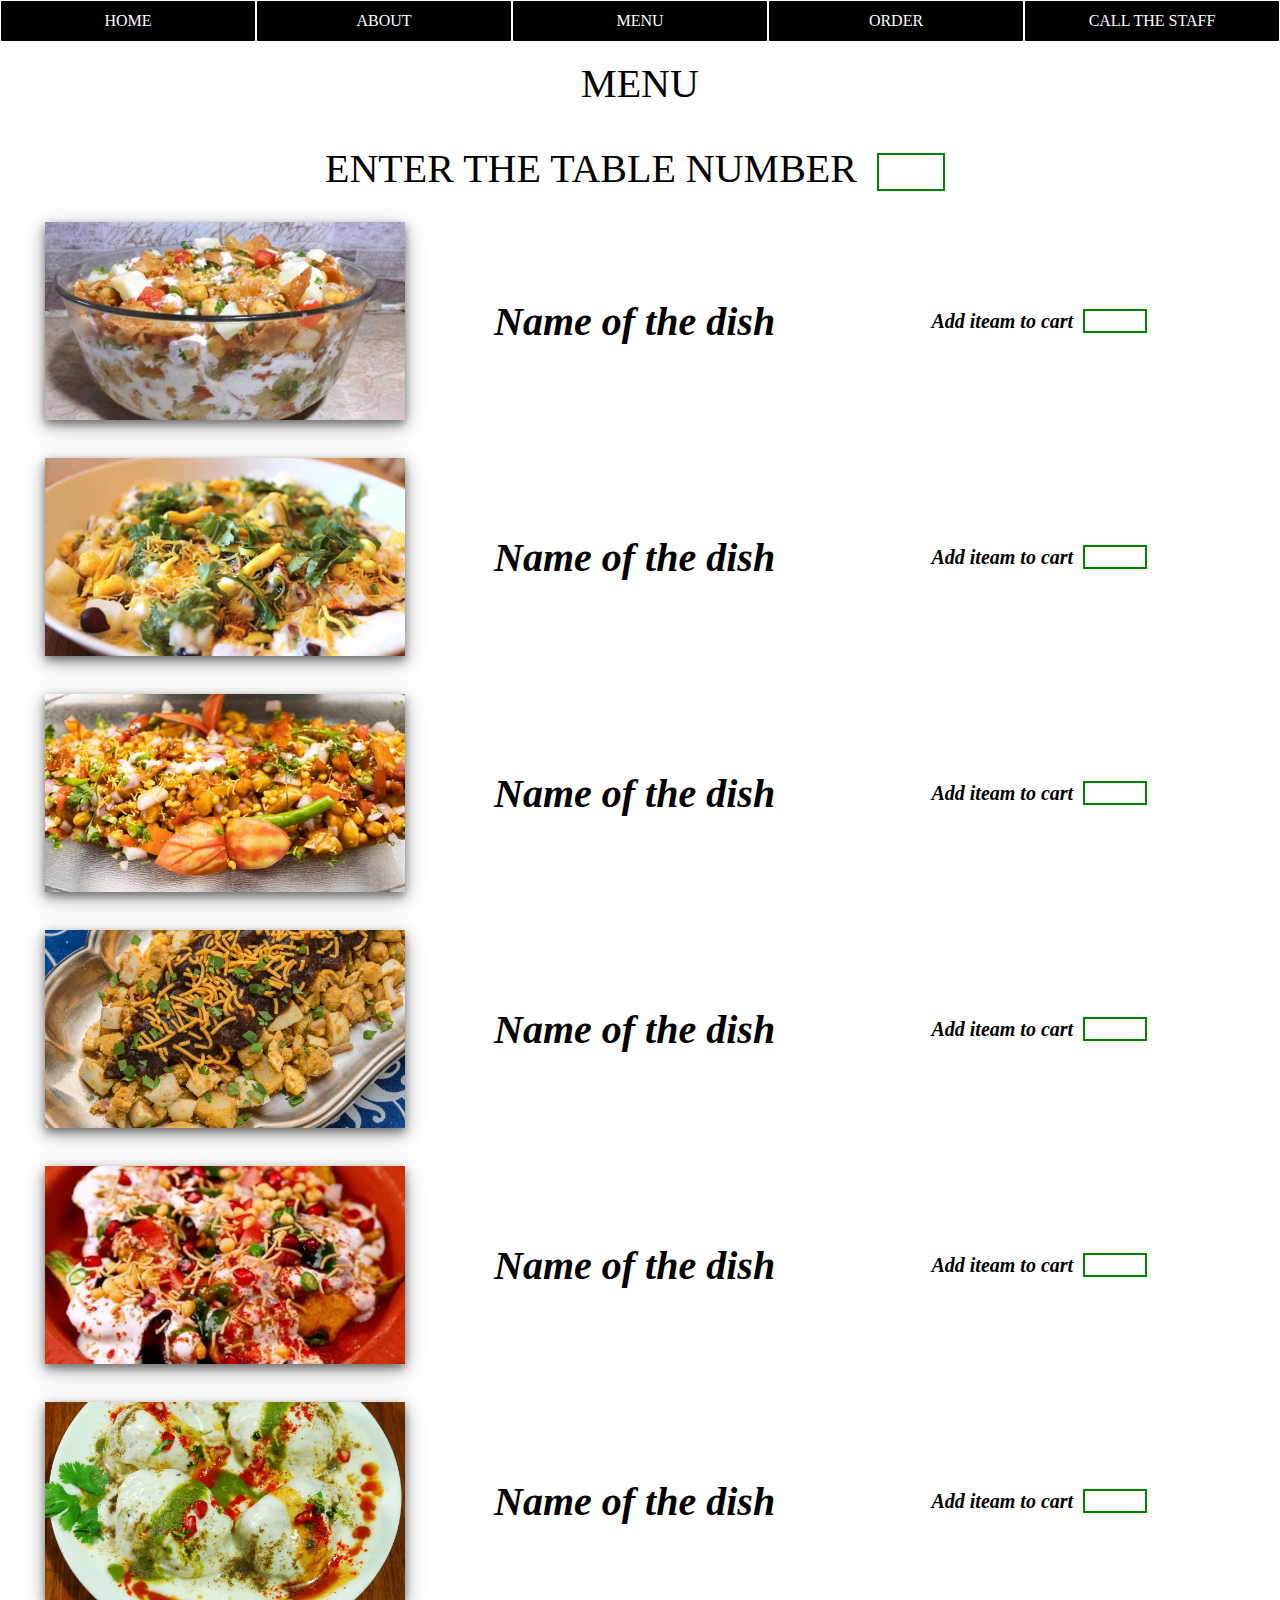
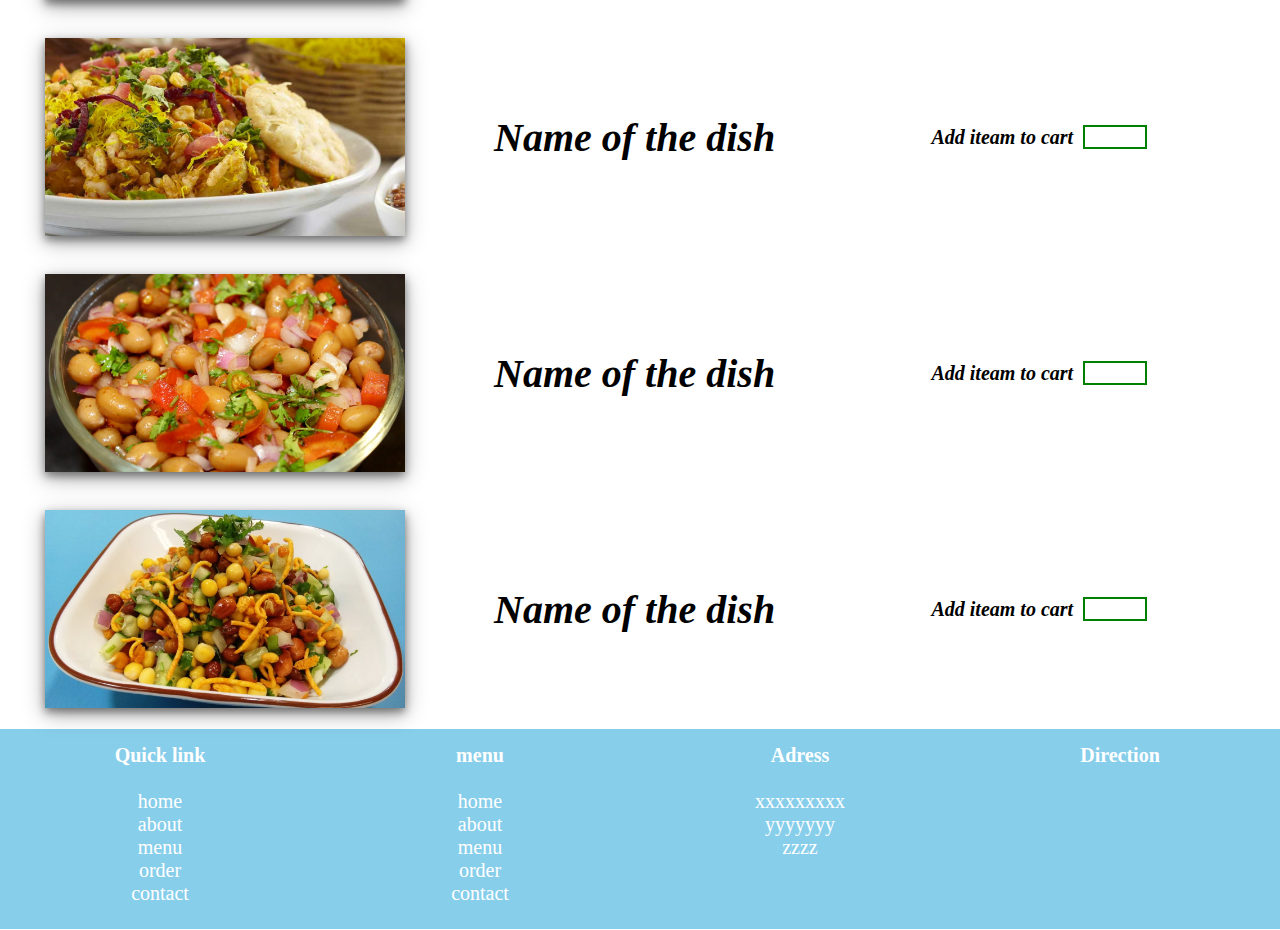
<file: orderc.html>
<!DOCTYPE html>
<html>
<head>
	<meta charset="utf-8">
	<title>order</title>
	<link rel="stylesheet" type="text/css" href="order.css">
	<link rel="stylesheet" type="text/css" href="menu.css">
	<link rel="stylesheet" type="text/css" href="footer.css">
    
</head>
<body>
	<div id="menu">
		<ul>
			<li><a href="index.html">HOME</a></li>
			<li><a href="about.html">ABOUT</a></li>
			<li><a href="#">MENU</a>
				<ul class="drop">
					<li><a href="order1.html">VEG THALI</a></li>
					<li><a href="orderc.html">CHAAT</a></li>
					<li><a href="order.html">ROTI</a></li
					><li><a href="#">CHINESE</a></li>
					<li><a href="orders.html">SOUP</a></li>
					<li><a href="orderp.html">PASTA</a></li>					
				</ul>

			</li>
			<li><a href="order.html">ORDER</a></li>
			<li><a href="#">CALL THE STAFF</a></li>
		</ul>
	</div>

<br>

<p class="hline">MENU</p><br><br>
<p class="table">
	<label for="TABLE NUMBER">ENTER THE TABLE NUMBER</label>
	<input type="number" name="TABLE NUMBER" min="1" max="10">
</p>
<div class="orderlist">
	<ul>
		<li>
			<div class="top_cat">
		         <div class="list"><img src="ch1.jpg">
		            </div>
		           <div ><h1>Name of the dish</h1>
		           </div>
		        <div>
			        <label for="cart"><b>Add iteam to cart</b></label>
			        <br><br>
		            <input type="number" name="cart" min="0" max="5">
		            </div>	       
		    </div>
		</li>

<br><br>
		<li>
			<div class="top_cat">
		         <div class="list"><img src="ch2.jpg">
		            </div>
		           <div ><h1>Name of the dish</h1>
		           </div>
		        <div>
			        <label for="cart"><b>Add iteam to cart</b></label>
			        <br><br>
		            <input type="number" name="cart" min="0" max="5">
		            </div>	       
		    </div>
		</li>

<br><br>
        <li>
			<div class="top_cat">
		         <div class="list"><img src="ch3.jpg">
		            </div>
		           <div ><h1>Name of the dish</h1>
		           </div>
		        <div>
			        <label for="cart"><b>Add iteam to cart</b></label>
			        <br><br>
		            <input type="number" name="cart" min="0" max="5">
		            </div>	       
		    </div>
		</li>
<br><br>
        <li>
			<div class="top_cat">
		         <div class="list"><img src="ch4.jpg">
		            </div>
		           <div ><h1>Name of the dish</h1>
		           </div>
		        <div>
			        <label for="cart"><b>Add iteam to cart</b></label>
			        <br><br>
		            <input type="number" name="cart" min="0" max="5">
		            </div>	       
		    </div>
		</li>
<br><br>
        <li>
			<div class="top_cat">
		         <div class="list"><img src="ch5.jpg">
		            </div>
		           <div ><h1>Name of the dish</h1>
		           </div>
		        <div>
			        <label for="cart"><b>Add iteam to cart</b></label>
			        <br><br>
		            <input type="number" name="cart" min="0" max="5">
		            </div>	       
		    </div>
		</li>
<br><br>
        <li>
			<div class="top_cat">
		         <div class="list"><img src="ch6.jpg">
		            </div>
		           <div ><h1>Name of the dish</h1>
		           </div>
		        <div>
			        <label for="cart"><b>Add iteam to cart</b></label>
			        <br><br>
		            <input type="number" name="cart" min="0" max="5">
		            </div>	       
		    </div>
		</li>

<br><br>
        <li>
			<div class="top_cat">
		         <div class="list"><img src="ch7.jpg">
		            </div>
		           <div ><h1>Name of the dish</h1>
		           </div>
		        <div>
			        <label for="cart"><b>Add iteam to cart</b></label>
			        <br><br>
		            <input type="number" name="cart" min="0" max="5">
		            </div>	       
		    </div>
		</li>

<br><br>
        <li>
			<div class="top_cat">
		         <div class="list"><img src="ch8.jpg">
		            </div>
		           <div ><h1>Name of the dish</h1>
		           </div>
		        <div>
			        <label for="cart"><b>Add iteam to cart</b></label>
			        <br><br>
		            <input type="number" name="cart" min="0" max="5">
		            </div>	       
		    </div>
		</li>
<br><br>
        <li>
			<div class="top_cat">
		         <div class="list"><img src="ch9.jpg">
		            </div>
		           <div ><h1>Name of the dish</h1>
		           </div>
		        <div>
			        <label for="cart"><b>Add iteam to cart</b></label>
			        <br><br>
		            <input type="number" name="cart" min="0" max="5">
		            </div>	       
		    </div>
		</li>














	</ul>
</div>







<div class="footer">
		<div class="f1">
			<b>Quick link</b>
			<br><br>
			home<br>
			about<br>
			menu<br>
			order<br>
			contact<br>
		</div>
		<div class="f1">
			<b>menu</b>
			<br><br>
			home<br>
			about<br>
			menu<br>
			order<br>
			contact<br>
		</div>
		<div class="f1">
			<b>Adress</b>
			<br><br>
			xxxxxxxxx<br>
			yyyyyyy<br>
			zzzz<br>
		</div>
		<div class="f1">
			<b>Direction</b>
			<br><br>


			<iframe src="https://www.google.com/maps/embed?pb=!1m18!1m12!1m3!1d3889.465440818588!2d74.83950051475719!3d12.877765320414822!2m3!1f0!2f0!3f0!3m2!1i1024!2i768!4f13.1!3m3!1m2!1s0x3ba35a450a6c4b6d%3A0x40c22c142aed071a!2sDeepa%20Plaza%2C%20Jail%20Rd%2C%20Tilak%20Nagar%2C%20Boloor%2C%20Kodailbail%2C%20Mangalore%2C%20Karnataka%20575003!5e0!3m2!1sen!2sin!4v1626720793959!5m2!1sen!2sin" width="300" height=135 style="border:0;" allowfullscreen="" loading="lazy"></iframe></div>
			</div>

</body>
</html>
</file>
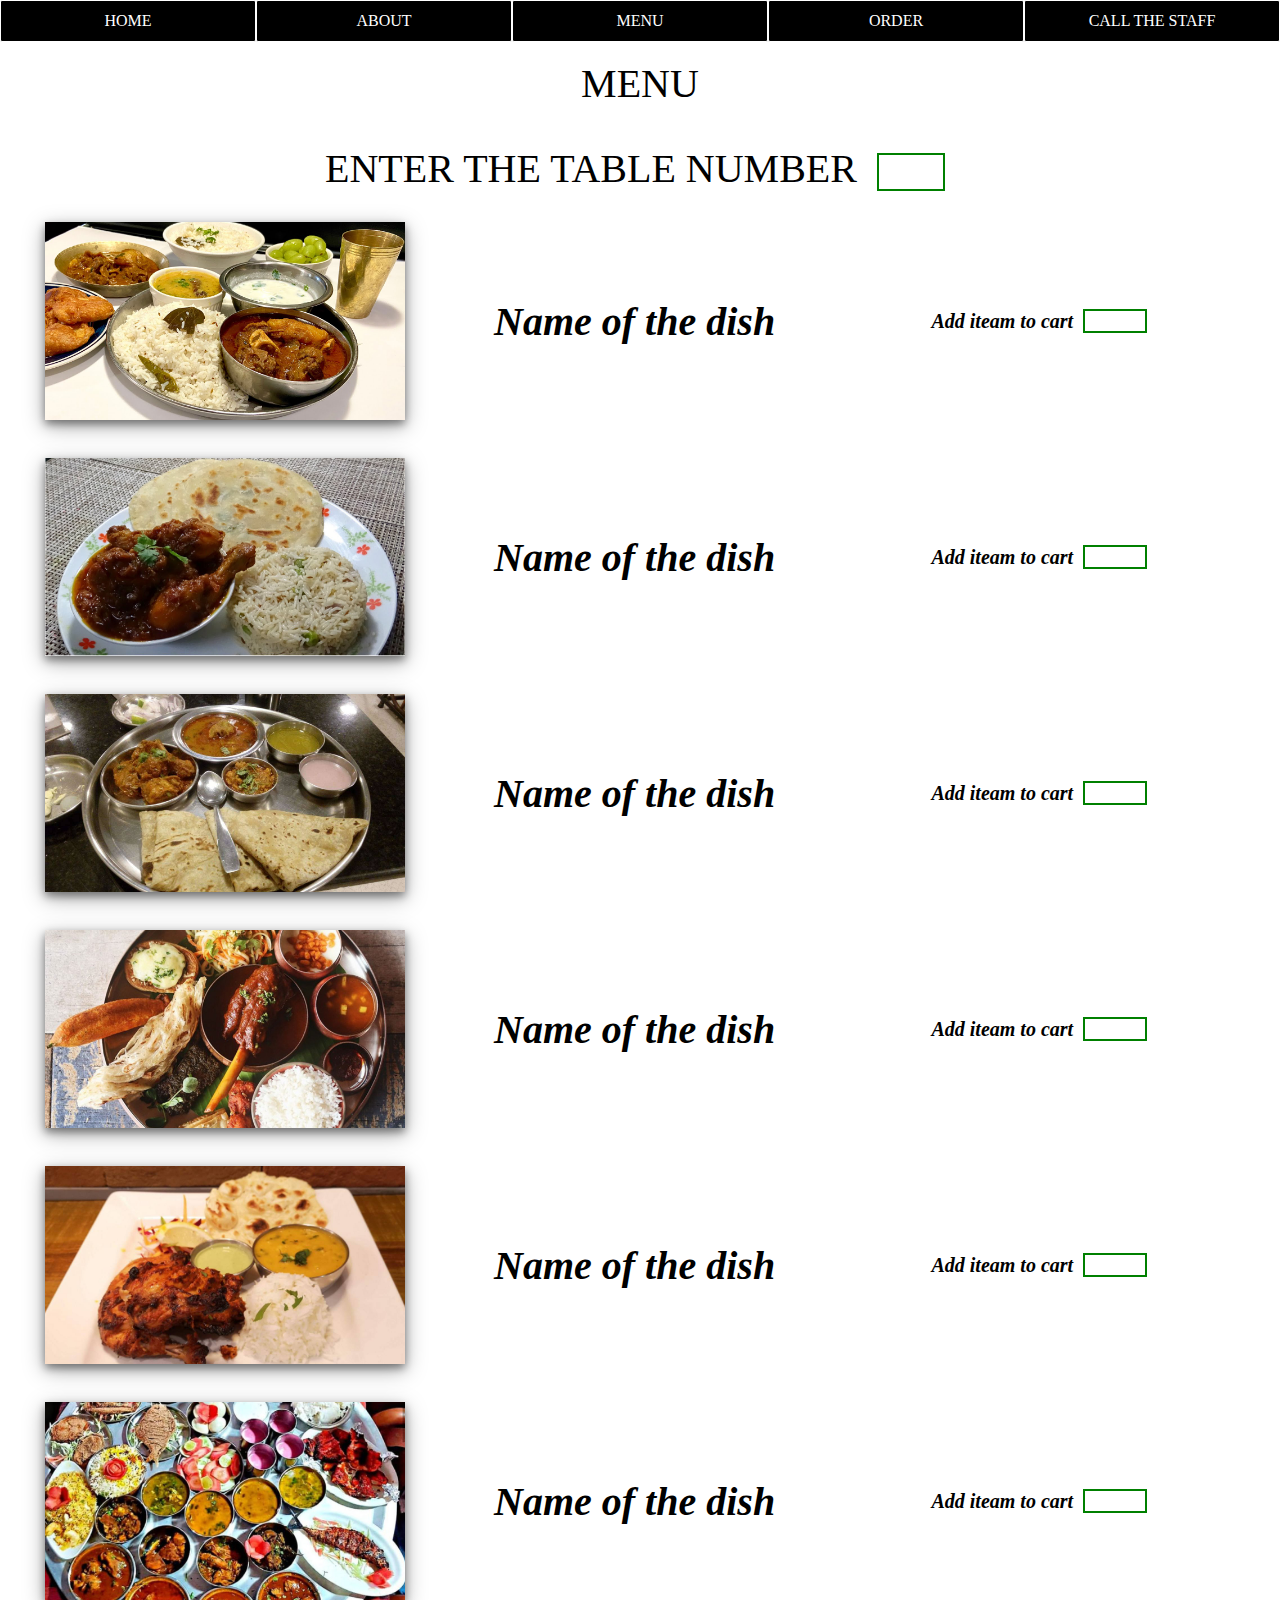
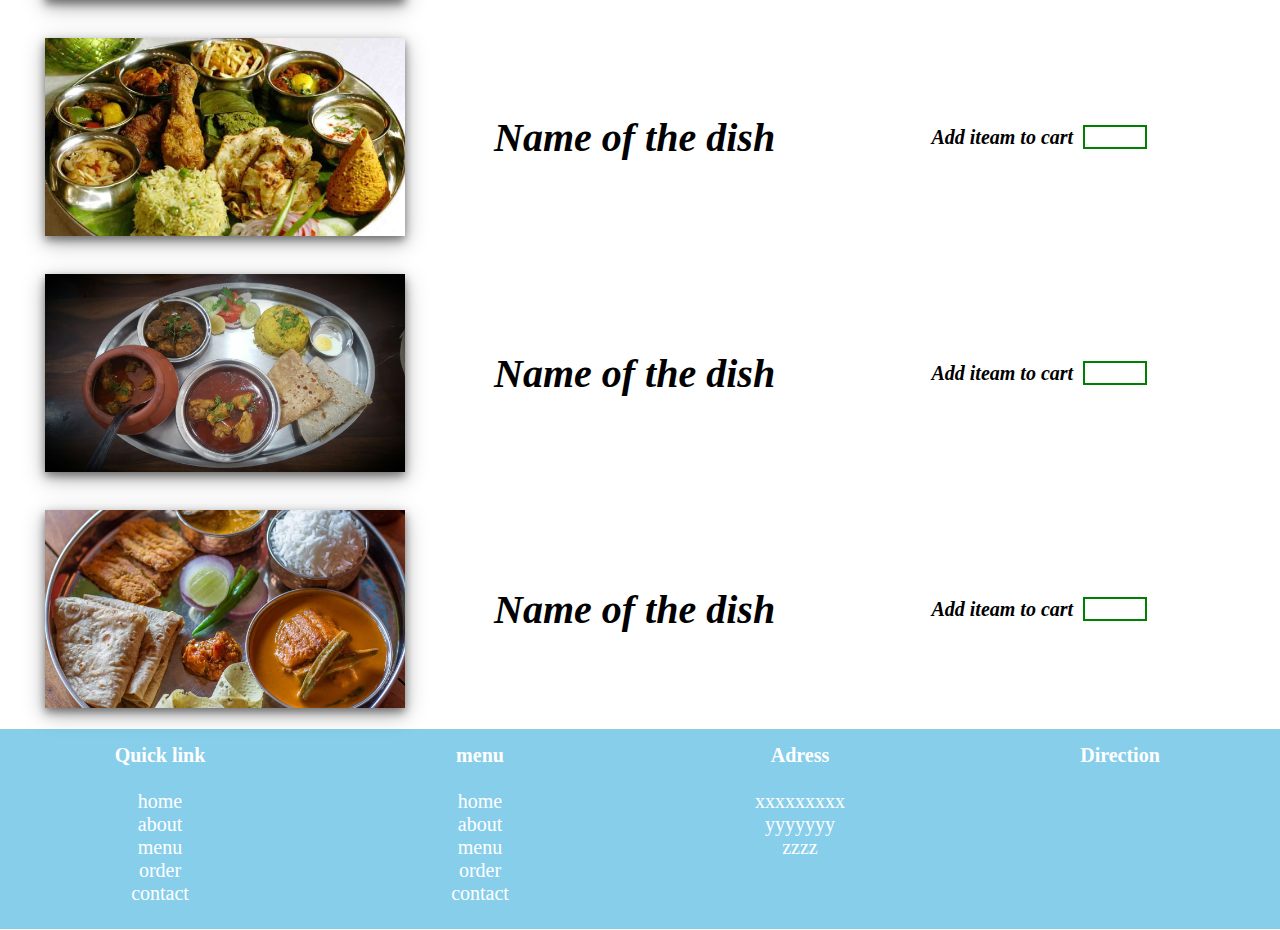
<file: ordern.html>
<!DOCTYPE html>
<html>
<head>
	<meta charset="utf-8">
	<title>order</title>
	<link rel="stylesheet" type="text/css" href="order.css">
	<link rel="stylesheet" type="text/css" href="menu.css">
	<link rel="stylesheet" type="text/css" href="footer.css">
    
</head>
<body>
	<div id="menu">
		<ul>
			<li><a href="index.html">HOME</a></li>
			<li><a href="about.html">ABOUT</a></li>
			<li><a href="#">MENU</a>
				<ul class="drop">
					<li><a href="order1.html">VEG THALI</a></li>
					<li><a href="orderc.html">CHAAT</a></li>
					<li><a href="order.html">ROTI</a></li
					><li><a href="#">CHINESE</a></li>
					<li><a href="orders.html">SOUP</a></li>
					<li><a href="orderp.html">PASTA</a></li>					
				</ul>

			</li>
			<li><a href="order.html">ORDER</a></li>
			<li><a href="#">CALL THE STAFF</a></li>
		</ul>
	</div>

<br>

<p class="hline">MENU</p><br><br>
<p class="table">
	<label for="TABLE NUMBER">ENTER THE TABLE NUMBER</label>
	<input type="number" name="TABLE NUMBER" min="1" max="10">
</p>
<div class="orderlist">
	<ul>
		<li>
			<div class="top_cat">
		         <div class="list"><img src="n1.jpg">
		            </div>
		           <div ><h1>Name of the dish</h1>
		           </div>
		        <div>
			        <label for="cart"><b>Add iteam to cart</b></label>
			        <br><br>
		            <input type="number" name="cart" min="0" max="5">
		            </div>	       
		    </div>
		</li>

<br><br>
		<li>
			<div class="top_cat">
		         <div class="list"><img src="n2.jpg">
		            </div>
		           <div ><h1>Name of the dish</h1>
		           </div>
		        <div>
			        <label for="cart"><b>Add iteam to cart</b></label>
			        <br><br>
		            <input type="number" name="cart" min="0" max="5">
		            </div>	       
		    </div>
		</li>

<br><br>
        <li>
			<div class="top_cat">
		         <div class="list"><img src="n3.jpg">
		            </div>
		           <div ><h1>Name of the dish</h1>
		           </div>
		        <div>
			        <label for="cart"><b>Add iteam to cart</b></label>
			        <br><br>
		            <input type="number" name="cart" min="0" max="5">
		            </div>	       
		    </div>
		</li>
<br><br>
        <li>
			<div class="top_cat">
		         <div class="list"><img src="n4.jpg">
		            </div>
		           <div ><h1>Name of the dish</h1>
		           </div>
		        <div>
			        <label for="cart"><b>Add iteam to cart</b></label>
			        <br><br>
		            <input type="number" name="cart" min="0" max="5">
		            </div>	       
		    </div>
		</li>
<br><br>
        <li>
			<div class="top_cat">
		         <div class="list"><img src="n5.jpg">
		            </div>
		           <div ><h1>Name of the dish</h1>
		           </div>
		        <div>
			        <label for="cart"><b>Add iteam to cart</b></label>
			        <br><br>
		            <input type="number" name="cart" min="0" max="5">
		            </div>	       
		    </div>
		</li>
<br><br>
        <li>
			<div class="top_cat">
		         <div class="list"><img src="n6.jpg">
		            </div>
		           <div ><h1>Name of the dish</h1>
		           </div>
		        <div>
			        <label for="cart"><b>Add iteam to cart</b></label>
			        <br><br>
		            <input type="number" name="cart" min="0" max="5">
		            </div>	       
		    </div>
		</li>

<br><br>
        <li>
			<div class="top_cat">
		         <div class="list"><img src="n7.jpg">
		            </div>
		           <div ><h1>Name of the dish</h1>
		           </div>
		        <div>
			        <label for="cart"><b>Add iteam to cart</b></label>
			        <br><br>
		            <input type="number" name="cart" min="0" max="5">
		            </div>	       
		    </div>
		</li>

<br><br>
        <li>
			<div class="top_cat">
		         <div class="list"><img src="n8.jpg">
		            </div>
		           <div ><h1>Name of the dish</h1>
		           </div>
		        <div>
			        <label for="cart"><b>Add iteam to cart</b></label>
			        <br><br>
		            <input type="number" name="cart" min="0" max="5">
		            </div>	       
		    </div>
		</li>
<br><br>
        <li>
			<div class="top_cat">
		         <div class="list"><img src="n9.jpg">
		            </div>
		           <div ><h1>Name of the dish</h1>
		           </div>
		        <div>
			        <label for="cart"><b>Add iteam to cart</b></label>
			        <br><br>
		            <input type="number" name="cart" min="0" max="5">
		            </div>	       
		    </div>
		</li>














	</ul>
</div>







<div class="footer">
		<div class="f1">
			<b>Quick link</b>
			<br><br>
			home<br>
			about<br>
			menu<br>
			order<br>
			contact<br>
		</div>
		<div class="f1">
			<b>menu</b>
			<br><br>
			home<br>
			about<br>
			menu<br>
			order<br>
			contact<br>
		</div>
		<div class="f1">
			<b>Adress</b>
			<br><br>
			xxxxxxxxx<br>
			yyyyyyy<br>
			zzzz<br>
		</div>
		<div class="f1">
			<b>Direction</b>
			<br><br>


			<iframe src="https://www.google.com/maps/embed?pb=!1m18!1m12!1m3!1d3889.465440818588!2d74.83950051475719!3d12.877765320414822!2m3!1f0!2f0!3f0!3m2!1i1024!2i768!4f13.1!3m3!1m2!1s0x3ba35a450a6c4b6d%3A0x40c22c142aed071a!2sDeepa%20Plaza%2C%20Jail%20Rd%2C%20Tilak%20Nagar%2C%20Boloor%2C%20Kodailbail%2C%20Mangalore%2C%20Karnataka%20575003!5e0!3m2!1sen!2sin!4v1626720793959!5m2!1sen!2sin" width="300" height=135 style="border:0;" allowfullscreen="" loading="lazy"></iframe></div>
			</div>

</body>
</html>
</file>
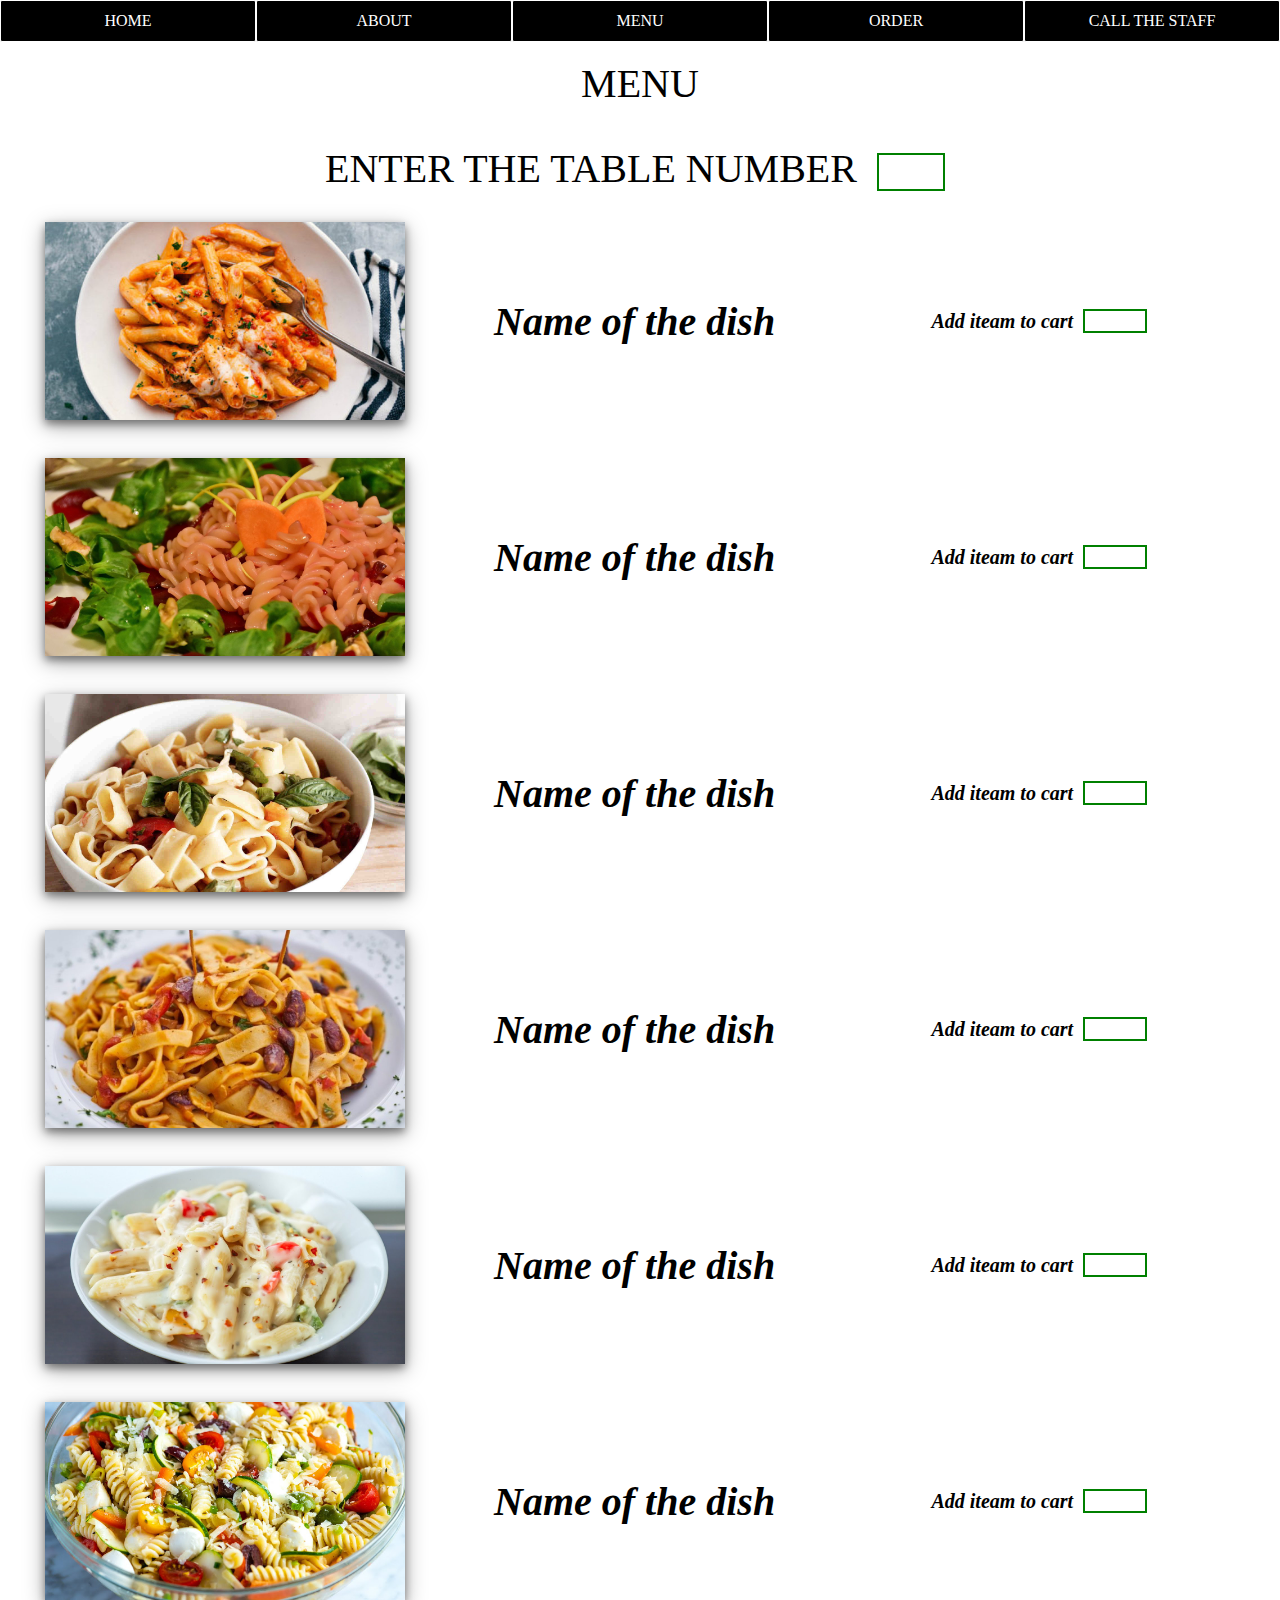
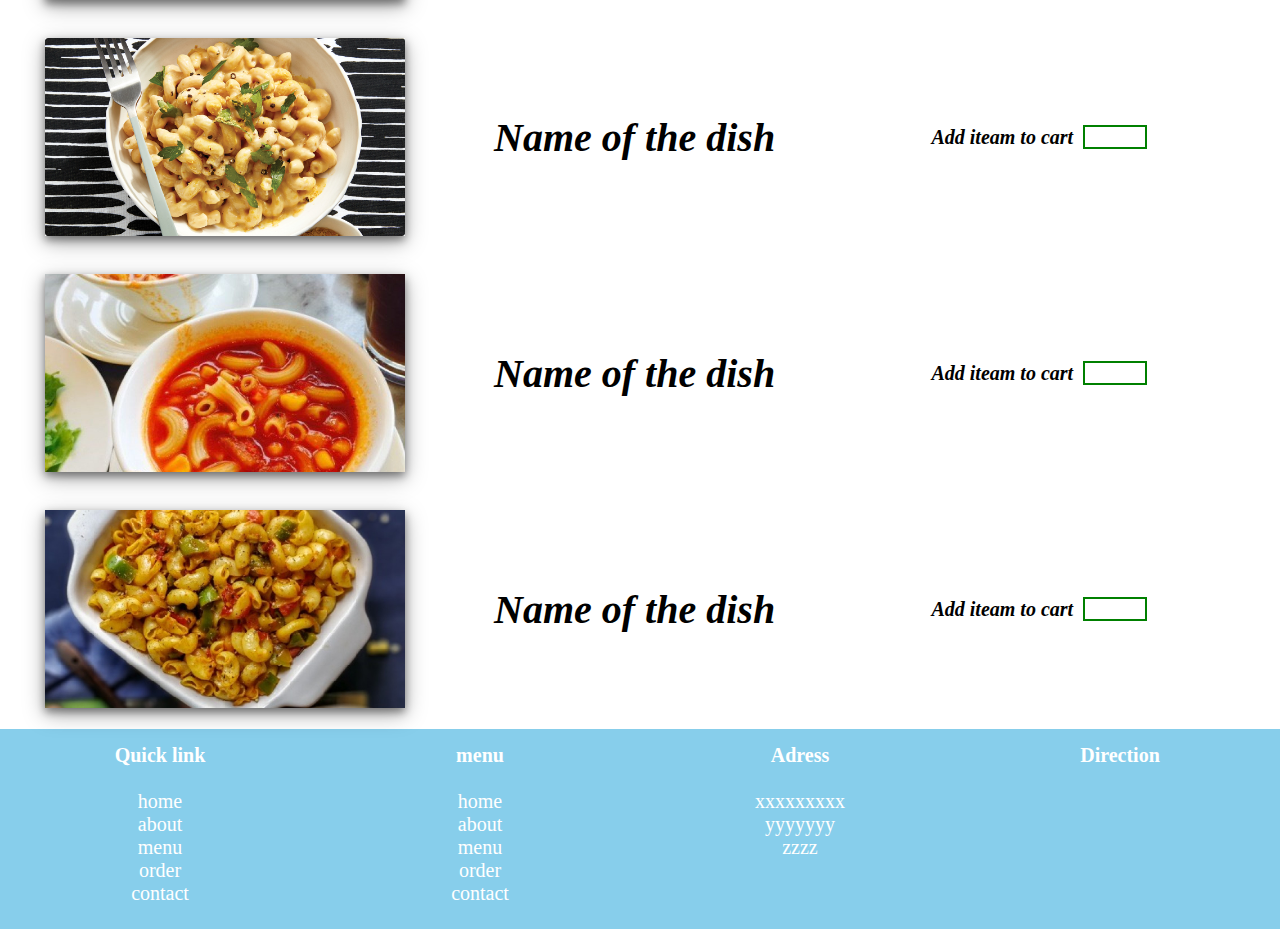
<file: orderp.html>
<!DOCTYPE html>
<html>
<head>
	<meta charset="utf-8">
	<title>order</title>
	<link rel="stylesheet" type="text/css" href="order.css">
	<link rel="stylesheet" type="text/css" href="menu.css">
	<link rel="stylesheet" type="text/css" href="footer.css">
    
</head>
<body>
	<div id="menu">
		<ul>
			<li><a href="index.html">HOME</a></li>
			<li><a href="about.html">ABOUT</a></li>
			<li><a href="#">MENU</a>
				<ul class="drop">
					<li><a href="order1.html">VEG THALI</a></li>
					<li><a href="orderc.html">CHAAT</a></li>
					<li><a href="order.html">ROTI</a></li
					><li><a href="#">CHINESE</a></li>
					<li><a href="orders.html">SOUP</a></li>
					<li><a href="orderp.html">PASTA</a></li>					
				</ul>

			</li>
			<li><a href="order.html">ORDER</a></li>
			<li><a href="#">CALL THE STAFF</a></li>
		</ul>
	</div>

<br>

<p class="hline">MENU</p><br><br>
<p class="table">
	<label for="TABLE NUMBER">ENTER THE TABLE NUMBER</label>
	<input type="number" name="TABLE NUMBER" min="1" max="10">
</p>
<div class="orderlist">
	<ul>
		<li>
			<div class="top_cat">
		         <div class="list"><img src="pasta1.jpg">
		            </div>
		           <div ><h1>Name of the dish</h1>
		           </div>
		        <div>
			        <label for="cart"><b>Add iteam to cart</b></label>
			        <br><br>
		            <input type="number" name="cart" min="0" max="5">
		            </div>	       
		    </div>
		</li>

<br><br>
		<li>
			<div class="top_cat">
		         <div class="list"><img src="pasta2.jpg">
		            </div>
		           <div ><h1>Name of the dish</h1>
		           </div>
		        <div>
			        <label for="cart"><b>Add iteam to cart</b></label>
			        <br><br>
		            <input type="number" name="cart" min="0" max="5">
		            </div>	       
		    </div>
		</li>

<br><br>
        <li>
			<div class="top_cat">
		         <div class="list"><img src="pasta3.jpg">
		            </div>
		           <div ><h1>Name of the dish</h1>
		           </div>
		        <div>
			        <label for="cart"><b>Add iteam to cart</b></label>
			        <br><br>
		            <input type="number" name="cart" min="0" max="5">
		            </div>	       
		    </div>
		</li>
<br><br>
        <li>
			<div class="top_cat">
		         <div class="list"><img src="pasta4.jpg">
		            </div>
		           <div ><h1>Name of the dish</h1>
		           </div>
		        <div>
			        <label for="cart"><b>Add iteam to cart</b></label>
			        <br><br>
		            <input type="number" name="cart" min="0" max="5">
		            </div>	       
		    </div>
		</li>
<br><br>
        <li>
			<div class="top_cat">
		         <div class="list"><img src="pasta5.jpg">
		            </div>
		           <div ><h1>Name of the dish</h1>
		           </div>
		        <div>
			        <label for="cart"><b>Add iteam to cart</b></label>
			        <br><br>
		            <input type="number" name="cart" min="0" max="5">
		            </div>	       
		    </div>
		</li>
<br><br>
        <li>
			<div class="top_cat">
		         <div class="list"><img src="pasta6.jpg">
		            </div>
		           <div ><h1>Name of the dish</h1>
		           </div>
		        <div>
			        <label for="cart"><b>Add iteam to cart</b></label>
			        <br><br>
		            <input type="number" name="cart" min="0" max="5">
		            </div>	       
		    </div>
		</li>

<br><br>
        <li>
			<div class="top_cat">
		         <div class="list"><img src="pasta7.jpg">
		            </div>
		           <div ><h1>Name of the dish</h1>
		           </div>
		        <div>
			        <label for="cart"><b>Add iteam to cart</b></label>
			        <br><br>
		            <input type="number" name="cart" min="0" max="5">
		            </div>	       
		    </div>
		</li>

<br><br>
        <li>
			<div class="top_cat">
		         <div class="list"><img src="pasta8.jpg">
		            </div>
		           <div ><h1>Name of the dish</h1>
		           </div>
		        <div>
			        <label for="cart"><b>Add iteam to cart</b></label>
			        <br><br>
		            <input type="number" name="cart" min="0" max="5">
		            </div>	       
		    </div>
		</li>
<br><br>
        <li>
			<div class="top_cat">
		         <div class="list"><img src="pasta9.jpg">
		            </div>
		           <div ><h1>Name of the dish</h1>
		           </div>
		        <div>
			        <label for="cart"><b>Add iteam to cart</b></label>
			        <br><br>
		            <input type="number" name="cart" min="0" max="5">
		            </div>	       
		    </div>
		</li>















	</ul>
</div>







<div class="footer">
		<div class="f1">
			<b>Quick link</b>
			<br><br>
			home<br>
			about<br>
			menu<br>
			order<br>
			contact<br>
		</div>
		<div class="f1">
			<b>menu</b>
			<br><br>
			home<br>
			about<br>
			menu<br>
			order<br>
			contact<br>
		</div>
		<div class="f1">
			<b>Adress</b>
			<br><br>
			xxxxxxxxx<br>
			yyyyyyy<br>
			zzzz<br>
		</div>
		<div class="f1">
			<b>Direction</b>
			<br><br>


			<iframe src="https://www.google.com/maps/embed?pb=!1m18!1m12!1m3!1d3889.465440818588!2d74.83950051475719!3d12.877765320414822!2m3!1f0!2f0!3f0!3m2!1i1024!2i768!4f13.1!3m3!1m2!1s0x3ba35a450a6c4b6d%3A0x40c22c142aed071a!2sDeepa%20Plaza%2C%20Jail%20Rd%2C%20Tilak%20Nagar%2C%20Boloor%2C%20Kodailbail%2C%20Mangalore%2C%20Karnataka%20575003!5e0!3m2!1sen!2sin!4v1626720793959!5m2!1sen!2sin" width="300" height=135 style="border:0;" allowfullscreen="" loading="lazy"></iframe></div>
			</div>

</body>
</html>
</file>
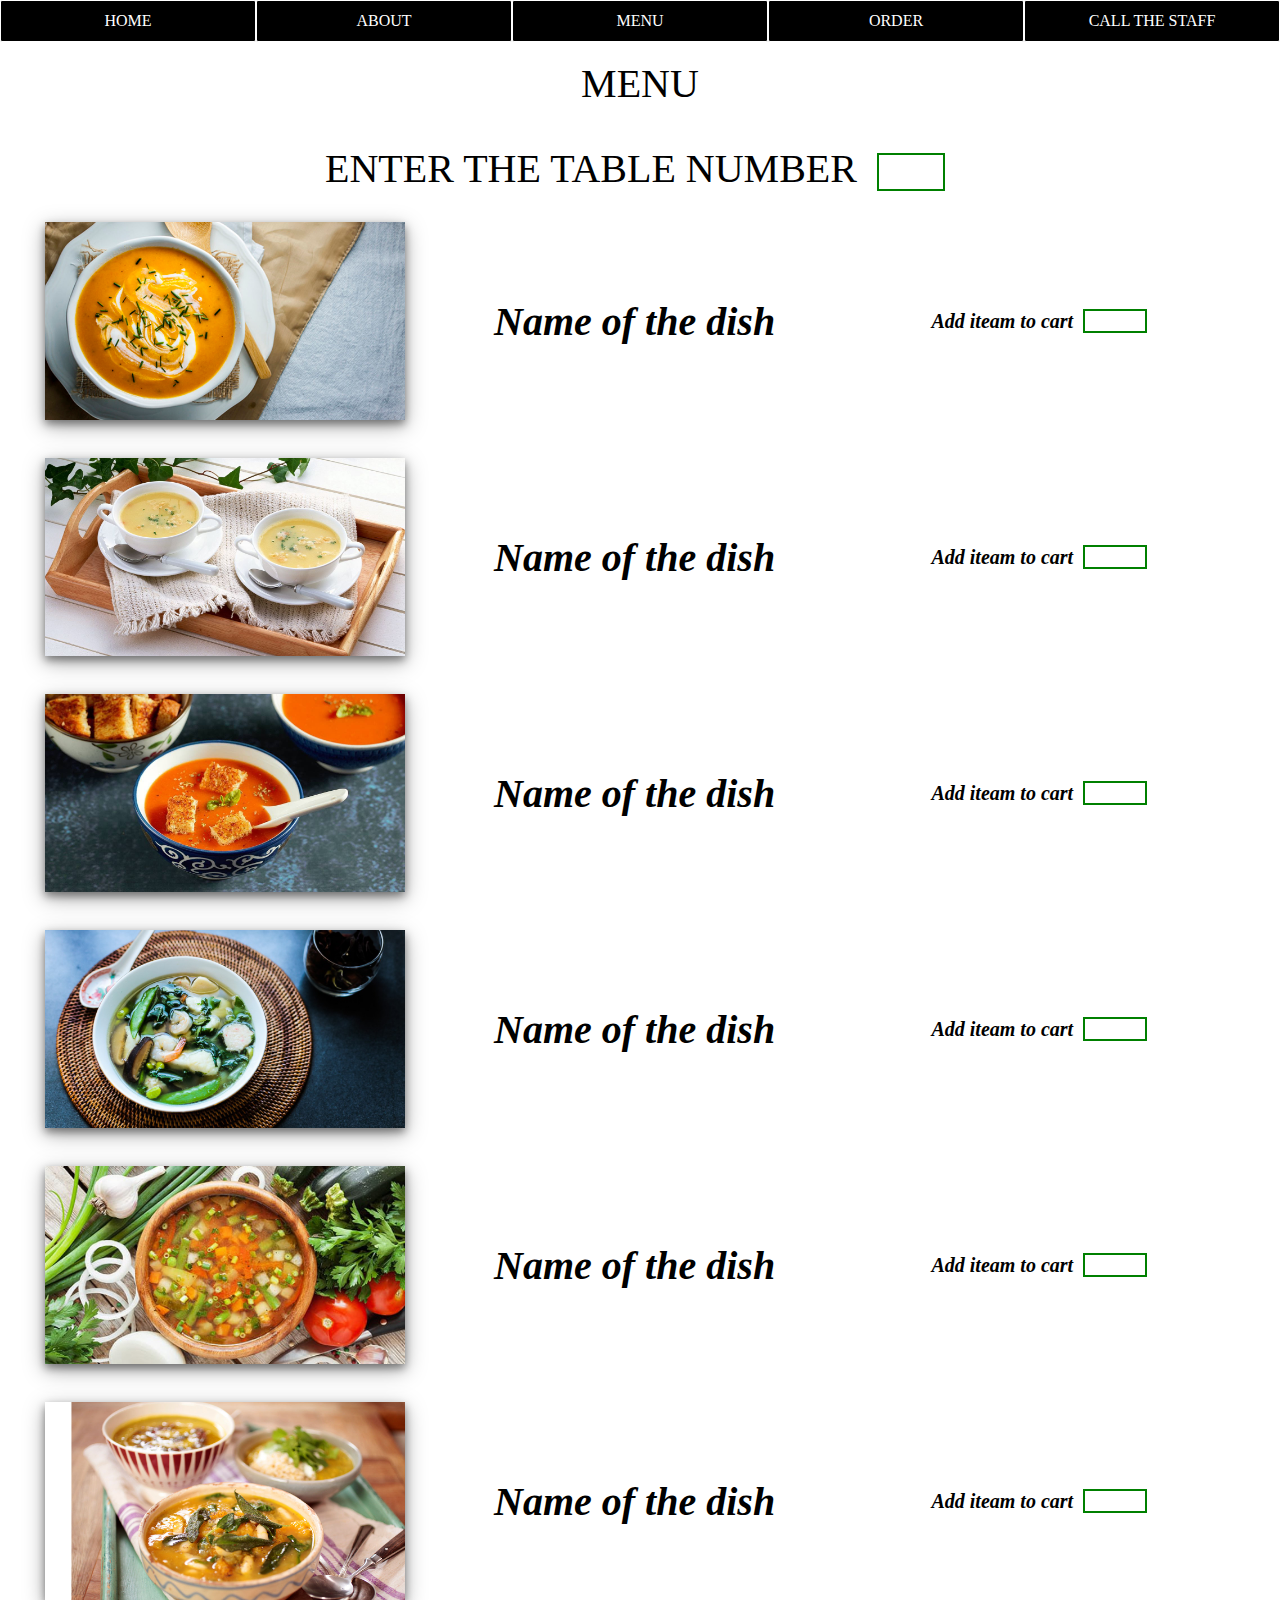
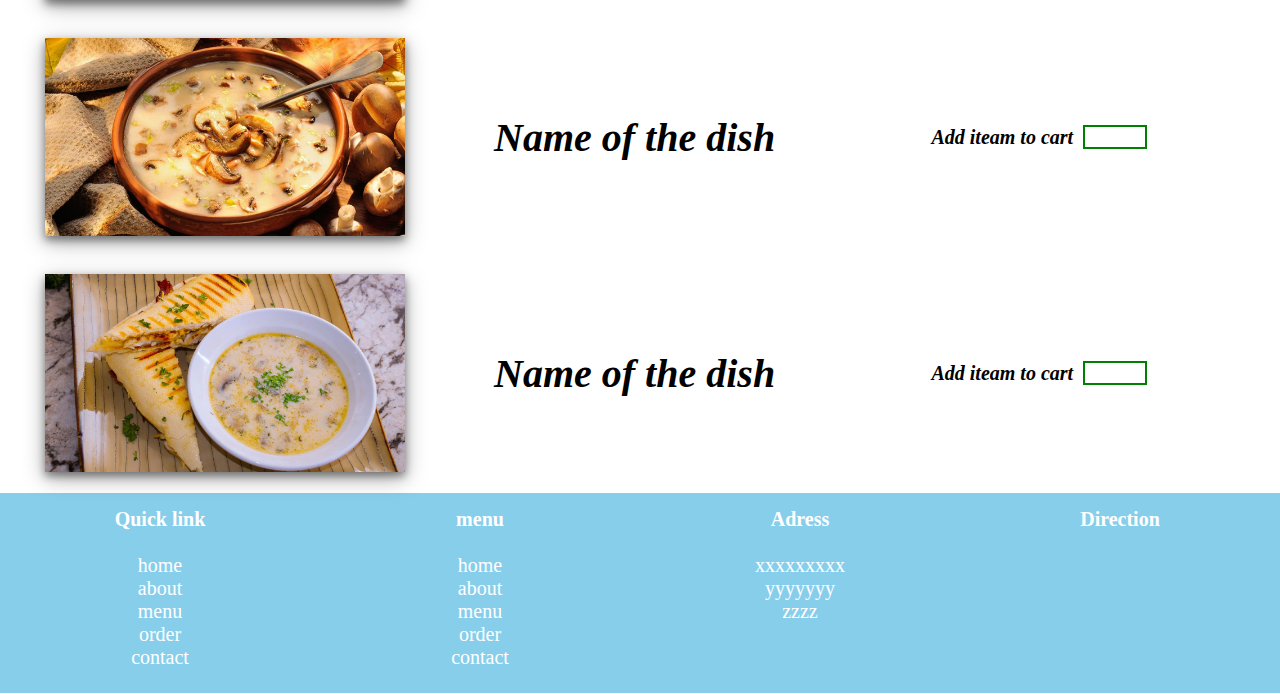
<file: orders.html>
<!DOCTYPE html>
<html>
<head>
	<meta charset="utf-8">
	<title>order</title>
	<link rel="stylesheet" type="text/css" href="order.css">
	<link rel="stylesheet" type="text/css" href="menu.css">
	<link rel="stylesheet" type="text/css" href="footer.css">
    
</head>
<body>
	<div id="menu">
		<ul>
			<li><a href="index.html">HOME</a></li>
			<li><a href="about.html">ABOUT</a></li>
			<li><a href="#">MENU</a>
				<ul class="drop">
					<li><a href="order1.html">VEG THALI</a></li>
					<li><a href="orderc.html">CHAAT</a></li>
					<li><a href="order.html">ROTI</a></li
					><li><a href="#">CHINESE</a></li>
					<li><a href="orders.html">SOUP</a></li>
					<li><a href="orderp.html">PASTA</a></li>					
				</ul>

			</li>
			<li><a href="order.html">ORDER</a></li>
			<li><a href="#">CALL THE STAFF</a></li>
		</ul>
	</div>

<br>

<p class="hline">MENU</p><br><br>
<p class="table">
	<label for="TABLE NUMBER">ENTER THE TABLE NUMBER</label>
	<input type="number" name="TABLE NUMBER" min="1" max="10">
</p>
<div class="orderlist">
	<ul>
		<li>
			<div class="top_cat">
		         <div class="list"><img src="s1.jpg">
		            </div>
		           <div ><h1>Name of the dish</h1>
		           </div>
		        <div>
			        <label for="cart"><b>Add iteam to cart</b></label>
			        <br><br>
		            <input type="number" name="cart" min="0" max="5">
		            </div>	       
		    </div>
		</li>

<br><br>
		<li>
			<div class="top_cat">
		         <div class="list"><img src="s2.jpg">
		            </div>
		           <div ><h1>Name of the dish</h1>
		           </div>
		        <div>
			        <label for="cart"><b>Add iteam to cart</b></label>
			        <br><br>
		            <input type="number" name="cart" min="0" max="5">
		            </div>	       
		    </div>
		</li>

<br><br>
        <li>
			<div class="top_cat">
		         <div class="list"><img src="s3.jpg">
		            </div>
		           <div ><h1>Name of the dish</h1>
		           </div>
		        <div>
			        <label for="cart"><b>Add iteam to cart</b></label>
			        <br><br>
		            <input type="number" name="cart" min="0" max="5">
		            </div>	       
		    </div>
		</li>
<br><br>
        <li>
			<div class="top_cat">
		         <div class="list"><img src="s4.jpg">
		            </div>
		           <div ><h1>Name of the dish</h1>
		           </div>
		        <div>
			        <label for="cart"><b>Add iteam to cart</b></label>
			        <br><br>
		            <input type="number" name="cart" min="0" max="5">
		            </div>	       
		    </div>
		</li>

<br><br>
        <li>
			<div class="top_cat">
		         <div class="list"><img src="s6.jpg">
		            </div>
		           <div ><h1>Name of the dish</h1>
		           </div>
		        <div>
			        <label for="cart"><b>Add iteam to cart</b></label>
			        <br><br>
		            <input type="number" name="cart" min="0" max="5">
		            </div>	       
		    </div>
		</li>

<br><br>
        <li>
			<div class="top_cat">
		         <div class="list"><img src="s7.jpg">
		            </div>
		           <div ><h1>Name of the dish</h1>
		           </div>
		        <div>
			        <label for="cart"><b>Add iteam to cart</b></label>
			        <br><br>
		            <input type="number" name="cart" min="0" max="5">
		            </div>	       
		    </div>
		</li>

<br><br>
        <li>
			<div class="top_cat">
		         <div class="list"><img src="s8.jpg">
		            </div>
		           <div ><h1>Name of the dish</h1>
		           </div>
		        <div>
			        <label for="cart"><b>Add iteam to cart</b></label>
			        <br><br>
		            <input type="number" name="cart" min="0" max="5">
		            </div>	       
		    </div>
		</li>
<br><br>
        <li>
			<div class="top_cat">
		         <div class="list"><img src="s9.jpg">
		            </div>
		           <div ><h1>Name of the dish</h1>
		           </div>
		        <div>
			        <label for="cart"><b>Add iteam to cart</b></label>
			        <br><br>
		            <input type="number" name="cart" min="0" max="5">
		            </div>	       
		    </div>
		</li>















	</ul>
</div>







<div class="footer">
		<div class="f1">
			<b>Quick link</b>
			<br><br>
			home<br>
			about<br>
			menu<br>
			order<br>
			contact<br>
		</div>
		<div class="f1">
			<b>menu</b>
			<br><br>
			home<br>
			about<br>
			menu<br>
			order<br>
			contact<br>
		</div>
		<div class="f1">
			<b>Adress</b>
			<br><br>
			xxxxxxxxx<br>
			yyyyyyy<br>
			zzzz<br>
		</div>
		<div class="f1">
			<b>Direction</b>
			<br><br>


			<iframe src="https://www.google.com/maps/embed?pb=!1m18!1m12!1m3!1d3889.465440818588!2d74.83950051475719!3d12.877765320414822!2m3!1f0!2f0!3f0!3m2!1i1024!2i768!4f13.1!3m3!1m2!1s0x3ba35a450a6c4b6d%3A0x40c22c142aed071a!2sDeepa%20Plaza%2C%20Jail%20Rd%2C%20Tilak%20Nagar%2C%20Boloor%2C%20Kodailbail%2C%20Mangalore%2C%20Karnataka%20575003!5e0!3m2!1sen!2sin!4v1626720793959!5m2!1sen!2sin" width="300" height=135 style="border:0;" allowfullscreen="" loading="lazy"></iframe></div>
			</div>

</body>
</html>
</file>
<file: preloder.css>
#loader{
	border: 0px solid black;
	position: absolute;
	margin: auto;
	top: 0;
	bottom: 0;
	left: 0;
	right: 0;
	width: 600px;
	height: 600px;
}

#loader img{
	width: 600px;

}
#content{
	display: none;
}
</file>
<file: slider.css>
#outer{
	width: 1518px;
	height: 600px;
	overflow: hidden;
}
#slider{
	position: relative;
	width: 6072px;
	animation-name: hey;
	animation-duration: 20s;
	animation-iteration-count: infinite;
}
#slider img{
	display: flex;
	width: 1518px;
	float: left;
}
@keyframes hey
{
	0%{
		left: 0px;
	}
	20%{
		left: 0px;
	}
	25%{
		left: -1518px;
	}
	45%{
		left: -1518px;
	}
	50%{
		left: -3036px;
	}
	70%{
		left: -3036px;
	}
	75%{
		left: -4554px;
	}
	95%{
		left: -4554px;
	}
	100%{
		left: -6072px;
	}
}
</file>
<file: menu.css>
*{
	margin: 0;
	padding: 0;
}


#menu ul{
	list-style: none;
	z-index: 1000;
	display: flex;
}
#menu li{
	background-color: black;
	border: 1px solid white;
	border-radius: 2px;
	width: 100%;
	height: 40px;
	text-align: center;
	line-height: 40px;
	position: relative;
	transition: 0.6s;
}
#menu ul li a{
	color: white;
	text-decoration: none;
	display: block;

}
#menu ul li a:hover{
	background-color: green;
}
.drop{
	position: absolute;
	width: 100%;
	flex-wrap: wrap;
	visibility: hidden;
	transition: 0.6s;
	left: 0;
	top: -600px;

}
ul li:hover .drop{
	visibility: visible;
	top: 100%;
}
a{
	color: black;
	text-decoration: none;
	display: block;
}
a:hover{
	color: green;

}


@media(max-width: 767px)
{
	#menu ul{
		display: table;
		width: 100%;
	}
	#menu ul li{
		text-align: center;
	}
	.drop{
		position: relative;
		left: 0;
		top: 0;
		transition: none;
		visibility: hidden;
		display: none;
		z-index: 1;
	}

	.display{
		display: block;
	}

}
</file>
<file: topcat.css>
.top_cat{
	border: 0px solid black;
	display: flex;
	justify-content: space-around;
	align-items: center;

}
.top_cat1{
	border: 0px solid red;
	width: 370px;
	height: 250px;
	float: left;
	margin-top: 20px;
	margin-bottom: 20px;
	box-shadow: 0 4px 8px 0 rgba(0, 0, 0, 0.4),0 6px 20px 0 rgba(0, 0, 0, 0.35);
	transition: transform 1s;
}
.top_cat1:hover{
	transform: scale(1.1);

}
.top_cat1 img{
	width: 100%;
}
.title{
	text-align: center;
	font-size: 18px;
}
</file>
<file: footer.css>
.footer{
	height: 200px;
	width: 100%;
	border: 0px solid black;
	display: flex;
	justify-content: space-around;
	align-items: center;
	background: skyblue;
}
.f1{
	height: 180px;
	width: 300px;
	border: 0px solid black;
	float: left;
	margin-top: 10px;
	color: white;
	text-align: center;
	font-size: 20px;

}
</file>
<file: aboutcss.css>
.top_cat{
	border: 0px solid black;
	display: flex;
	justify-content: space-around;
	align-items: center;

}
.top_cat1{
	border: 0px solid red;
	width: 370px;
	height: 250px;
	float: left;
	margin-top: 20px;
	margin-bottom: 20px;
	box-shadow: 0 4px 8px 0 rgba(0, 0, 0, 0.4),0 6px 20px 0 rgba(0, 0, 0, 0.35);
	transition: transform 1s;
}
.top_cat1:hover{
	transform: scale(1.1);

}
.top_cat1 img{
	width: 100%;
}
.title{
	text-align: center;
	font-size: 18px;
}

P{
	text-align: justify;
	margin-left: 40px;
	margin-right: 40px;
}
</file>
<file: order.css>
.orderlist{
	border: 0px solid black;
	width: 97%;
	height: auto;
	margin: 20px;
	
}
.orderlist ul{
	list-style: none;
}


.list{
	border: 0px solid black;
}
.list img{
	width: 15%;
	margin: 5px,5px;
}
.orderlist ul li div{
	border: 0px solid red;
	height: 200px;
	width: 99%;
}
.orderlist ul li div div{
	width: 49%;
	height: 195px;
	margin: 0px 5px;
	border: 0px solid brown;
	float: left;


}
.list {
	width: 30%;
	height: 198px;

}
.list img{
	width: 90%;
	height: 198px;
	margin-top: 20px;
	margin-bottom: 20px;
	box-shadow: 0 4px 8px 0 rgba(0, 0, 0, 0.4),0 6px 20px 0 rgba(0, 0, 0, 0.35);
	transition: transform 1s;
}
.list:hover{
	transform: scale(1.1);
}
.orderlist ul li div div{
	display: flex;
	justify-content: center;
	font-size: 20px;
	font-style: italic;
	font: bold;
	align-items: center;
	border: 0px solid green;

}
.heading{
	text-align: center;
	font-size: 40px;
	font-style: italic;
}
.orderlist ul li div div input{
	width: 60px;
	height: 20px;

	
}
.top_cat{
	border: 2px solid black;
	display: flex;
	justify-content: space-around;
	align-items: center;

}

.table{
	text-align: center;
	font-size: 40px;
}
.hline{
	text-align: center;
	font-size: 40px;
}
input{
	border: 2px solid green;
	width: 5%;
	font-size: 30px;
	margin: 10px;

}
</file>
